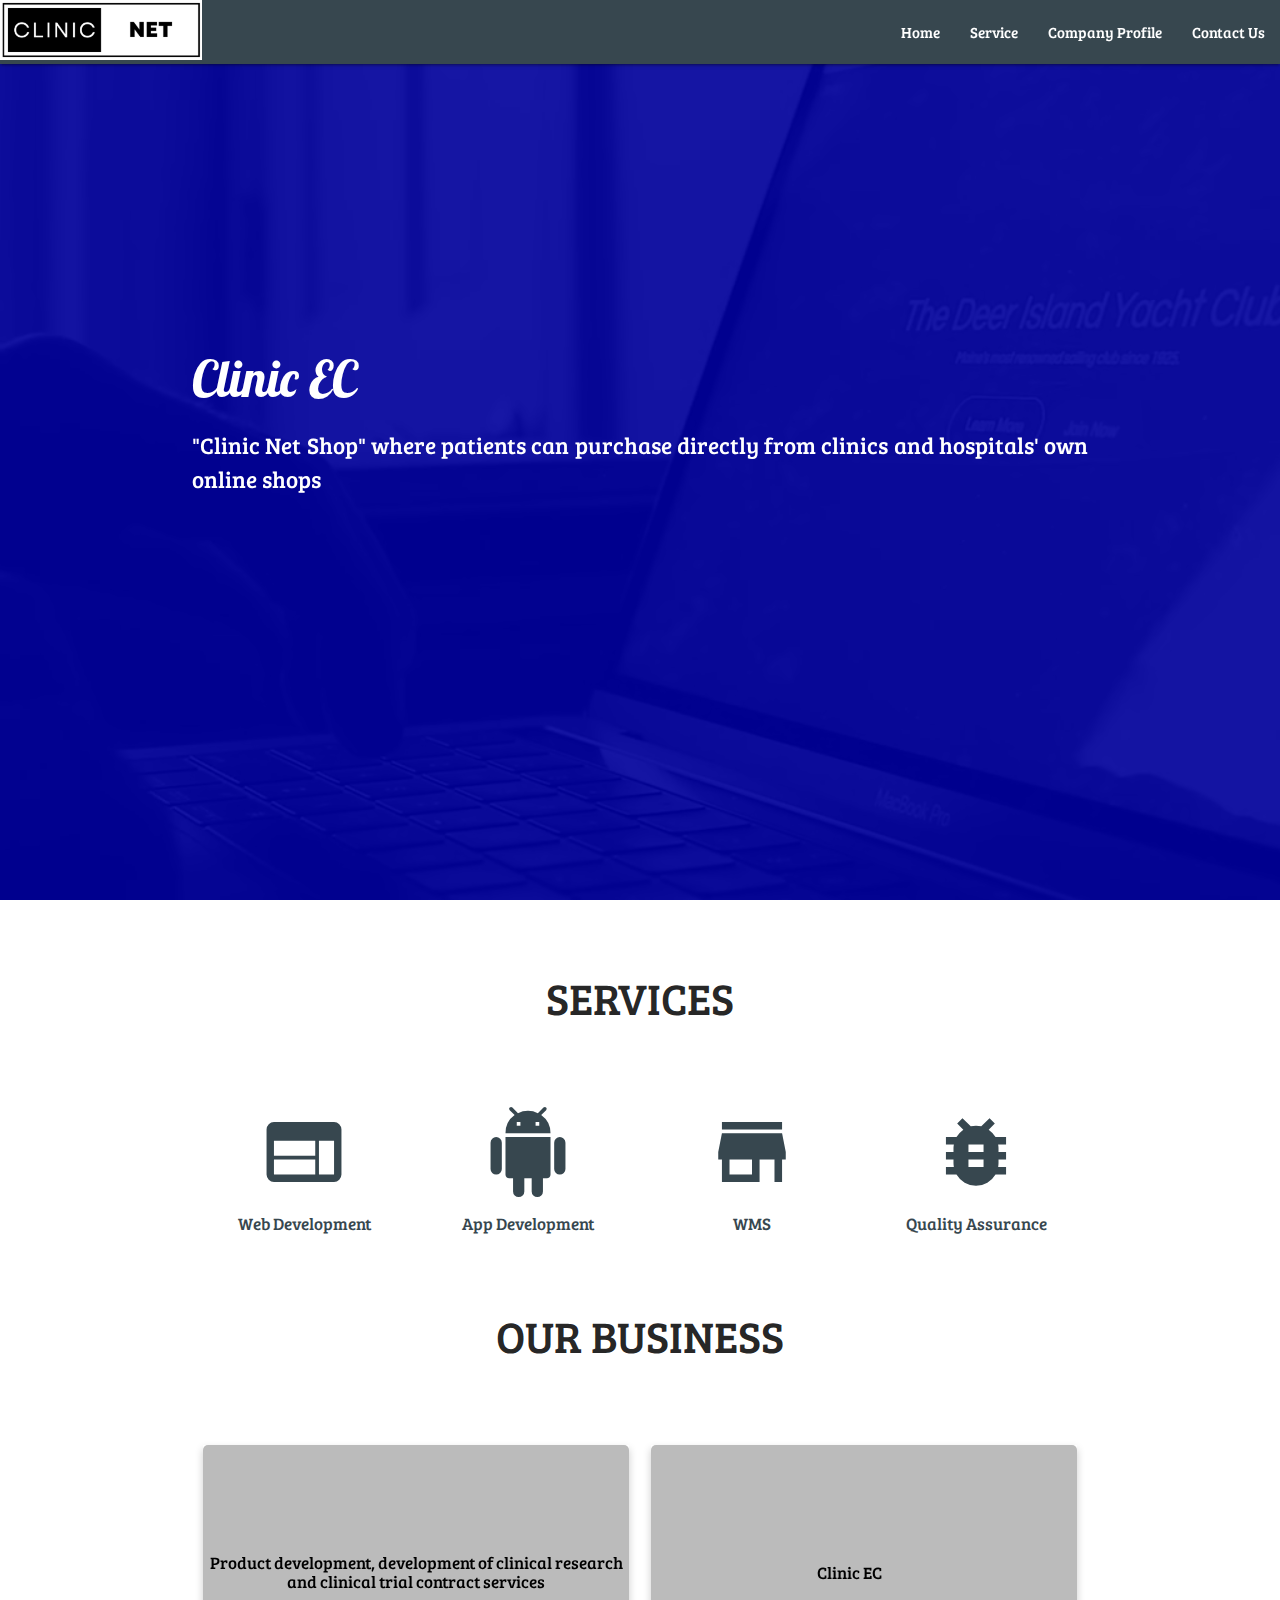
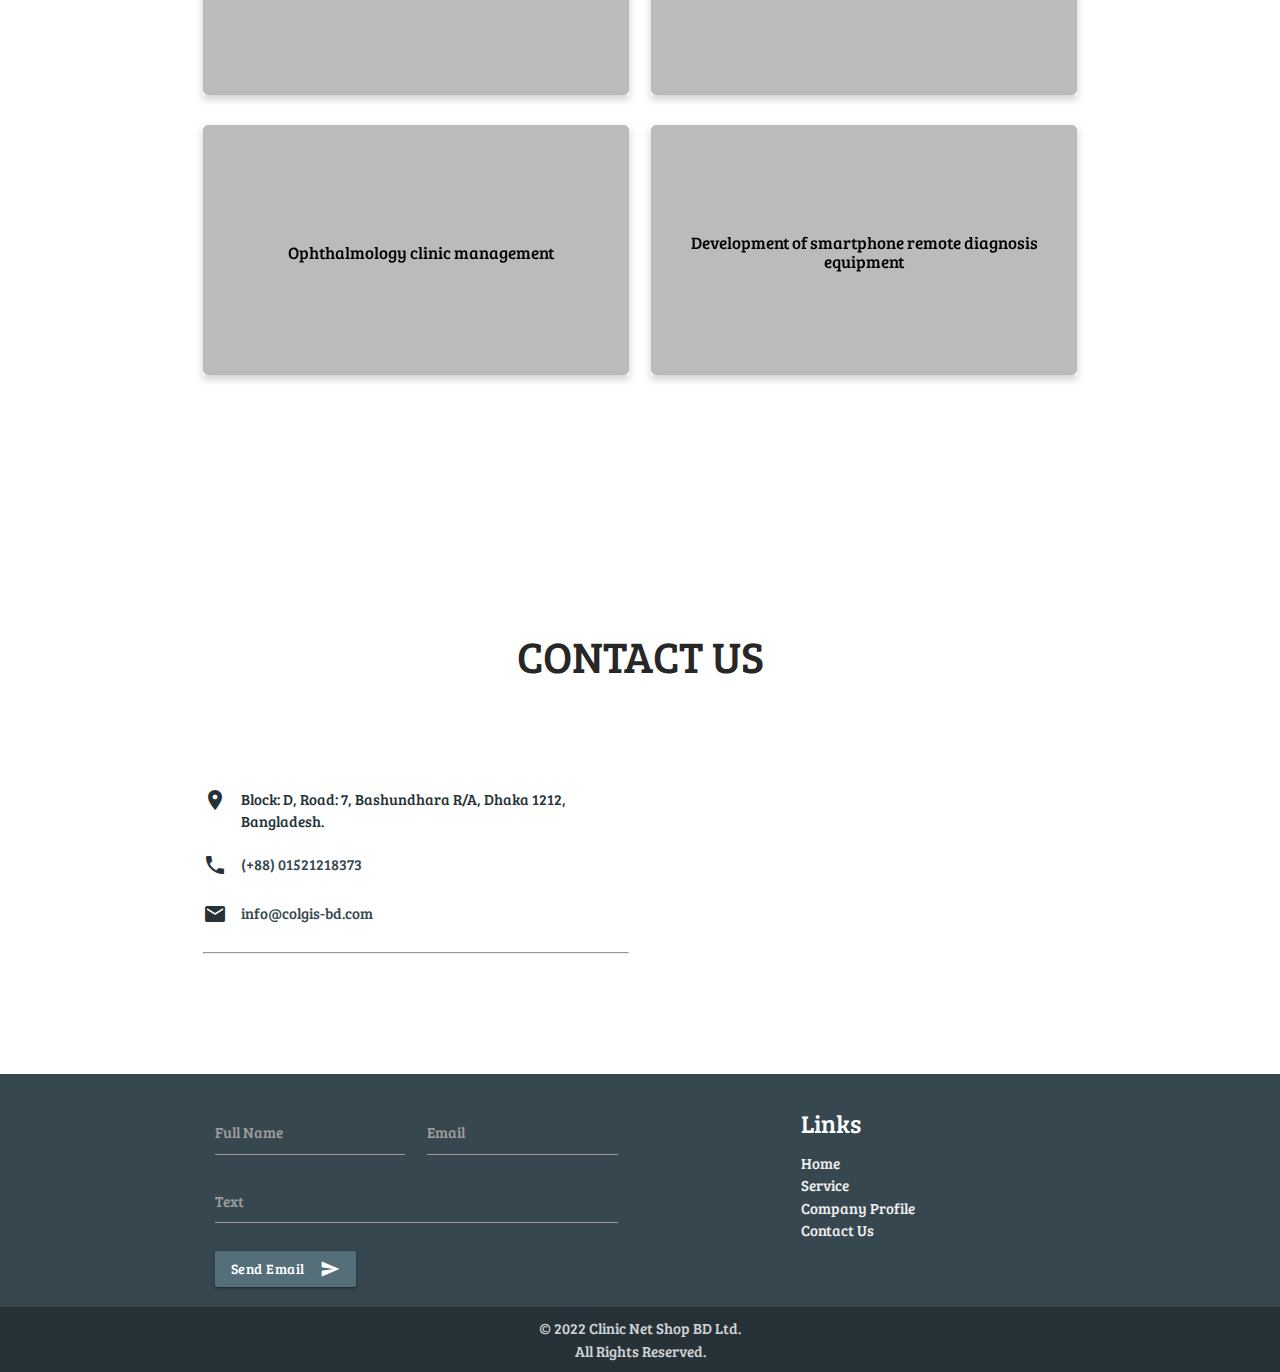
<file: index.html>
﻿<!DOCTYPE html>
<html>

<!-- Mirrored from colgis-bd.com/index.html by HTTrack Website Copier/3.x [XR&CO'2014], Wed, 12 Oct 2022 16:42:57 GMT -->
<head>
	<title>Home page | Clinic Net Shop BD Ltd. </title>
	<meta charset="utf-8">
	<meta name="viewport" content="width=device-width, initial-scale=1.0">
	<!-- Compiled and minified CSS -->
	<link rel="stylesheet" href="css/materialize.css">
	<link rel="stylesheet" href="css/homepage.css">
	<link href="https://fonts.googleapis.com/css?family=Noto+Serif|Bree+Serif|Lobster" rel="stylesheet">
	<link href="https://fonts.googleapis.com/icon?family=Material+Icons" rel="stylesheet">
	<link rel="icon" href="image/clinicNetLogo.png" type="image/png">
	<link rel="stylesheet" href="use.fontawesome.com/releases/v5.6.3/css/all.css" integrity="sha384-UHRtZLI+pbxtHCWp1t77Bi1L4ZtiqrqD80Kn4Z8NTSRyMA2Fd33n5dQ8lWUE00s/" crossorigin="anonymous">


</head>
<body>
	
	<style type="text/css">
	#overlay{
		position:fixed;
		z-index:99999;
		top:0;
		left:0;
		bottom:0;
		right:0;
		background:rgba(0,0,0,0.9);
		transition: 1s 0.4s;
	}
	#progress{
		height:1px;
		background:#fff;
		position:absolute;
		width:0;                /* will be increased by JS */
		top:50%;
	}
	#progstat{
		font-size:0.7em;
		letter-spacing: 3px;
		position:absolute;
		top:50%;
		margin-top:-40px;
		width:100%;
		text-align:center;
		color:#fff;
	}

	.flip-card-back ul{
		list-style: disc;
    	margin: 0px 10px 5px 30px;
	}

	.flip-card-back ul li{
		list-style-type: disc !important;
		text-align: justify;
	}
	.serve a{
		color: #37474f;
		transition: 0.3s;
	}
	.serve:hover a{
		color: #039be5;
	}

	.cont a{
		color: #37474f;
		transition: 0.3s;
	}
	.cont:hover a{
		color: #039be5;
	}
	.social-f i:hover{
		color: #3b5998;
		transition: 0.3s;
	}
	.social-t i:hover{
		color: #38A1F3;
		transition: 0.3s;
	}
	.social-l i:hover{
		color: #0077B5;
		transition: 0.3s;
	}
</style>
<div id="overlay">
	<div id="progstat"></div>
	<div id="progress"></div>
</div>
<div class="navbar-fixed scrollspy" id="home">
	<!--<div class="news-marquee">
		<marquee direction="scroll" scrollamount="5">Currently, all staffs of Colgis BD Ltd. are working from home due to global corona crisis. When this pandemic is under control, we are planning to rent another office for employees.</marquee>
	</div>-->
	<nav class="blue-grey darken-3">
		<div class="nav-wrapper">
			<a href="index.html" class="brand-logo" style="width: 220px;">
				<img src="image/clinicNetLogo.png" style="height: 60px"> <span class="logotext" style=""></span>
			</a>
			<a href="#" data-target="slide-out" class="sidenav-trigger"><i class="material-icons">menu</i></a>
			<ul id="nav-mobile" class="right hide-on-med-and-down">
				<li><a href="index.html">Home</a></li>
				<li><a href="#service">Service</a></li>
				<li><a href="company.html">Company Profile</a></li>
				<!--<li><a href="aboutBangladesh.html">About Bangladesh</a></li>
				<li><a target="_blank" href="https://recruit-bd.colgis.jp/jobs">Career</a></li>-->
				<li><a href="#contact">Contact Us</a></li>
				<!--<li><a class="dropdown-trigger" href="#!" data-target="dropdown1"><img src="image/en.png" style="width: 30px;margin: 0 -15px -10px 0;"><i class="material-icons right">arrow_drop_down</i></a></li>-->
			</ul>
		</div>
	</nav>
</div>
<ul id="slide-out" class="sidenav">
	<li><a href="index.html">Home</a></li>
	<li><a href="#service">Service</a></li>
	<li><a href="company.html">Company Profile</a></li>
	<!--<li><a href="aboutBangladesh.html">About Bangladesh</a></li>
	<li><a target="_blank" href="https://recruit-bd.colgis.jp/jobs">Career</a></li>-->
	<li><a href="#contact">Contact Us</a></li>
</ul>
<!-- <a href="#" data-target="slide-out" class="sidenav-trigger"><i class="material-icons">menu</i></a> -->

<!-- Dropdown Structure -->
<!--<ul id="dropdown1" class="dropdown-content" >
	<li><a href="#!"><img src="image/jp.png" style="width: 30px;margin: 0 -15px -10px 0;"></a></li>
	<li class="divider"></li>
	<li><a href="#!"><img src="image/bn.png" style="width: 30px;margin: 0 -15px -10px 0;"></a></li>
	<li class="divider"></li>
</ul>-->


<header class="v-header container">
	<div class="fullscreen-video-wrap">
		<!--  https://www.videvo.net/video/typing-on-computer-white-bg/4475/ -->
		<!-- DO NOT USE THIS VIDEO, I JUST NEEDED A HOSTED VIDEO FOR THIS CODEPEN> USE THE ONE ABOVE -->
		<video  autoplay muted loop>
			<source src="video/background.mp4" type="video/mp4">
			</video>
		</div>
		<div class="header-overlay"></div>
		<div class="header-content text-md-center">
			<h1 style="font-family: 'Lobster', cursive;">Clinic EC</h1>
			<p style="text-align:justify;font-family: 'Bree Serif', cursive;">"Clinic Net Shop" where patients can purchase directly from clinics and hospitals' own online shops</p>
			<!-- <a class="btn">Find Out More</a> -->
		</div>
	</header><br><br>
	<h3 class="scrollspy center" id="service">SERVICES</h3><br><br><br>
	<div class="container" >
		<div class="row" style="color: #37474f;">
			<div class="col l3 m3 s12 center serve" >
				<a>
					<i class="material-icons large">web</i><br><h6>Web Development</h6>
				</a>
			</div>
			<div class="col l3 m3 s12 center serve">
				<a>
					<i class="material-icons large">android</i><br><h6>App Development</h6>
				</a>
			</div>
			<div class="col l3 m3 s12 center serve">
				<a>
					<i class="material-icons large">store</i><br><h6>WMS</h6>
				</a>
			</div>
			<div class="col l3 m3 s12 center serve">
				<a>
					<i class="material-icons large">bug_report</i><br><h6>Quality Assurance</h6>
				</a>
			</div>
		</div>
			<br>
			<h3 class="scrollspy center" >OUR BUSINESS</h3><br><br><br>
		<div class="row">

			<div class="col l12 m12 s12">
				<div class="row">
					<div class="col l6 m6 s12">
						<div class="flip-card">
							<div class="flip-card-inner">
								<div class="flip-card-front valign-wrapper">
									<h6 class="hide-on-med-only center">
										Product development, development of clinical research and clinical trial contract services
									</h6>
									<h6 class="flow-text hide-on-small-only hide-on-large-only center">Product development, development of clinical research and clinical trial contract services</h6>

								</div>
								<div class="flip-card-back ">
									<h6 style="margin-right: 20px;">As the need for diagnosis and treatment of diseases in the sensory organ region increases with the aging of society, the development of new diagnostic and therapeutic techniques will continue to be important.
										While regulations related to clinical research have been developed under the Clinical Research Act, etc., a platform to promote research and development by researchers has not been sufficiently developed...
									</h6>
								</div>
							</div>
						</div>
					</div>
					<div class="col l6 m6 s12">
						<div class="flip-card">
							<div class="flip-card-inner">
								<div class="flip-card-front valign-wrapper">
									<h6 class="hide-on-med-only center" style="padding-left: 39%;">
										Clinic EC
									</h6>
									<h6 class="flow-text hide-on-small-only hide-on-large-only center" style="text-align: center !important;">Clinic EC</h6>

								</div>
								<div class="flip-card-back ">
									<h6 style="margin-right: 20px;">
										The domestic contact lens market is expected to grow steadily, and although it declined by 7% in 2020 due to the impact of the COVID-19 pandemic, it is expected that demand will return as opportunities to go out are restored as vaccinations progress. will be Since 2019, EC sites, competing manufacturers, major ...
									</h6>
								</div>
							</div>
						</div>
					</div>
					<div class="col l6 m6 s12">
						<div class="flip-card">
							<div class="flip-card-inner">
								<div class="flip-card-front valign-wrapper">
									<h6 class="hide-on-med-only center" style="padding-left: 20%;">
										Ophthalmology clinic management
									</h6>
									<h6 class="flow-text hide-on-small-only hide-on-large-only center">Ophthalmology clinic management</h6>

								</div>
								<div class="flip-card-back ">
									<h6 style="margin-right: 20px;">
										Currently in preparation..
									</h6>
								</div>
							</div>
						</div>
					</div>
					<div class="col l6 m6 s12">
						<div class="flip-card">
							<div class="flip-card-inner">
								<div class="flip-card-front valign-wrapper">
									<h6 class="hide-on-med-only center">
										Development of smartphone remote diagnosis equipment
									</h6>
									<h6 class="flow-text hide-on-small-only hide-on-large-only center">Development of smartphone remote diagnosis equipment</h6>

								</div>
								<div class="flip-card-back ">
									<h6 style="margin-right: 20px;">
										We will systemize face-to-face remote diagnosis with live video using smartphones. Appointments are also provided along with delivery of diagnostic and prescription information.
										When using a smartphone camera, we provide patients with a dedicated adapter to provide eyeball images, and provide patient identification cards and insurance...
									</h6>
								</div>
							</div>
						</div>
					</div>
				</div>
			</div>
		</div>



	</div>



	<br>
	<br>
	<br>
	<br>





	<!--<div class="  memberDiv " >
		<div class="white-text memberText" >
			<h3 class="scrollspy"   id="company">Tatsuya <br class='hide-on-med-and-up'>Mizoguchi</h3>	
			<h5 id="deg">CEO, Colgis BD</h5>	
			<p class="hide-on-small-only"  id="commets">We are a software development company that can communicate in Japanese and English in Dhaka,<br> Bangladesh. By developing systems with the Japan - Bangladesh cooperative team,<br> we can develop high quality systems with low development cost.</p>
		</div>

		<img  src="image/mizo.png" id="companyProfileImage" alt="" style="margin-left: 50px">
	</div>-->
	<br>
	<br>
	<br >
	<h3 class="scrollspy center " id="contact">CONTACT US</h3><br><br><br>
	<div class="container">
		<div class="row">
			<div class="col l6 m6 s12" style="color: #263238; font-family: 'Bree Serif', cursive;		">
				<div class="row " ><br>
					<div class="col s1"><i class="material-icons">location_on</i></div>
					<div class="col s11">Block: D, Road: 7, Bashundhara R/A, Dhaka 1212, Bangladesh.</div>
				</div>
				<div class="row">
					<div class="col s1"><i class="material-icons">phone</i></div>
					<div class="col s11 cont"><a href="tel:+8801521218373" class="">(+88) 01521218373</a></div>
				</div>
				<div class="row">
					<div class="col s1"><i class="material-icons">mail</i></div>
					<div class="col s11 cont"><a href="mailto:info@colgis-bd.com" class="">info@colgis-bd.com</a></div>
				</div>
				<!--<div class="row">
					<div class="col s1"><i class="material-icons fab fa-facebook-square" style="margin-left: 0.15rem;"></i></div>
					<div class="col s11 cont"><a href="https://www.facebook.com/colgisBD" class="">www.facebook.com/colgisBD</a></div>
				</div>-->
				<hr>
				<!-- <div class="col s12 center">
					<a href="#" class="social-f" style="color: #263238;font-size:35px;margin-right: 40px"><i class="fab fa-facebook-f"></i></a>
					<a href="#" class="social-t" style="color: #263238;font-size:35px;margin-right: 40px"><i class="fab fa-twitter"></i></a>
					<a href="#" class="social-l" style="color: #263238;font-size:35px;"><i class="fab fa-linkedin-in"></i></a>
				</div> -->
			</div>
			<div class="col l6 m6 s12">
				<div class="mapouter">
					<div class="gmap_canvas">
					<!--<iframe width="100%"  height="221px" id="gmap_canvas" src="https://www.google.com/maps/embed?pb=!1m18!1m12!1m3!1d3650.5221653186245!2d90.36155861429792!3d23.80002419279721!2m3!1f0!2f0!3f0!3m2!1i1024!2i768!4f13.1!3m3!1m2!1s0x3755c0dac2c0f72f%3A0xbdbac0c2a0702c8a!2sSahara%20Plaza%2C%20750%2Fa%20Kamal%20Soroni%20Rd%2C%20Dhaka%201216!5e0!3m2!1sen!2sbd!4v1636095475463!5m2!1sen!2sbd" frameborder="0" scrolling="no" marginheight="0" marginwidth="0"></iframe>-->
					<iframe src="https://www.google.com/maps/embed?pb=!1m18!1m12!1m3!1d29199.778750295067!2d90.43680292086144!3d23.81958246690546!2m3!1f0!2f0!3f0!3m2!1i1024!2i768!4f13.1!3m3!1m2!1s0x3755c62fce7d991f%3A0xacfaf1ac8e944c05!2sBasundhara%20Residential%20Area%2C%20Dhaka%2C%20Bangladesh!5e0!3m2!1sen!2sus!4v1665595131833!5m2!1sen!2sus" width="600" height="200" style="border:0;" allowfullscreen="" loading="lazy" referrerpolicy="no-referrer-when-downgrade"></iframe>
					<a href="https://www.embedgooglemap.net/"></a>
				</div>
				<style>.mapouter{text-align:right;height:221px;width:100%;}.gmap_canvas {overflow:hidden;background:none!important;height:221px;width:100%;}</style>
			</div>
			</div>
		</div>
	</div>
	<br>
	<br>
	<br>

	<footer class="page-footer blue-grey darken-3">
		<div class="container">
			<div class="row">
				<div class="col l6 s12">
					<!--<form action="https://formspree.io/f/mqkjbnnj" method="post" role="form">
					&lt;!&ndash;<form action="https://api.web3forms.com/submit" method="post" role="form">
						<input type="hidden" name="access_key" value="3d699b78-3f51-4d03-9e8c-9e437aec32bb">&ndash;&gt;
						<div class="input-field col s6">
							<input id="name" name="name" type="text"  class="validate" style="color: #fff" required>
							<label for="name">Full Name</label>
						</div>
						<div class="input-field col s6">
							<input id="email" name="email" type="email" class="validate" style="color: #fff" required>
							<label for="email">Email</label>
						</div>
						<div class="input-field col s12">
							<textarea id="textarea1" name="textarea1"  class="materialize-textarea" minlength="10" style="color: #fff" required></textarea>
							<label for="textarea1">Text</label>
						</div>
						&lt;!&ndash;<input type="hidden" name="redirect" value="http://clinicnetshop.ml/">&ndash;&gt;
						<div class="input-field col s12">
							<button class="btn waves-effect waves-light blue-grey darken-1" type="submit" style="text-transform: none;font-family: 'Bree Serif', cursive;">Send Email
								<i class="material-icons right">send</i>
							</button>
						</div>
					</form>-->
					<div id="success-message" class="alert alert-success" style="display: none; background-color: #546e7a !important; padding: 10px;" >
						<strong>Thanks for the email. We'll be in touch promptly.</strong>
						<button type="button" class="dismissMe" style="float: right">
							&times;
						</button>
					</div>
					<div id="error-message" class="alert alert-error" style="display: none; background-color: #546e7a !important; padding: 10px;" >
						<strong style="color: red">Please fill up all three fields</strong>
						<button type="button" class="dismissMe" style="float: right">
							&times;
						</button>
					</div>

					<form method="POST" role="form">
						<div class="input-field col s6">
							<input id="name" name="name" type="text"  class="validate" style="color: #fff" required>
							<label for="name">Full Name</label>
						</div>
						<div class="input-field col s6">
							<input id="email" name="email" type="email" class="validate" style="color: #fff" required>
							<label for="email">Email</label>
						</div>
						<div class="input-field col s12">
							<textarea id="textarea1" name="textarea1"  class="materialize-textarea" minlength="10" style="color: #fff" required></textarea>
							<label for="textarea1">Text</label>
						</div>
						<div class="input-field col s12">
							<button class="btn waves-effect waves-light blue-grey darken-1" type="submit" id="sendEmail" style="text-transform: none;font-family: 'Bree Serif', cursive;">Send Email
								<i class="material-icons right">send</i>
							</button>
						</div>
					</form>

				</div>
				<div class="col l4 offset-l2 s12">
					<h5 class="white-text">Links</h5>
					<ul>
						<li><a class="grey-text text-lighten-3" href="index.html">Home</a></li>
						<li><a class="grey-text text-lighten-3" href="#service">Service</a></li>
						<li><a class="grey-text text-lighten-3" href="company.html">Company Profile</a></li>
						<!--<li><a class="grey-text text-lighten-3" href="aboutBangladesh.html">About Bangladesh</a></li>
						<li><a class="grey-text text-lighten-3" target="_blank" href="https://recruit-bd.colgis.jp/jobs">Career</a></li>-->
						<li><a class="grey-text text-lighten-3" href="#contact">Contact Us</a></li>
					</ul>
				</div>
			</div>
		</div>
		<div class="footer-copyright blue-grey darken-4">
			<div class="container center">
				© 2022 Clinic Net Shop BD Ltd. <br>All Rights Reserved.
			</div>
		</div>
	</footer>






</body>

</html>
<script src="code.jquery.com/jquery-3.1.1.min.js"></script>
<!-- Compiled and minified JavaScript -->
<script src="cdnjs.cloudflare.com/ajax/libs/materialize/1.0.0/js/materialize.min.js"></script>

<script type="text/javascript">
	;(function(){
		function id(v){ return document.getElementById(v); }
		function loadbar() {
			var ovrl = id("overlay"),
			prog = id("progress"),
			stat = id("progstat"),
			img = document.images,
			c = 0,
			tot = img.length;
			if(tot == 0) return doneLoading();

			function imgLoaded(){
				c += 1;
				var perc = ((100/tot*c) << 0) +"%";
				prog.style.width = perc;
				stat.innerHTML = "Loading "+ perc;
				if(c===tot) return doneLoading();
			}
			function doneLoading(){
				ovrl.style.opacity = 0;
				setTimeout(function(){ 
					ovrl.style.display = "none";
				}, 1500);
			}
			for(var i=0; i<tot; i++) {
				var tImg     = new Image();
				tImg.onload  = imgLoaded;
				tImg.onerror = imgLoaded;
				tImg.src     = img[i].src;
			}    
		}
		document.addEventListener('DOMContentLoaded', loadbar, false);
	}());
	$(document).ready(function(){
		$('.sidenav').sidenav();
		$('.dropdown-trigger').dropdown();
		$('.scrollspy').scrollSpy();
		$('.carousel').carousel();
	});


	$(document).ready(function() {

		var favImage = ["image/azomi.png", "image/mizo.png"];
		var nameImage = ["Yasuhiro <br class='hide-on-med-and-up'>Azumi", "Tatsuya <br class='hide-on-med-and-up'>Mizoguchi"];
		var deg = ["Managing <br class='hide-on-med-and-up'>Director", "CEO & President"];
		var commets = [
		"We are a software development company that can communicate in Japanese and English in Dhaka,<br> Bangladesh. By developing systems with the Japan - Bangladesh cooperative team,<br> we can develop high quality systems with low development cost.",
		"We are a software development company that can communicate in Japanese and English in Dhaka,<br> Bangladesh. By developing systems with the Japan - Bangladesh cooperative team,<br> we can develop high quality systems with low development cost."
		];
		var i=0;
		setInterval(function() {
			$('#companyProfileImage').css('margin-left','50px');
			$('#company').css('margin-left','-50px');
			$('#deg').css('margin-left','-50px');
			$('#commets').css('margin-left','-50px');




			$('#companyProfileImage').attr('src',favImage[i]);
			$('#company').html(nameImage[i]);
			$('#deg').html(deg[i]);
			$('#commets').html(commets[i]);
			i = i+1;
			if(i == favImage.length){
				i = 0;
			}
			$("#companyProfileImage").animate({'margin-left':'0px'},1000)
			$("#company").animate({'margin-left':'6%'},1000)
			$("#deg").animate({'margin-left':'6%'},1000)
			$("#commets").animate({'margin-left':'6%'},1000)
		},5000);
	});

</script>

<!--for form redirect off-->
<script>
	$('#sendEmail').on("click", function() {
		name = $("#name").val();
		email = $("#email").val();
		text = $("#textarea1").val();


		if (name && email && text){
			$.ajax({
				url: "https://formspree.io/f/mqkjbnnj",
				method: "POST",
				data: {name: name, email: email, text: text},
				dataType: "json"
			});

			$("#name").val('');
			$("#email").val('');
			$("#textarea1").val('');
			$("#success-message").css('display','block');
			return false;
		}
		else {
			$("#error-message").css('display','block');
		}
	});

	$('.dismissMe').on("click", function() {
		//location.reload();
		$("#success-message").css('display','none');
		$("#error-message").css('display','none');
	});
</script>
</file>
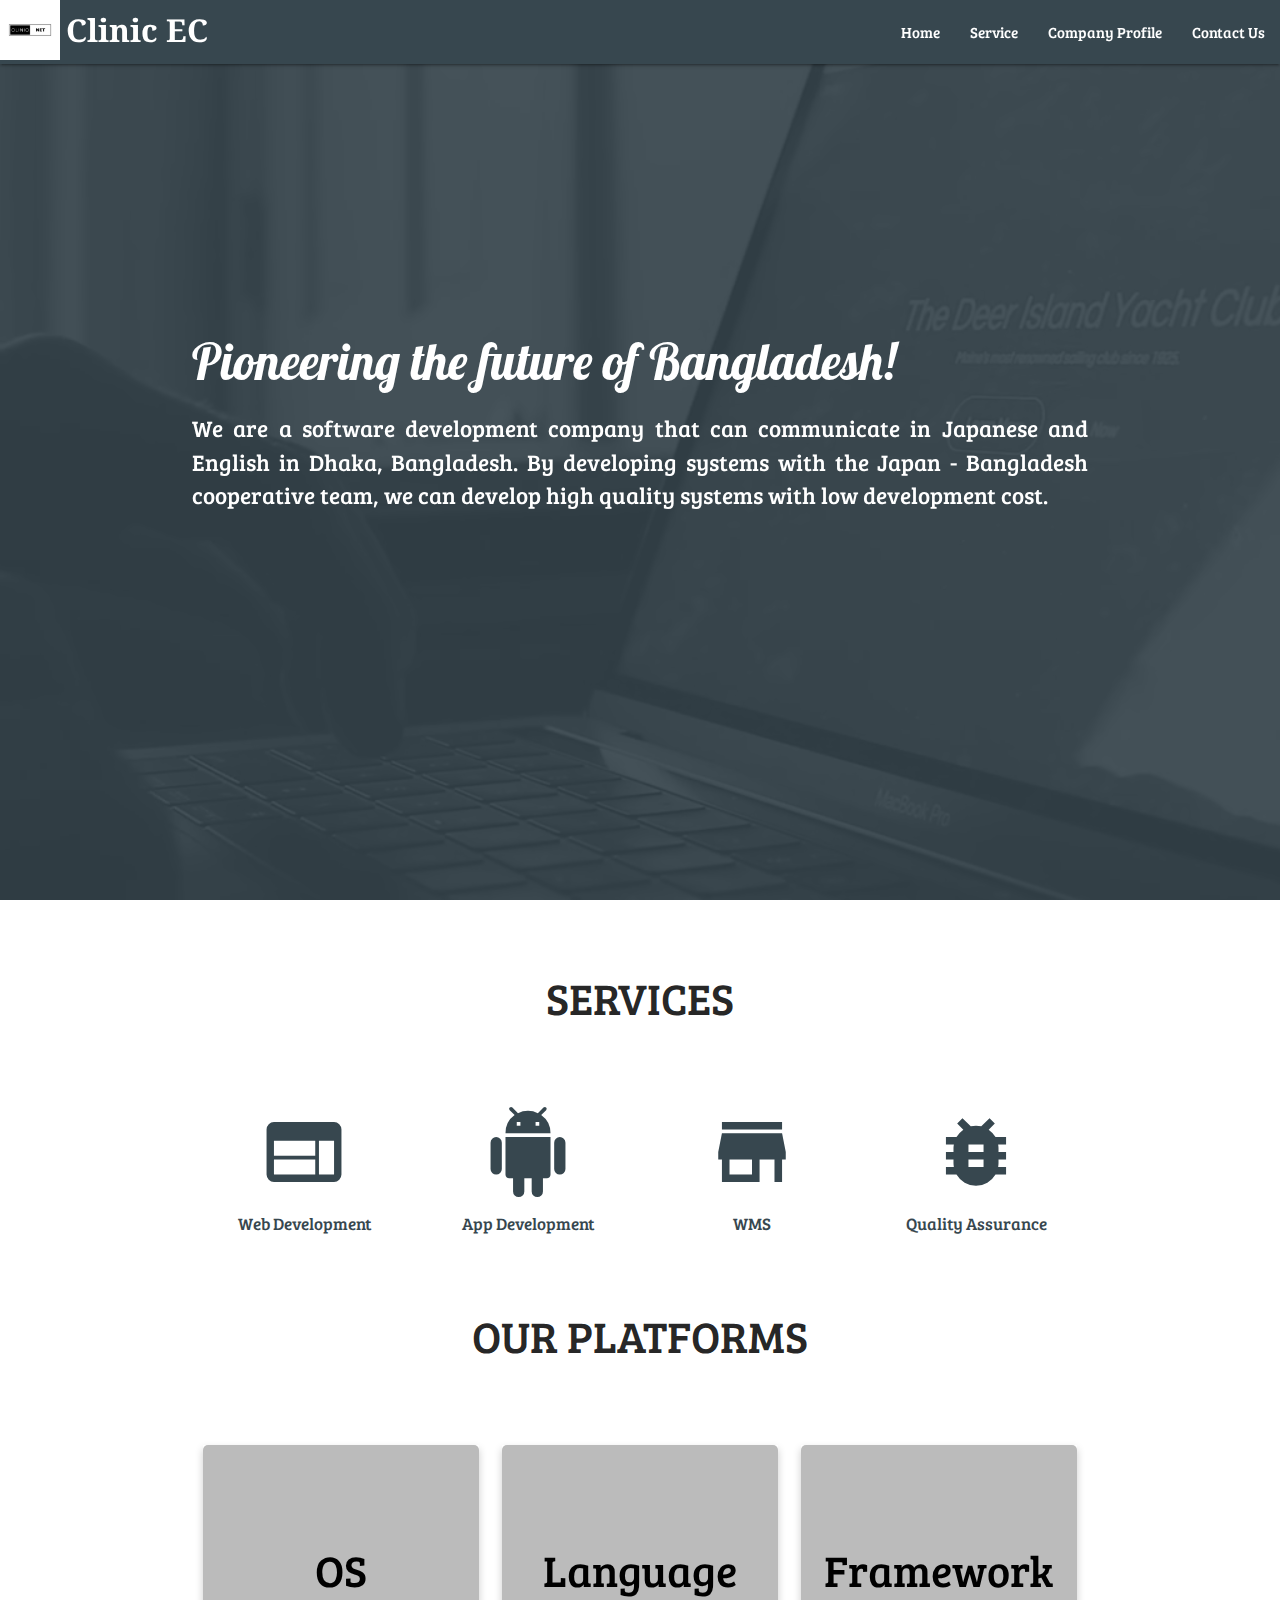
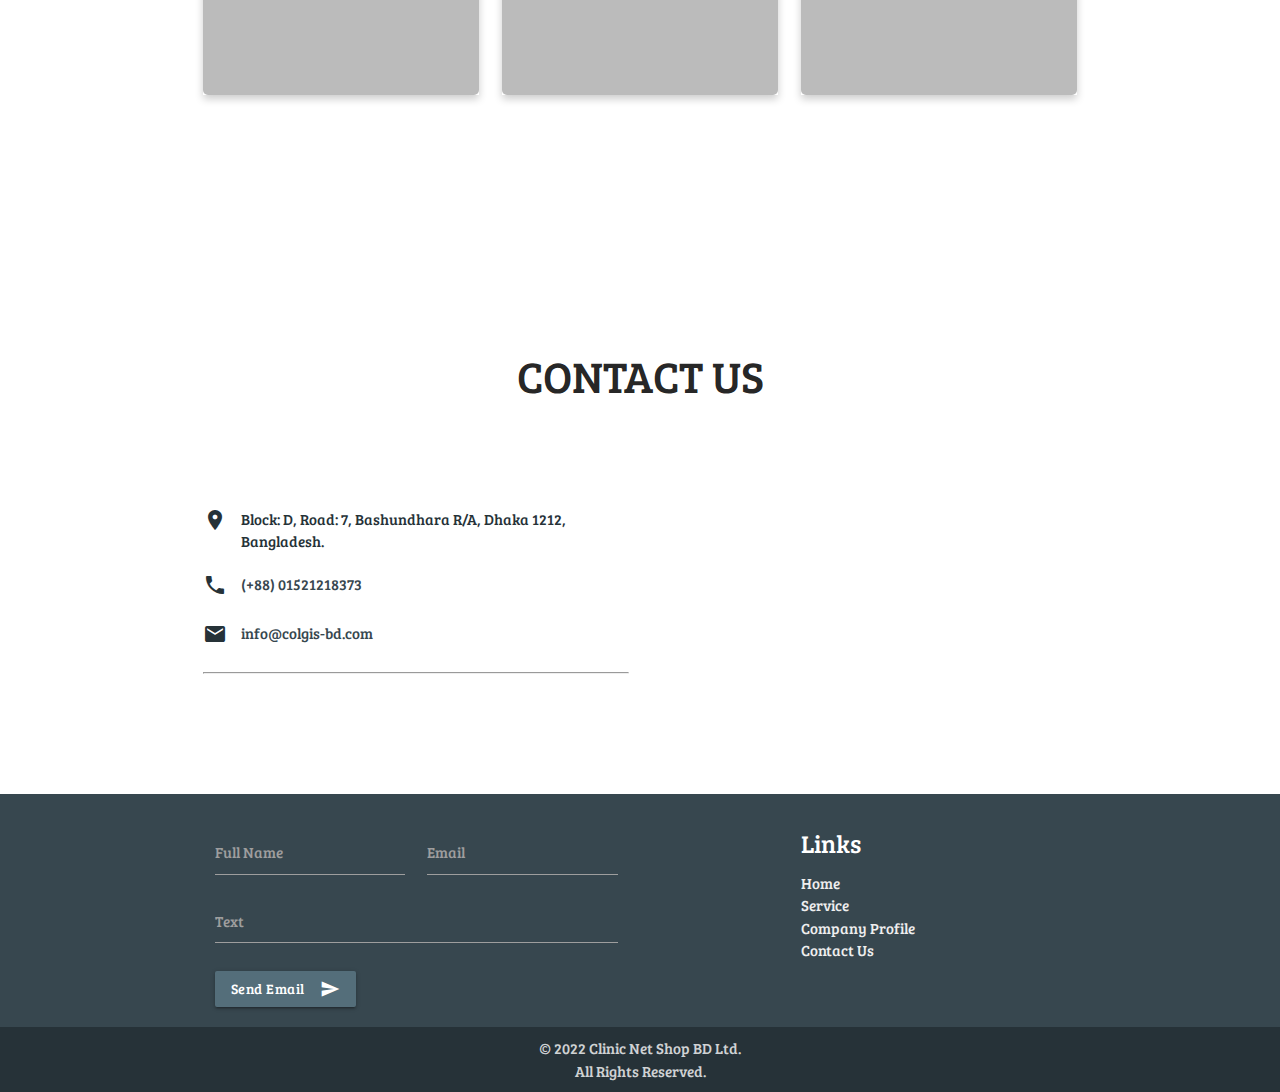
<file: colgis-bd.com/index.html>
﻿<!DOCTYPE html>
<html>

<!-- Mirrored from colgis-bd.com/index.html by HTTrack Website Copier/3.x [XR&CO'2014], Wed, 12 Oct 2022 16:42:57 GMT -->
<head>
	<title>Home page | Clinic Net Shop BD Ltd. </title>
	<meta charset="utf-8">
	<meta name="viewport" content="width=device-width, initial-scale=1.0">
	<!-- Compiled and minified CSS -->
	<link rel="stylesheet" href="css/materialize.css">
	<link rel="stylesheet" href="css/homepage.css">
	<link href="https://fonts.googleapis.com/css?family=Noto+Serif|Bree+Serif|Lobster" rel="stylesheet">
	<link href="https://fonts.googleapis.com/icon?family=Material+Icons" rel="stylesheet">
	<link rel="icon" href="image/clinicNetLogo.png" type="image/png">
	<link rel="stylesheet" href="../use.fontawesome.com/releases/v5.6.3/css/all.css" integrity="sha384-UHRtZLI+pbxtHCWp1t77Bi1L4ZtiqrqD80Kn4Z8NTSRyMA2Fd33n5dQ8lWUE00s/" crossorigin="anonymous">


</head>
<body>
	
	<style type="text/css">
	#overlay{
		position:fixed;
		z-index:99999;
		top:0;
		left:0;
		bottom:0;
		right:0;
		background:rgba(0,0,0,0.9);
		transition: 1s 0.4s;
	}
	#progress{
		height:1px;
		background:#fff;
		position:absolute;
		width:0;                /* will be increased by JS */
		top:50%;
	}
	#progstat{
		font-size:0.7em;
		letter-spacing: 3px;
		position:absolute;
		top:50%;
		margin-top:-40px;
		width:100%;
		text-align:center;
		color:#fff;
	}

	.flip-card-back ul{
		list-style: disc;
    	margin: 0px 10px 5px 30px;
	}

	.flip-card-back ul li{
		list-style-type: disc !important;
		text-align: justify;
	}
	.serve a{
		color: #37474f;
		transition: 0.3s;
	}
	.serve:hover a{
		color: #039be5;
	}

	.cont a{
		color: #37474f;
		transition: 0.3s;
	}
	.cont:hover a{
		color: #039be5;
	}
	.social-f i:hover{
		color: #3b5998;
		transition: 0.3s;
	}
	.social-t i:hover{
		color: #38A1F3;
		transition: 0.3s;
	}
	.social-l i:hover{
		color: #0077B5;
		transition: 0.3s;
	}
</style>
<div id="overlay">
	<div id="progstat"></div>
	<div id="progress"></div>
</div>
<div class="navbar-fixed scrollspy" id="home">
	<!--<div class="news-marquee">
		<marquee direction="scroll" scrollamount="5">Currently, all staffs of Colgis BD Ltd. are working from home due to global corona crisis. When this pandemic is under control, we are planning to rent another office for employees.</marquee>
	</div>-->
	<nav class="blue-grey darken-3">
		<div class="nav-wrapper">
			<a href="index.html" class="brand-logo" style="width: 220px;">
				<img src="image/clinicNetLogo.png" style="height: 60px"> <span class="logotext" style=""> Clinic EC</span>
			</a>
			<a href="#" data-target="slide-out" class="sidenav-trigger"><i class="material-icons">menu</i></a>
			<ul id="nav-mobile" class="right hide-on-med-and-down">
				<li><a href="index.html">Home</a></li>
				<li><a href="#service">Service</a></li>
				<li><a href="company.html">Company Profile</a></li>
				<!--<li><a href="aboutBangladesh.html">About Bangladesh</a></li>
				<li><a target="_blank" href="https://recruit-bd.colgis.jp/jobs">Career</a></li>-->
				<li><a href="#contact">Contact Us</a></li>
				<!--<li><a class="dropdown-trigger" href="#!" data-target="dropdown1"><img src="image/en.png" style="width: 30px;margin: 0 -15px -10px 0;"><i class="material-icons right">arrow_drop_down</i></a></li>-->
			</ul>
		</div>
	</nav>
</div>
<ul id="slide-out" class="sidenav">
	<li><a href="index.html">Home</a></li>
	<li><a href="#service">Service</a></li>
	<li><a href="company.html">Company Profile</a></li>
	<!--<li><a href="aboutBangladesh.html">About Bangladesh</a></li>
	<li><a target="_blank" href="https://recruit-bd.colgis.jp/jobs">Career</a></li>-->
	<li><a href="#contact">Contact Us</a></li>
</ul>
<!-- <a href="#" data-target="slide-out" class="sidenav-trigger"><i class="material-icons">menu</i></a> -->

<!-- Dropdown Structure -->
<!--<ul id="dropdown1" class="dropdown-content" >
	<li><a href="#!"><img src="image/jp.png" style="width: 30px;margin: 0 -15px -10px 0;"></a></li>
	<li class="divider"></li>
	<li><a href="#!"><img src="image/bn.png" style="width: 30px;margin: 0 -15px -10px 0;"></a></li>
	<li class="divider"></li>
</ul>-->


<header class="v-header container">
	<div class="fullscreen-video-wrap">
		<!--  https://www.videvo.net/video/typing-on-computer-white-bg/4475/ -->
		<!-- DO NOT USE THIS VIDEO, I JUST NEEDED A HOSTED VIDEO FOR THIS CODEPEN> USE THE ONE ABOVE -->
		<video  autoplay muted loop>
			<source src="video/background.mp4" type="video/mp4">
			</video>
		</div>
		<div class="header-overlay"></div>
		<div class="header-content text-md-center">
			<h1 style="font-family: 'Lobster', cursive;">Pioneering the future of Bangladesh!</h1>
			<p style="text-align:justify;font-family: 'Bree Serif', cursive;">We are a software development company that can communicate in Japanese and English in Dhaka, Bangladesh. By developing systems with the Japan - Bangladesh cooperative team, we can develop high quality systems with low development cost.</p>
			<!-- <a class="btn">Find Out More</a> -->
		</div>
	</header><br><br>
	<h3 class="scrollspy center" id="service">SERVICES</h3><br><br><br>
	<div class="container" >
		<div class="row" style="color: #37474f;">
			<div class="col l3 m3 s12 center serve" >
				<a href="webshowcase.html">
					<i class="material-icons large">web</i><br><h6>Web Development</h6>
				</a>
			</div>
			<div class="col l3 m3 s12 center serve">
				<a href="webshowcase.html">
					<i class="material-icons large">android</i><br><h6>App Development</h6>
				</a>
			</div>
			<div class="col l3 m3 s12 center serve">
				<a href="webshowcase.html">
					<i class="material-icons large">store</i><br><h6>WMS</h6>
				</a>
			</div>
			<div class="col l3 m3 s12 center serve">
				<a href="webshowcase.html">
					<i class="material-icons large">bug_report</i><br><h6>Quality Assurance</h6>
				</a>
			</div>
		</div>
			<br>
			<h3 class="scrollspy center" >OUR PLATFORMS</h3><br><br><br>
		<div class="row">

			<div class="col l12 m12 s12">
				<div class="row">
					<div class="col l4 m4 s12">
						<div class="flip-card">
							<div class="flip-card-inner">
								<div class="flip-card-front valign-wrapper">
									<h3 class="hide-on-med-only center">OS</h3> 
									<h3 class="flow-text hide-on-small-only hide-on-large-only center">OS</h3> 

								</div>
								<div class="flip-card-back ">
									<h6>PC:</h6>
									<ul>
										<li>Windows</li> 
										<li>Linux</li> 
										<li>MacOS</li> 
									</ul>
									<h6>Mobile:</h6>
									<ul>
										<li>Android</li>
										<li>iOS</li> 
									</ul>
								</div>
							</div>
						</div>
					</div>
					<div class="col l4 m4 s12">
						<div class="flip-card">
							<div class="flip-card-inner">
								<div class="flip-card-front valign-wrapper">
									<h3 class="hide-on-med-only center">Language</h3> 
									<h3 class="flow-text hide-on-small-only hide-on-large-only center">Language</h3> 
								</div>
								<div class="flip-card-back " style="padding-top: 0px !important; ">
									<!-- <h6>Markup Language:</h6>
									<ul>
										<li>HTML5 CSS3</li>
									</ul> -->
									<h6>Programing Language:</h6>
									<ul>
										<li>PHP</li> 
										<li>JavaScript</li> 
										<li>C++</li> 
										<li>Java</li> 
										<li>Python</li>
									</ul>
									<h6>Database:</h6>
									<ul>
										<li>PostgreSQL</li> 
										<li>MySQL</li>
										<li>NoSQL</li>
									</ul>
								</div>
							</div>
						</div>
					</div>
					<div class="col l4 m4 s12 ">
						<div class="flip-card">
							<div class="flip-card-inner">
								<div class="flip-card-front valign-wrapper ">
									<h3 class="hide-on-med-only center">Framework</h3> 
									<h3 class="flow-text hide-on-small-only hide-on-large-only center">Framework</h3> 
								</div>
								<div class="flip-card-back ">
									<!--<h6>CSS Frameworks:</h6>
									<ul>
										<li>Bootstrap</li>
										<li>Materialize</li>
									</ul> -->
									<h6>PHP Frameworks:</h6>
									<ul>
										<li>Laravel</li>
									</ul> 
									<h6>JS Frameworks:</h6>
									<ul>
										<li>Vue</li>
										<li>React</li>
										<li>Node</li>
									</ul>
									<h6>PYTHON Frameworks:</h6>
									<ul>
										<li>Django</li>
									</ul>
								</div>
							</div>
						</div>
					</div>
				</div>
			</div>
		</div>



	</div>



	<br>
	<br>
	<br>
	<br>





	<!--<div class="  memberDiv " >
		<div class="white-text memberText" >
			<h3 class="scrollspy"   id="company">Tatsuya <br class='hide-on-med-and-up'>Mizoguchi</h3>	
			<h5 id="deg">CEO, Colgis BD</h5>	
			<p class="hide-on-small-only"  id="commets">We are a software development company that can communicate in Japanese and English in Dhaka,<br> Bangladesh. By developing systems with the Japan - Bangladesh cooperative team,<br> we can develop high quality systems with low development cost.</p>
		</div>

		<img  src="image/mizo.png" id="companyProfileImage" alt="" style="margin-left: 50px">
	</div>-->
	<br>
	<br>
	<br >
	<h3 class="scrollspy center " id="contact">CONTACT US</h3><br><br><br>
	<div class="container">
		<div class="row">
			<div class="col l6 m6 s12" style="color: #263238; font-family: 'Bree Serif', cursive;		">
				<div class="row " ><br>
					<div class="col s1"><i class="material-icons">location_on</i></div>
					<div class="col s11">Block: D, Road: 7, Bashundhara R/A, Dhaka 1212, Bangladesh.</div>
				</div>
				<div class="row">
					<div class="col s1"><i class="material-icons">phone</i></div>
					<div class="col s11 cont"><a href="tel:+8801521218373" class="">(+88) 01521218373</a></div>
				</div>
				<div class="row">
					<div class="col s1"><i class="material-icons">mail</i></div>
					<div class="col s11 cont"><a href="mailto:info@colgis-bd.com" class="">info@colgis-bd.com</a></div>
				</div>
				<!--<div class="row">
					<div class="col s1"><i class="material-icons fab fa-facebook-square" style="margin-left: 0.15rem;"></i></div>
					<div class="col s11 cont"><a href="https://www.facebook.com/colgisBD" class="">www.facebook.com/colgisBD</a></div>
				</div>-->
				<hr>
				<!-- <div class="col s12 center">
					<a href="#" class="social-f" style="color: #263238;font-size:35px;margin-right: 40px"><i class="fab fa-facebook-f"></i></a>
					<a href="#" class="social-t" style="color: #263238;font-size:35px;margin-right: 40px"><i class="fab fa-twitter"></i></a>
					<a href="#" class="social-l" style="color: #263238;font-size:35px;"><i class="fab fa-linkedin-in"></i></a>
				</div> -->
			</div>
			<div class="col l6 m6 s12">
				<div class="mapouter">
					<div class="gmap_canvas">
					<!--<iframe width="100%"  height="221px" id="gmap_canvas" src="https://www.google.com/maps/embed?pb=!1m18!1m12!1m3!1d3650.5221653186245!2d90.36155861429792!3d23.80002419279721!2m3!1f0!2f0!3f0!3m2!1i1024!2i768!4f13.1!3m3!1m2!1s0x3755c0dac2c0f72f%3A0xbdbac0c2a0702c8a!2sSahara%20Plaza%2C%20750%2Fa%20Kamal%20Soroni%20Rd%2C%20Dhaka%201216!5e0!3m2!1sen!2sbd!4v1636095475463!5m2!1sen!2sbd" frameborder="0" scrolling="no" marginheight="0" marginwidth="0"></iframe>-->
					<iframe src="https://www.google.com/maps/embed?pb=!1m18!1m12!1m3!1d29199.778750295067!2d90.43680292086144!3d23.81958246690546!2m3!1f0!2f0!3f0!3m2!1i1024!2i768!4f13.1!3m3!1m2!1s0x3755c62fce7d991f%3A0xacfaf1ac8e944c05!2sBasundhara%20Residential%20Area%2C%20Dhaka%2C%20Bangladesh!5e0!3m2!1sen!2sus!4v1665595131833!5m2!1sen!2sus" width="600" height="200" style="border:0;" allowfullscreen="" loading="lazy" referrerpolicy="no-referrer-when-downgrade"></iframe>
					<a href="https://www.embedgooglemap.net/"></a>
				</div>
				<style>.mapouter{text-align:right;height:221px;width:100%;}.gmap_canvas {overflow:hidden;background:none!important;height:221px;width:100%;}</style>
			</div>
			</div>
		</div>
	</div>
	<br>
	<br>
	<br>

	<footer class="page-footer blue-grey darken-3">
		<div class="container">
			<div class="row">
				<div class="col l6 s12">
					<!--<form action="https://formspree.io/f/mqkjbnnj" method="post" role="form">-->
					<form action="https://api.web3forms.com/submit" method="post" role="form">
						<input type="hidden" name="access_key" value="3d699b78-3f51-4d03-9e8c-9e437aec32bb">
						<div class="input-field col s6">
							<input id="name" name="name" type="text" class="validate" style="color: #fff" required>
							<label for="name">Full Name</label>
						</div>
						<div class="input-field col s6">
							<input id="email" name="email" type="email" class="validate" style="color: #fff" required>
							<label for="email">Email</label>
						</div>
						<div class="input-field col s12">
							<textarea id="textarea1" name="textarea1" class="materialize-textarea" style="color: #fff" required></textarea>
							<label for="textarea1">Text</label>
						</div>
						<input type="hidden" name="redirect" value="https://recruit-bd.colgis.jp/jobs">
						<div class="input-field col s12">
							<button class="btn waves-effect waves-light blue-grey darken-1" type="submit" style="text-transform: none;font-family: 'Bree Serif', cursive;">Send Email
								<i class="material-icons right">send</i>
							</button>
						</div>
					</form>
				</div>
				<div class="col l4 offset-l2 s12">
					<h5 class="white-text">Links</h5>
					<ul>
						<li><a class="grey-text text-lighten-3" href="index.html">Home</a></li>
						<li><a class="grey-text text-lighten-3" href="#service">Service</a></li>
						<li><a class="grey-text text-lighten-3" href="company.html">Company Profile</a></li>
						<!--<li><a class="grey-text text-lighten-3" href="aboutBangladesh.html">About Bangladesh</a></li>
						<li><a class="grey-text text-lighten-3" target="_blank" href="https://recruit-bd.colgis.jp/jobs">Career</a></li>-->
						<li><a class="grey-text text-lighten-3" href="#contact">Contact Us</a></li>
					</ul>
				</div>
			</div>
		</div>
		<div class="footer-copyright blue-grey darken-4">
			<div class="container center">
				© 2022 Clinic Net Shop BD Ltd. <br>All Rights Reserved.
			</div>
		</div>
	</footer>






</body>

</html>
<script src="../code.jquery.com/jquery-3.1.1.min.js"></script>
<!-- Compiled and minified JavaScript -->
<script src="../cdnjs.cloudflare.com/ajax/libs/materialize/1.0.0/js/materialize.min.js"></script>

<script type="text/javascript">
	;(function(){
		function id(v){ return document.getElementById(v); }
		function loadbar() {
			var ovrl = id("overlay"),
			prog = id("progress"),
			stat = id("progstat"),
			img = document.images,
			c = 0,
			tot = img.length;
			if(tot == 0) return doneLoading();

			function imgLoaded(){
				c += 1;
				var perc = ((100/tot*c) << 0) +"%";
				prog.style.width = perc;
				stat.innerHTML = "Loading "+ perc;
				if(c===tot) return doneLoading();
			}
			function doneLoading(){
				ovrl.style.opacity = 0;
				setTimeout(function(){ 
					ovrl.style.display = "none";
				}, 1500);
			}
			for(var i=0; i<tot; i++) {
				var tImg     = new Image();
				tImg.onload  = imgLoaded;
				tImg.onerror = imgLoaded;
				tImg.src     = img[i].src;
			}    
		}
		document.addEventListener('DOMContentLoaded', loadbar, false);
	}());
	$(document).ready(function(){
		$('.sidenav').sidenav();
		$('.dropdown-trigger').dropdown();
		$('.scrollspy').scrollSpy();
		$('.carousel').carousel();
	});


	$(document).ready(function() {

		var favImage = ["image/azomi.png", "image/mizo.png"];
		var nameImage = ["Yasuhiro <br class='hide-on-med-and-up'>Azumi", "Tatsuya <br class='hide-on-med-and-up'>Mizoguchi"];
		var deg = ["Managing <br class='hide-on-med-and-up'>Director", "CEO & President"];
		var commets = [
		"We are a software development company that can communicate in Japanese and English in Dhaka,<br> Bangladesh. By developing systems with the Japan - Bangladesh cooperative team,<br> we can develop high quality systems with low development cost.",
		"We are a software development company that can communicate in Japanese and English in Dhaka,<br> Bangladesh. By developing systems with the Japan - Bangladesh cooperative team,<br> we can develop high quality systems with low development cost."
		];
		var i=0;
		setInterval(function() {
			$('#companyProfileImage').css('margin-left','50px');
			$('#company').css('margin-left','-50px');
			$('#deg').css('margin-left','-50px');
			$('#commets').css('margin-left','-50px');




			$('#companyProfileImage').attr('src',favImage[i]);
			$('#company').html(nameImage[i]);
			$('#deg').html(deg[i]);
			$('#commets').html(commets[i]);
			i = i+1;
			if(i == favImage.length){
				i = 0;
			}
			$("#companyProfileImage").animate({'margin-left':'0px'},1000)
			$("#company").animate({'margin-left':'6%'},1000)
			$("#deg").animate({'margin-left':'6%'},1000)
			$("#commets").animate({'margin-left':'6%'},1000)
		},5000);
	});

</script>
</file>
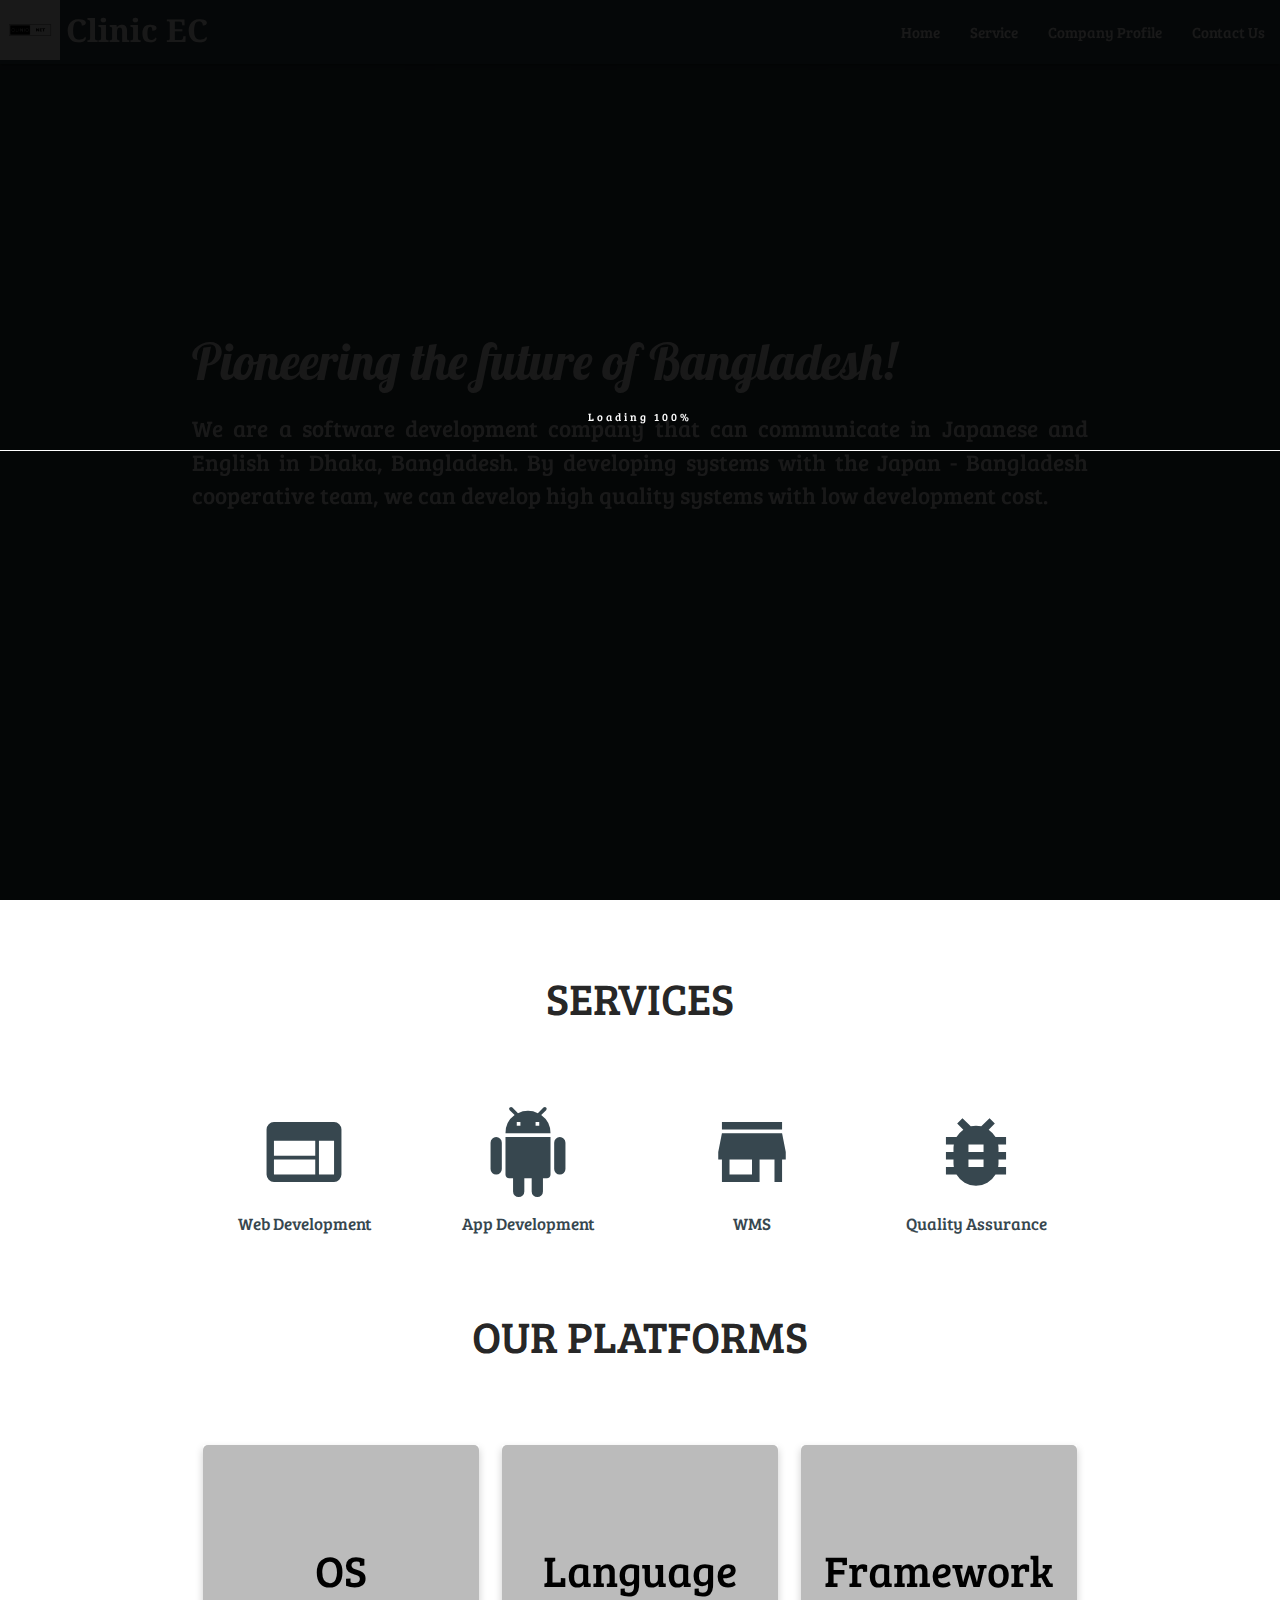
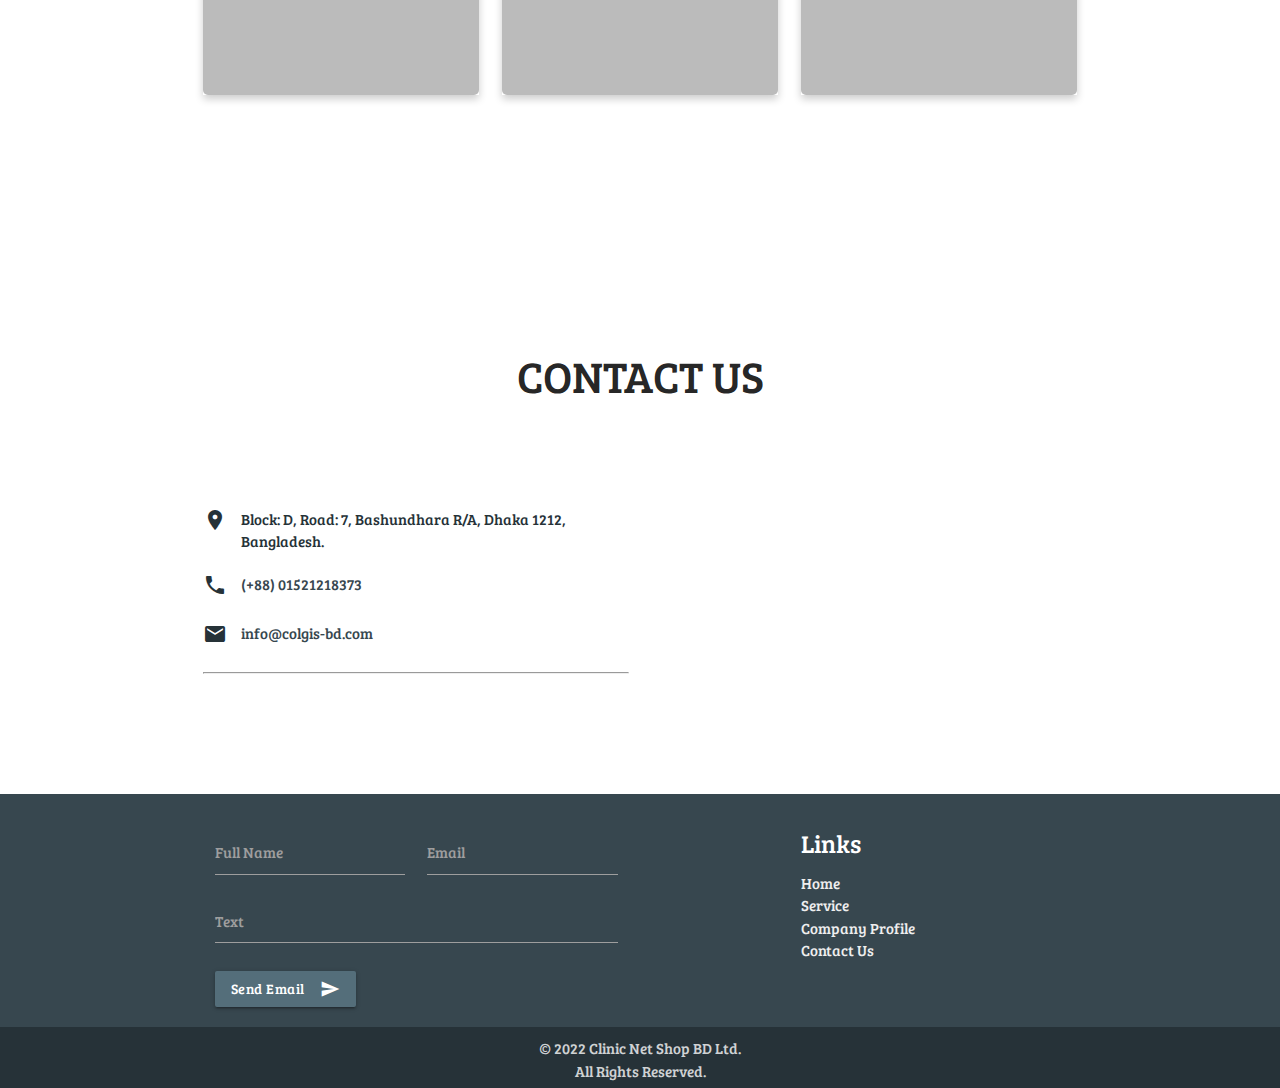
<file: companyTemplate/index.html>
<html xmlns="http://www.w3.org/1999/xhtml" lang="en">

<head>
	<meta http-equiv="Content-Type" content="text/html; charset=utf-8" />
	<meta name="description" content="HTTrack is an easy-to-use website mirror utility. It allows you to download a World Wide website from the Internet to a local directory,building recursively all structures, getting html, images, and other files from the server to your computer. Links are rebuiltrelatively so that you can freely browse to the local site (works with any browser). You can mirror several sites together so that you can jump from one toanother. You can, also, update an existing mirror site, or resume an interrupted download. The robot is fully configurable, with an integrated help" />
	<meta name="keywords" content="httrack, HTTRACK, HTTrack, winhttrack, WINHTTRACK, WinHTTrack, offline browser, web mirror utility, aspirateur web, surf offline, web capture, www mirror utility, browse offline, local  site builder, website mirroring, aspirateur www, internet grabber, capture de site web, internet tool, hors connexion, unix, dos, windows 95, windows 98, solaris, ibm580, AIX 4.0, HTS, HTGet, web aspirator, web aspirateur, libre, GPL, GNU, free software" />
	<title>Local index - HTTrack Website Copier</title>
  <!-- Mirror and index made by HTTrack Website Copier/3.49-2 [XR&CO'2014] -->
	<style type="text/css">
	<!--

body {
	margin: 0;  padding: 0;  margin-bottom: 15px;  margin-top: 8px;
	background: #77b;
}
body, td {
	font: 14px "Trebuchet MS", Verdana, Arial, Helvetica, sans-serif;
	}

#subTitle {
	background: #000;  color: #fff;  padding: 4px;  font-weight: bold; 
	}

#siteNavigation a, #siteNavigation .current {
	font-weight: bold;  color: #448;
	}
#siteNavigation a:link    { text-decoration: none; }
#siteNavigation a:visited { text-decoration: none; }

#siteNavigation .current { background-color: #ccd; }

#siteNavigation a:hover   { text-decoration: none;  background-color: #fff;  color: #000; }
#siteNavigation a:active  { text-decoration: none;  background-color: #ccc; }


a:link    { text-decoration: underline;  color: #00f; }
a:visited { text-decoration: underline;  color: #000; }
a:hover   { text-decoration: underline;  color: #c00; }
a:active  { text-decoration: underline; }

#pageContent {
	clear: both;
	border-bottom: 6px solid #000;
	padding: 10px;  padding-top: 20px;
	line-height: 1.65em;
	background-image: url(backblue.gif);
	background-repeat: no-repeat;
	background-position: top right;
	}

#pageContent, #siteNavigation {
	background-color: #ccd;
	}


.imgLeft  { float: left;   margin-right: 10px;  margin-bottom: 10px; }
.imgRight { float: right;  margin-left: 10px;   margin-bottom: 10px; }

hr { height: 1px;  color: #000;  background-color: #000;  margin-bottom: 15px; }

h1 { margin: 0;  font-weight: bold;  font-size: 2em; }
h2 { margin: 0;  font-weight: bold;  font-size: 1.6em; }
h3 { margin: 0;  font-weight: bold;  font-size: 1.3em; }
h4 { margin: 0;  font-weight: bold;  font-size: 1.18em; }

.blak { background-color: #000; }
.hide { display: none; }
.tableWidth { min-width: 400px; }

.tblRegular       { border-collapse: collapse; }
.tblRegular td    { padding: 6px;  background-image: url(fade.gif);  border: 2px solid #99c; }
.tblHeaderColor, .tblHeaderColor td { background: #99c; }
.tblNoBorder td   { border: 0; }


// -->
</style>

</head>

<table width="76%" border="0" align="center" cellspacing="0" cellpadding="3" class="tableWidth">
	<tr>
	<td id="subTitle">HTTrack Website Copier - Open Source offline browser</td>
	</tr>
</table>
<table width="76%" border="0" align="center" cellspacing="0" cellpadding="0" class="tableWidth">
<tr class="blak">
<td>
	<table width="100%" border="0" align="center" cellspacing="1" cellpadding="0">
	<tr>
	<td colspan="6"> 
		<table width="100%" border="0" align="center" cellspacing="0" cellpadding="10">
		<tr> 
		<td id="pageContent"> 
<!-- ==================== End prologue ==================== -->

	<meta name="generator" content="HTTrack Website Copier/3.x">
	<TITLE>Local index - HTTrack</TITLE>
</HEAD>
<BODY>
<H1 ALIGN=Center>Index of locally available sites:</H1>
	<TABLE BORDER="0" WIDTH="100%" CELLSPACING="1" CELLPADDING="0">
		<TR>
			<TD BACKGROUND="fade.gif">
				&middot;
					<A HREF="colgis-bd.com/index.html">
						Home page | Colgis BD Ltd.
					</A>		
			</TD>
		</TR>
	</TABLE>
	<BR>
	<BR>
	<BR>
  	<H6 ALIGN="RIGHT">
	<I>Mirror and index made by HTTrack Website Copier [XR&amp;CO'2008]</I>
	</H6>
	<!-- Mirror and index made by HTTrack Website Copier/3.49-2 [XR&CO'2014] -->
	<!-- Thanks for using HTTrack Website Copier! -->
	<meta HTTP-EQUIV="Refresh" CONTENT="0; URL=colgis-bd.com/index.html">


<!-- ==================== Start epilogue ==================== -->
		</td>
		</tr>
		</table>
	</td>
	</tr>
	</table>
</td>
</tr>
</table>

<table width="76%" border="0" align="center" valign="bottom" cellspacing="0" cellpadding="0">
	<tr>
	<td id="footer"><small>&copy; 2008 Xavier Roche & other contributors - Web Design: Leto Kauler.</small></td>
	</tr>
</table>

</body>

</html>
</file>
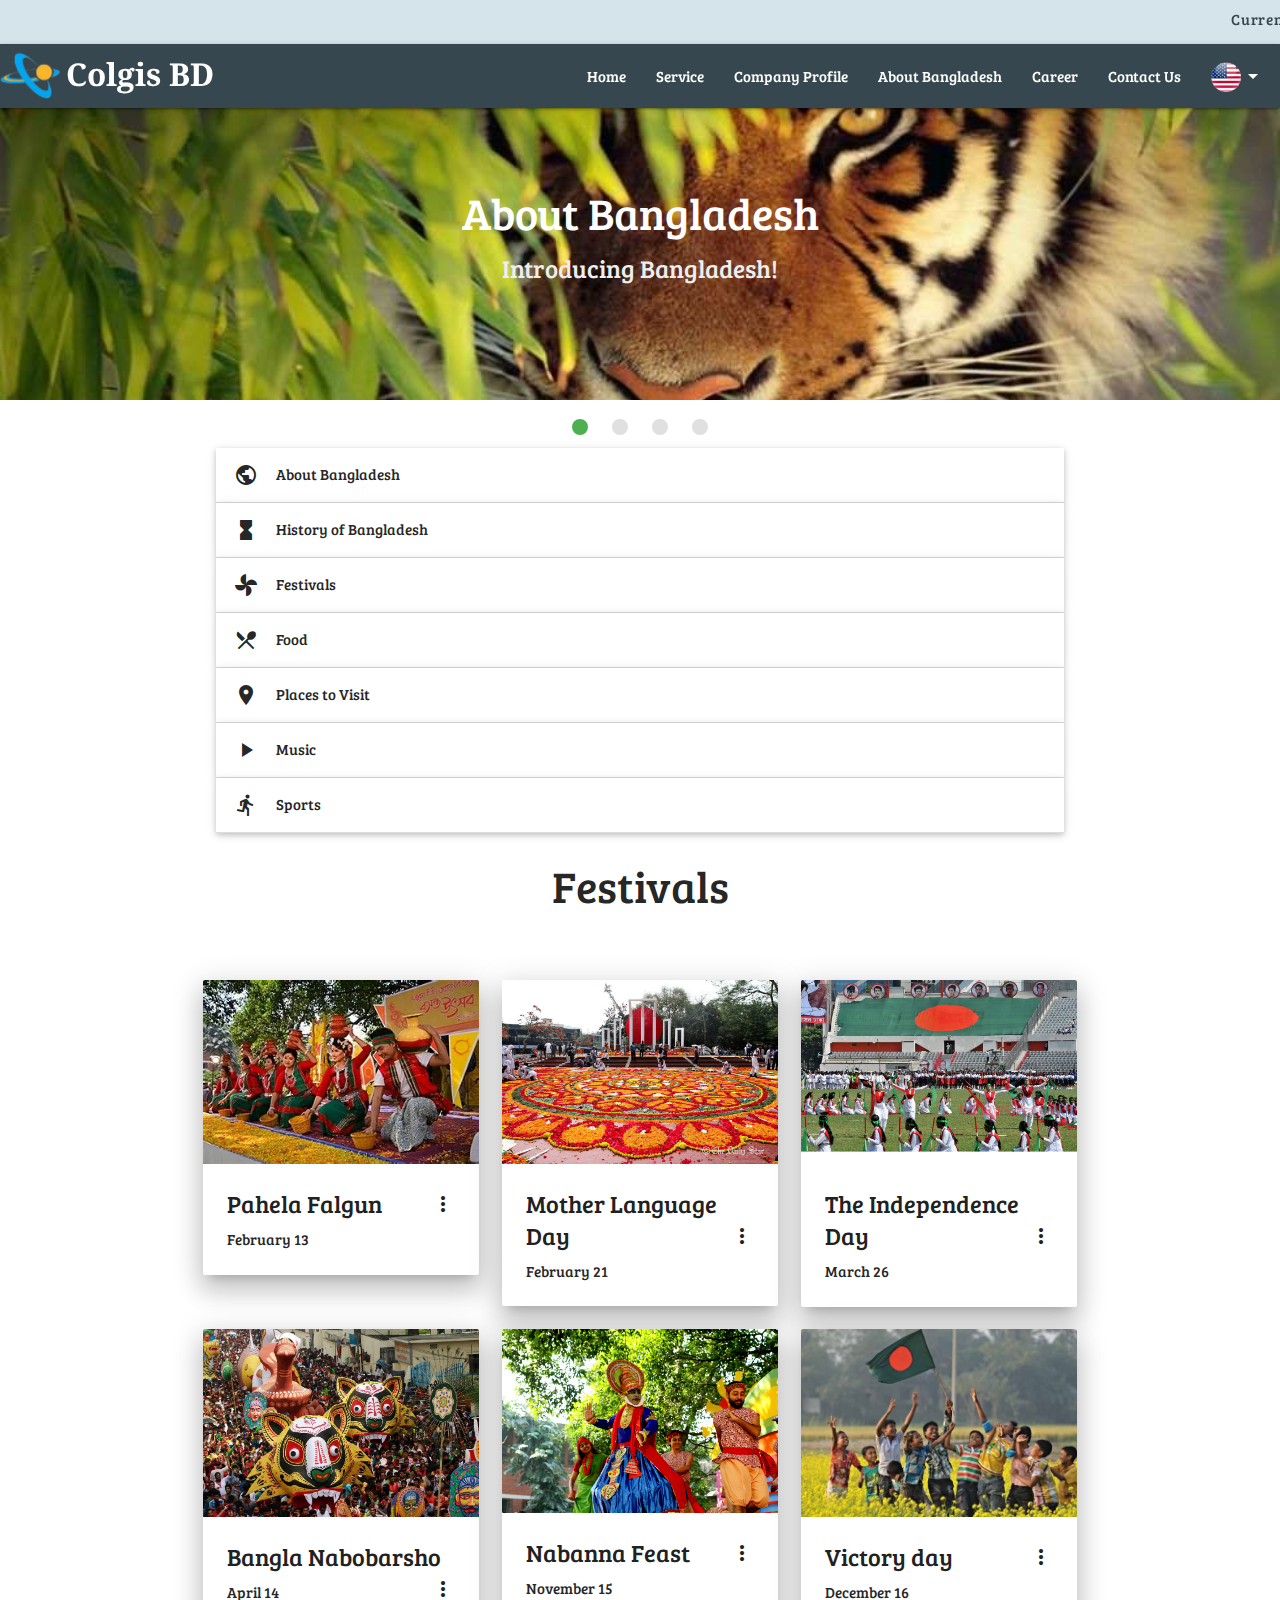
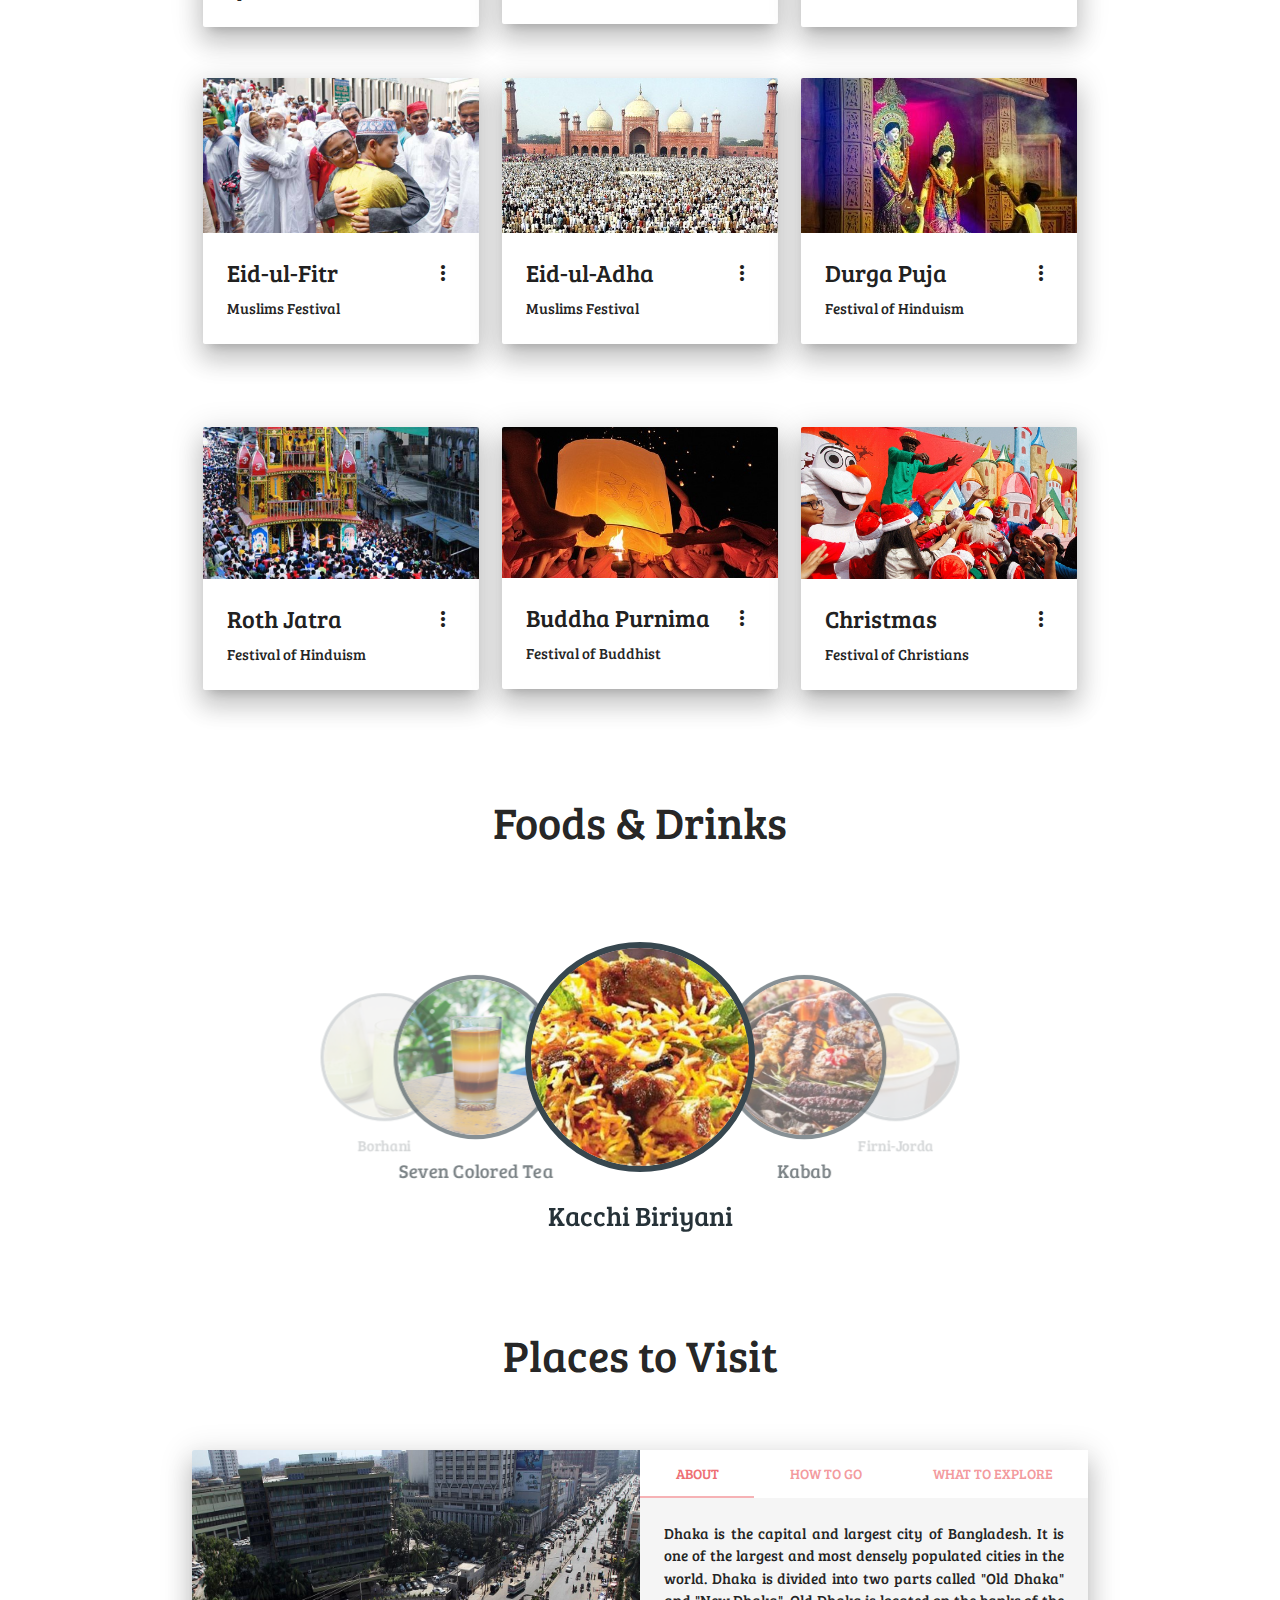
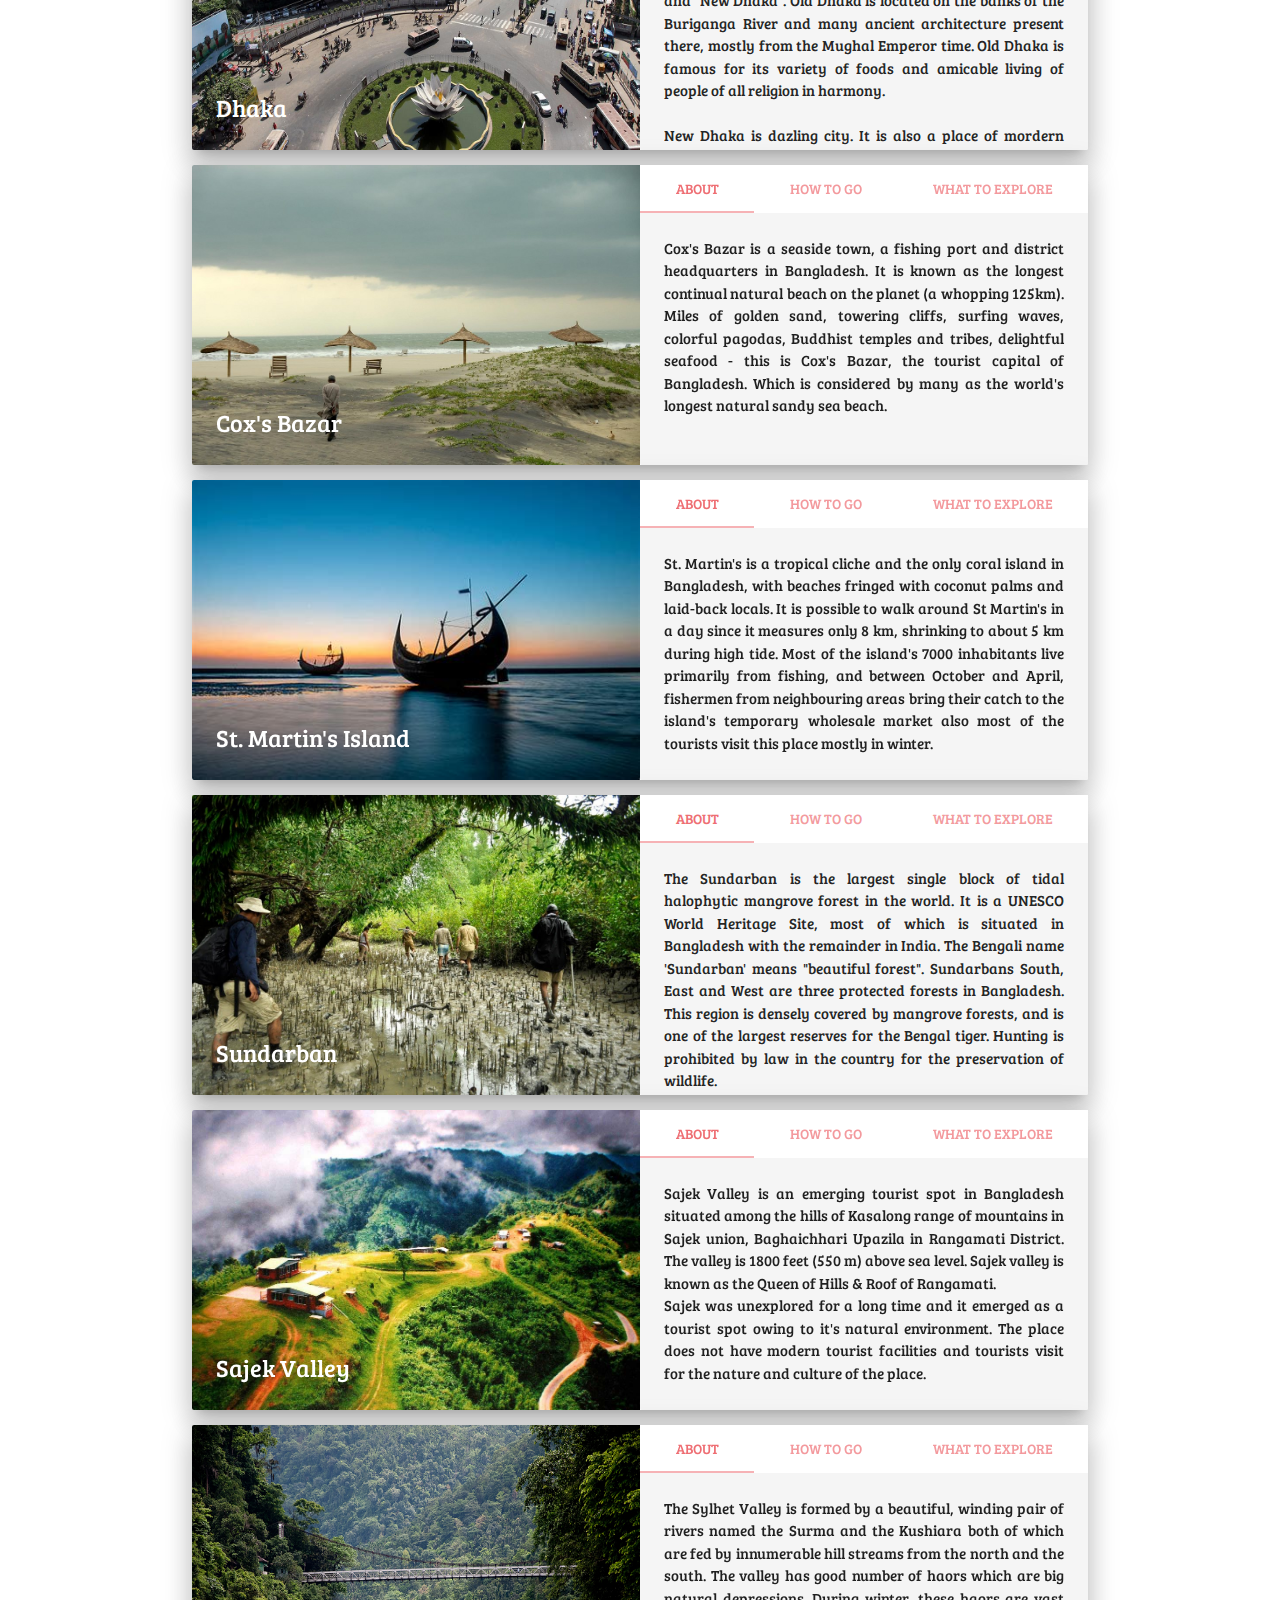
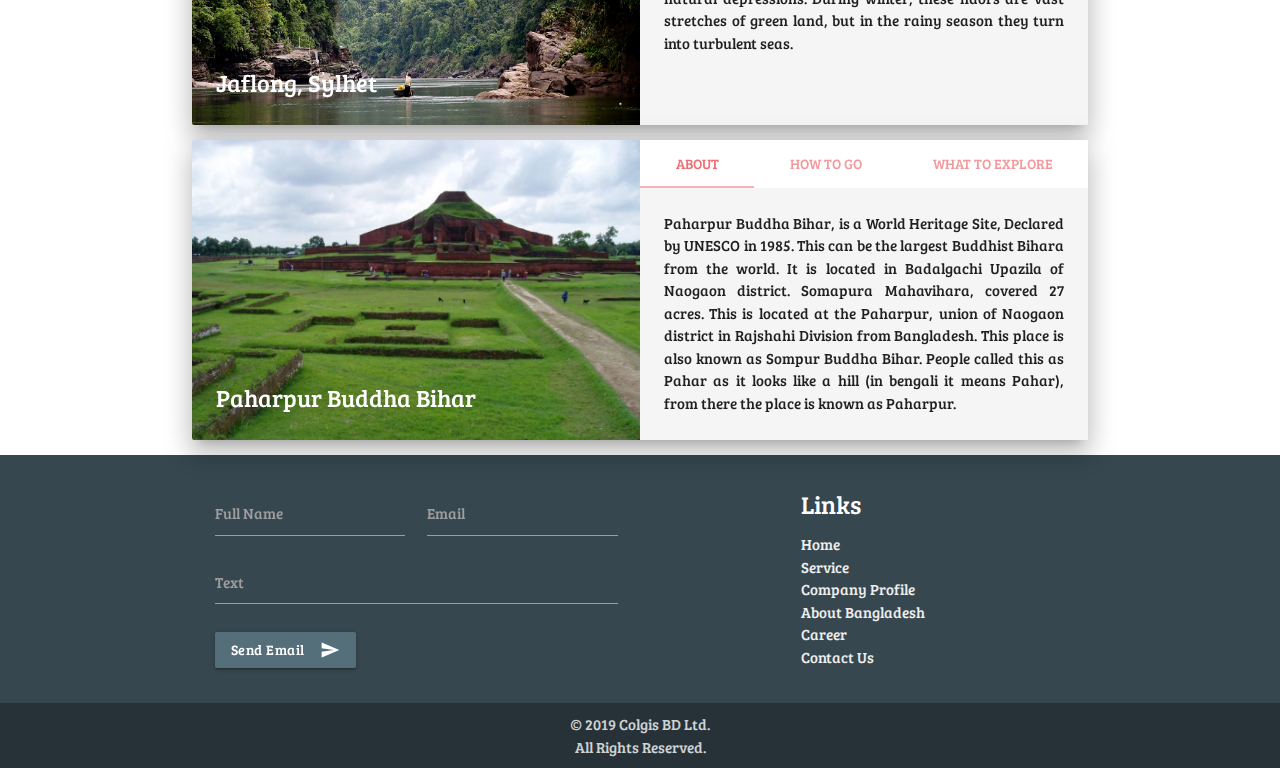
<file: aboutBangladesh.html>
<!DOCTYPE html>
<html>

<!-- Mirrored from colgis-bd.com/aboutBangladesh.html by HTTrack Website Copier/3.x [XR&CO'2014], Wed, 12 Oct 2022 16:43:44 GMT -->
<head>
	<title>About Bangladesh</title>
	<meta charset="utf-8">
	<meta name="viewport" content="width=device-width, initial-scale=1.0">
	<!-- Compiled and minified CSS -->
	<link rel="stylesheet" href="css/materialize.css">
	<link rel="stylesheet" href="css/homepage.css">
	<link href="https://fonts.googleapis.com/css?family=Noto+Serif|Bree+Serif|Lobster" rel="stylesheet">
	<link href="https://fonts.googleapis.com/icon?family=Material+Icons" rel="stylesheet">
	<link rel="icon" href="image/colgis_logo_transparent.png" type="image/png">
	<link rel="stylesheet" href="../use.fontawesome.com/releases/v5.6.3/css/all.css" integrity="sha384-UHRtZLI+pbxtHCWp1t77Bi1L4ZtiqrqD80Kn4Z8NTSRyMA2Fd33n5dQ8lWUE00s/" crossorigin="anonymous">


</head>
<body>
	
	<style type="text/css">
	#overlay{
		position:fixed;
		z-index:99999;
		top:0;
		left:0;
		bottom:0;
		right:0;
		background:rgba(0,0,0,0.9);
		transition: 1s 0.4s;
	}
	#progress{
		height:1px;
		background:#fff;
		position:absolute;
		width:0;                /* will be increased by JS */
		top:50%;
	}
	#progstat{
		font-size:0.7em;
		letter-spacing: 3px;
		position:absolute;
		top:50%;
		margin-top:-40px;
		width:100%;
		text-align:center;
		color:#fff;
	}
	/*.collapsible-header{

		background:#455a64;
		color: white;
	}*/
	h4{
		color: #263238;
		text-align: center;
		/*font-family: 'Noto Serif SC', serif;*/
	}
	p{
		text-align: justify;
	}
	.carousel-item img{
		border-radius: 50%;
	}

	.carousel .carousel-item {
		width: 230px !important;
		height: 230px !important;
	}

	 .carousel-item h4{
    font-size: 27px !important;
  }
 .carousel-item img{
    border: 6px solid #37474f !important;
  }
</style>
<div id="overlay">
	<div id="progstat"></div>
	<div id="progress"></div>
</div>
<div class="navbar-fixed scrollspy" id="home">
	<div class="news-marquee">
		<marquee direction="scroll" scrollamount="5">Currently, all staffs of Colgis BD Ltd. are working from home due to global corona crisis. When this pandemic is under control, we are planning to rent another office for employees.</marquee>
	</div>
	<nav class="blue-grey darken-3">
		<div class="nav-wrapper">
			<a href="index.html" class="brand-logo" style="width: 220px;">
				<img src="image/colgis_logo_transparent.png" style="height: 60px"> <span class="logotext" style=""> Colgis BD</span>
			</a>
			<a href="#" data-target="slide-out" class="sidenav-trigger"><i class="material-icons">menu</i></a>
			<ul id="nav-mobile" class="right hide-on-med-and-down">
				<li><a href="index.html">Home</a></li>
				<li><a href="index.html#service">Service</a></li>
				<li><a href="company.html">Company Profile</a></li>
				<li><a href="aboutBangladesh.html">About Bangladesh</a></li>
				<li><a target="_blank" href="https://recruit-bd.colgis.jp/jobs">Career</a></li>
				<li><a href="index.html#contact">Contact Us</a></li>
				<li><a class="dropdown-trigger" href="#!" data-target="dropdown1"><img src="image/en.png" style="width: 30px;margin: 0 -15px -10px 0;"><i class="material-icons right">arrow_drop_down</i></a></li>
			</ul>
		</div>
	</nav>
</div>
<ul id="slide-out" class="sidenav">
	<li><a href="index.html#home">Home</a></li>
	<li><a href="index.html#service">Service</a></li>
	<li><a href="company.html">Company Profile</a></li>
	<li><a href="aboutBangladesh.html">About Bangladesh</a></li>
	<li><a target="_blank" href="https://recruit-bd.colgis.jp/jobs">Career</a></li>
	<li><a href="index.html#contact">Contact Us</a></li>
</ul>
<!-- <a href="#" data-target="slide-out" class="sidenav-trigger"><i class="material-icons">menu</i></a> -->

<!-- Dropdown Structure -->
<ul id="dropdown1" class="dropdown-content" >
	<li><a href="#!"><img src="image/jp.png" style="width: 30px;margin: 0 -15px -10px 0;"></a></li>
	<li><a href="#!"><img src="image/en.png" style="width: 30px;margin: 0 -15px -10px 0;"></a></li>
	<li class="divider"></li>
	<li><a href="#!"><img src="image/bn.png" style="width: 30px;margin: 0 -15px -10px 0;"></a></li>
	<li class="divider"></li>
</ul>

<div class="slider">
    <ul class="slides">
      <li>
        <img src="image/tiger.jpg"> <!-- random image -->
        <div class="caption center-align page-title-slider">
          <h3>About Bangladesh</h3>
          <h5 class="light grey-text text-lighten-3">Introducing Bangladesh!</h5>
        </div>
      </li>
      <li>
        <img src="image/ratargul.jpg"> <!-- random image -->
        <div class="caption left-align page-title-slider">
          <h3>The Land of Rivers</h3>
          <h5 class="light grey-text text-lighten-3">Explore the natural beauty of the river-land!</h5>
        </div>
      </li>
      <li>
        <img src="image/teaGarden.jpg"> <!-- random image -->
        <div class="caption right-align page-title-slider">
          <h3>The Land of Natural Beauty</h3>
          <h5 class="light grey-text text-lighten-3">Explore ever green land and it's beauty!</h5>
        </div>
      </li>
      <li>
        <img src="image/bd11.jpg"> <!-- random image -->
        <div class="caption center-align page-title-slider">
          <h3>Welcome to The Land of Joy and Happiness!</h3>
          <h5 class="light grey-text text-lighten-3">Explore the joy of happiness and join our celebartion of joy!</h5>
        </div>
      </li>
    </ul>
  </div>
  <div class="container">
<!-- collapsible -->
  <ul class="collapsible popout">
    <li>
      <div class="collapsible-header"><i class="material-icons">public</i>About Bangladesh</div>
      <div class="collapsible-body text-align">
      	<span><p>Bangladesh, officially the People's Republic of Bangladesh is a country in South Asia(converging with Southeast Asia), bordering the Bay of Bengal to the South, almost entirely encircled by the Republic of India to the West, North and East and Myanmar to the Southeast.<br><br>The riverine country of Bangladesh (b Land of the Bengalsb ي is one of the most densely populated countries in the world, and is a Muslim Majority nation with Islam as its offical relegion of the country professed by the majority and freedom of religion is guaranteed by its constitution in which it gives equal rights to all citizens irrespective of religion.<br><br>Bangladesh has a sub tropical monsoon climate. There are six seasons in a year: Winter (Dec-Jan), Spring (Feb-Mar), Summer (Apr-May), Monsoon (June-July), Autumn (Aug-Sep), and Late Autumn (Oct-Nov). The average temperature across the country usually ranges between 9C - 29C in winter months and between 21C - 34C during summer months.</p></span>
      </div>
    </li>
    <li>
      <div class="collapsible-header"><i class="material-icons" >hourglass_full</i>History of Bangladesh</div>
      <div class="collapsible-body">
      	<span><p><h5>Ancient and classical Bengal</h5>Buddha and Bodhisattvas, 11th century, Pala Empire.Stone Age tools dating back to over 20,000 years ago have been found in the Greater Bengal region thus indicating human settlement in the region.Ancient Bengal was initially occupied by the Austroasiatics, Tibeto-Burmans, Dravidians, and Indo-Aryans in successive waves of migration and main urban settlements were established during the Iron Age towards the middle of the first BCE millennium when the Northern Black Polished Ware culture was established in the Indian sub-continent.</p><p>Bengal was governed by the Mauryan Empire in the 3rd and 2nd centuries BCE. With their citadels in the Bihar and Bengal territories, the Mauryans established the first geographically widespread Iron Age empire in ancient India. The empire promoted Buddhism and Jainism and it was able to reach its apex under emperor Ashoka. The Gupta Empire finally succeeded the Mauryan Empire in the 3rd century. This empire was believed to have originated from the Varendra area in Bangladesh, and it corresponds to present-day Rangpur and Rajshahi divisions. This era brought about the theory of the Earth orbiting the Sun, invention of chess, the study of the lunar and solar eclipses, the concept of zero, and the thriving of drama and Sanskrit literature.In classical antiquity, Bengal was partitioned between different kingdoms.</p><p>The Pala Empire was seen as the biggest Bengali nation developed in ancient history. The empire covered the majority of the north Indian sub-continent during its peak in the 9th century. The Palas were Mahayana Buddhists, and they h2ly supported education, architecture, and art, thus leading to the establishment of the Pala School of Painting and Sculptural Art, the universities of Vikramshila and Nalanda, and the Somapura Mahavihara. The proto-Bengali dialect materialized under Pala rule. The Hindu Sena dynasty, however, took power in the 11th century and it h2ly promoted Brahmanical Hinduism and laid the basis of Bengali Hinduism. The Senas also supported their school of Hindu Art after being inspired by their predecessors. They also merged the caste system in Bengal.Bengal was also an intersection of the Southwestern Silk Road.</p></span>
		<span><p><h5>Islamic Bengal</h5>In 1905 Lord Curzon created the Partition of Bengal.Merchants from the Middle East, Sufis, and missionaries brought with them Islam on the shores of Bengal towards the end of the first millennium. It has been suggested by some experts that early Muslims, including Sa`d ibn Abi Waqqas, uncle to Prophet Muhammad, used Bengal as a passage point to travel to China on the Southern Silk Road. The excavation of the Abbasid Caliphate coins in the country portrayed a sturdy trade system during the era of the House of Wisdom in Baghdad, when Arab scientists assimilated pre-Islamic Greek and Indian discoveries. This eventually led to the Indo-Arabic numerals system.</p><p>successive Muslim occupation assimilated the achievements and culture of pre-Islamic civilization in Bengal in the new Islamic polity. The Muslims were able to adopt traditions and customs including food, dress, and way of life, such as wearing bangles, bindu and saris by the Muslim women; and art forms in theater, dance, and music. Conversion to Islam was reinforced in the country via the construction of madrasas, mosques, and Sufi Khanqahs.</p><p>By the 14th century, a sovereign Bengal Sultanate was formed and it was known for its cultural pluralism. The Sultanate, however, started to fall apart by the 16th century and by 1532, Bengal was overran by the Sur Empire who constructed the Grand Trunk Road. Baro-Bhuyan zamindars and Hindu rajas acquired control on huge sections of the territory, particularly in the fertile Bhati area.</p>Towards the end of the 16th century, the Mughal Empire conquered the Bengal delta after the Battle of Tukaroi and Dhaka was formed as Mughal's provincial capital in 1608. Mughal rule brought about agrarian reforms, economic prosperity, and thriving external trade especially in silk textiles and muslin. The agrarian reforms transformed Bengal into the rice basket of the Indian sub-continent.</p><p>In 1717, the Nawabs of Bengal created a sovereign principality and their headquarters were in Murshidabad. The last sovereign Nawab was, however, defeated on 23 June 1757 at the Battle of Plassey by the British.</p><p><h5>British Bengal</h5>The rule of the British East India Company began in 1757 and the Bengal Presidency was formed in 1765 with its capital in Calcutta. During British tenure, East Bengal established a plantation economy that was centered on tea production and jute trade and its share in the supply of jute rose in the early 20th century. In 1905, British divided Bengal and established the administrative division of Eastern Bengal and Assam. This partitioning led to the Swadeshi movement led by the Indian National Congress and in 1911 the division was annulled.</p><p>By the 1930s, the Krishak Praja Party and the Swaraj Party came to represent Bengali's new middle class. The Krishak Praja Party became allies with the Muslim League in 1940 to present the Lahore Resolution which visualized sovereign nations in the northwestern and eastern sub-continent.</p><p>In 1943, the Muslim League established a parliamentary government in the country and in 1946, the victory of the Bengal Muslim League at the Indian provincial elections set the course for the division of British India and the formation of the Dominion of Pakistan on 14 August 1947.</p><p>The period between 1947 and 1970 was characterized by a lot of friction between East Bengal and the Dominion of Pakistan.</p><p><h5>Bangladesh War of independence</h5>On 23 March 1971, the Bangladeshi flag was raised for the first time. Operation Searchlight was, however, launched on 26 March 1971 by the Pakistani military junta who massacred Bengali politicians, students, intellectuals, military defectors, and civil servants during the 1971 Bangladesh genocide.</p><p>During the liberation war, Bengali locals proclaimed a declaration of independence and created the Mukti Bahini, the Bangladeshi National Liberation Army. During the war, the army held Bengali's countryside and waged guerilla operations against the Pakistani forces. India offered support to the army during the war. The United States and the Soviet Union also sent naval forces to the Bengal Bay to offer support. The war lasted for nine months and it came to an end when the Pakistani military surrendered to the Bangladesh-India Allied Forces on 16th December 1971.</p><p>After gaining its independence, Bangladesh became a republic within the Commonwealth and a secular democracy. in 1973, Bangladesh joined the OIC and the Non-Aligned Movement, and later joined the United Nations in 1974.</p>
		</span>
      </div>
    </li>
    <li>
      <div class="collapsible-header"><i class="material-icons">toys</i>Festivals</div>
      <div class="collapsible-body"><span><p>Bangladesh is a country of festivals and celebrations. People of Bangladesh are by nature very festive and also these fairs and festivals play an important role in the social life of ordinary Bangladeshis. <a href="#Festivals">See more</a></p></span></div>
    </li>
    <li>
      <div class="collapsible-header"><i class="material-icons" >restaurant_menu</i>Food</div>
      <div class="collapsible-body"><span><p>Bangladeshi cuisine is the national cuisine of Bangladesh. Bangladeshi cuisine has been shaped by the diverse history and river-line geography of Bangladesh. Rice and fish are the main staple food of Bangladeshi people. The famous proverb "mache bhate bangali" translates as "Bangali by fish and rice". Also vegetable curry, meat curry and daal are mandatory in everyday meal in Bangladesh. People of Bangladesh like spices and sweet dishes most. Spices are present almost every cooked dishes. Almost everywhere in Bangladesh you will going to find sweet snacks (called pitha) and lots of other sweet dishes specially in winter season. <a href="#Food">See more</a></p></span></div>
    </li>
    <li>
      <div class="collapsible-header"><i class="material-icons">place</i>Places to Visit</div>
      <div class="collapsible-body"><span><p>Bangladesh is a small and beautiful asian country bordered by India and Burma and by the Bay of Bengal to the south. The capital is Dhaka, located in central Bangladesh. Other major cities include Chittagong, Khulna, Rajshahi, Sylhet, Barisal, Bogra, Comilla, Mymensingh and Rangpur. Bangladesh is small in area but quite rich in heritage with numerous historical and archeological sites. It has the longest natural unbroken sea beach,largest single block of tidal halophytic mangrove forest, tropical cliche and coral island, bigest five World Heritage Sites. For travel lovers Bangladesh will be the best place to vist. Travelers can explore Bangladesh in very cheap cost and receive warm hospitality from the people of Bangladesh. Foreign travelers are always welcoming here in Bangladesh to explore it's natural beauty and many more. <a href="#place">see more</a></p></span></div>
    </li>
  
    <li>
      <div class="collapsible-header"> <i class="material-icons">play_arrow</i>Music</div>
      <div class="collapsible-body"><span><p>Bangladesh claims some of the most renowned singers, composers and producers in South Asia. Bangladeshi music spans a wide variety of styles. Music has served the purpose of documenting the lives of the people and was widely patronized by the rulers. It comprises a long tradition of religious and regular song writing over a period of almost a millennium.</p><p><h5>Classical music</h5><b>Rabindra Sangeet(Music of Robindra)</b><br><br>Rabindra Sangeet, also known as Tagore Songs, are songs written and composed by Rabindranath Tagore. They have distinctive characteristics in the music of Bengal, popular in India and Bangladesh.<br>To know more about Rabindra Sangeet, <a href="https://en.wikipedia.org/wiki/Rabindra_Sangeet">visit.</a></p><p><b>Nazrul Sangeet(Music of Nazrul)</b><br><br>Nazrul Geeti or Nazrul Sangeet, literally "music of Nazrul," are songs written and composed by Kazi Nazrul Islam, a Bengali poet and national poet of Bangladesh and active revolutionary during the Indian Independence Movement. Nazrul Sangeet incorporate revolutionary notions as well as more spiritual, philosophical and romantic themes.<br>To know more about Nazrul Sangeet, <a href="https://en.wikipedia.org/wiki/Nazrul_Geeti">visit.</a></p><p><h5>Folk Music</h5>Folk has come to occupy the lives of Bangladeshis almost more than any other genre of Bengali music. Among the luminaries of the different folk traditions are Lalon Fokir, Radharaman Dutta, Hason Raja, Khursheed Nurali (Sheerazi), Ramesh Shil, Kari Amir Uddin Ahmed and Abbas Uddin. Folk songs are characterised by simple musical structure and words. Before the advent of radio, entertainment in the rural areas relied on a large extent on stage performances by folk singers. With the arrival of new communication technologies and digital media, many folk songs were modernised and incorporated into modern songs. We have Baul, Bhandari, Bhatiali, Bhawaiya, Dhamail, Gazir Gaan, Gombhira, Hason Raja, Jari, Jatra Pala, Jhumur, Kavigan, Lalon, Pala Gaan, Sari Gaan, Shyama Sangeet and many more flok songs.</p><p>Among all Lalon song is most populer not only in Bangladesh also in many part of world. Infact many foreign people come to Bangladesh just for the purpose of research on lalon music. To know more about Lalon, <a href="https://en.wikipedia.org/wiki/Lalon">visit</a></p><p><h5>Modern bangla music</h5>Adhunik sangeet literally means "modern songs". Although, to outsiders, this may seems like an ambiguous nomenclature, it has particular motivations. Bengali music traditionally has been classified mainly by the region of origin and the creators of the musical genre, such as Nazrul geeti (written and composed by Kazi Nazrul Islam), ghombhira (unique to a specific area in Bangladesh), etc. However, this prevented the ability to classify any music that failed to fit into any of the classes. In the period just before Indian independence, several new minor musical genres emerged, mainly in the form of playback songs for movies. A miscellaneous category, Adhunik sangeet, was created, since, at that time, this music was "modern".<br>For the list of Bangladeshi modern music collection, <a href="http://webmusic.live/music/mobile/bengali/adhunik.php">visit</a></p><p><h5>Bangladeshi Rock Music</h5>Bangladeshi rock was introduced in 1972 by singer, songwriter, music composer Nasir Ahmed Apu of Spondan band, pioneer of Bengali pop or rock and re-invented Bengali folk music in Bangladesh. Present time most populer bands are Souls, Miles, Nagar Baul, Warfaze, RockStrata, LRB, Ark, Blue Birds etc. To Know more about Bangladeshi pop or rock music, <a href="https://en.wikipedia.org/wiki/Bangladeshi_rock">visit</a></p></div>
    </li>
    <li>
      <div class="collapsible-header"><i class="material-icons">directions_run</i>Sports</div>
      <div class="collapsible-body"><span><p>Bangladeshi Sports is the largest domestic multi-sport tournament in Bangladesh where athletes and sports teams from all the districts of Bangladesh participate. Although Kabadi is the national sports of Bangladesh but cricket is mostly played sports over nation. Now a days Bangladesh National Wemon Crickt team also doing very well alone with national cricket team Bangladesh.<br>For more information about Bangladesh cricket activities, <a href="https://en.wikipedia.org/wiki/Category:2018_in_Bangladeshi_cricket">visit</a><br><br>Football is second most played sports in Bangladesh. Bangladesh Football Federation trying hard for Bangladesh Football Premier League. For more information about Bangladesh Football activities, <a href="https://en.wikipedia.org/wiki/Category:2018_in_Bangladeshi_football">visit</a><br><br>Every year Bangladesh compete at the Asian Games. In 2018 Asian Games a total of 117 athletes from Bangladesh participated in 14 sports. For details, <a href="https://en.wikipedia.org/wiki/Bangladesh_at_the_2018_Asian_Games">visit</a><br><br>Bangladesh competed at the 2018 Commonwealth Games in the Gold Coast, Australia from April 4 to April 15, 2018. It was Bangladesh's 9th appearance at the Commonwealth Games. For details, <a href="https://en.wikipedia.org/wiki/Bangladesh_at_the_2018_Commonwealth_Games">visit</a></p></span></div>
    </li>
  </ul>
<!-- end collapsible -->
<h3 class="scrollspy center" id="Festivals">Festivals</h3><br><br>
	 <div class="row">
	    <div class="col s12 m6 l4 festivalCard">
	    	 <div class="card z-depth-4">
	    	   <div class="card-image waves-effect waves-block waves-light">
	    	     <img class="activator" src="image/falgun.jpg">
	    	   </div>
	    	   <div class="card-content">
	    	     <span class="card-title activator grey-text text-darken-4">Pahela Falgun<i class="material-icons right">more_vert</i></span>
	    	     <p>February 13</p>
	    	   </div>
	    	   <div class="card-reveal">
	    	     <span class="card-title grey-text text-darken-4">Pahela Falgun<i class="material-icons right">close</i></span>
	    	     <p>Falgun is the eleventh month in the Bengali calendar and the first month of the season, Spring, the king of all the six seasons that brings back warm sunshine, budding flowers and dancing of birds.Pohela Falgun means music, colour and happiness to Bangladeshi people. Weomen celebrate falgun wearing treaditional basonti colored shari and flower ornaments adding flowers on hair and men wear basonti colored panjabi (treaditional dress). Cultural festival speically flok song and dance and treditional fair organize all over Bangladesh to celebrate pohela falgun.</p>
	    	   </div>
	    	 </div>
	    </div>
	    <div class="col s12 m6 l4 festivalCard">
	    	<div class="card z-depth-4">
	    	   <div class="card-image waves-effect waves-block waves-light">
	    	     <img class="activator" src="image/21Feb.jpg">
	    	   </div>
	    	   <div class="card-content">
	    	     <span class="card-title activator grey-text text-darken-4">Mother Language Day<i class="material-icons right">more_vert</i></span>
	    	     <p>February 21</p>
	    	   </div>
	    	   <div class="card-reveal">
	    	     <span class="card-title grey-text text-darken-4">Mother Language Day<i class="material-icons right">close</i></span>
	    	     <p>In Bangladesh, 21 February (Ekushey February) is observed as Language Movement Day. It is also known as Shohid Dibosh (Martyr Day). On 17 November 1999, the UNESCO General Conference recognized 21 February as International Mother Language Day. Bangladeshis celebrate International Mother Language Day by placing flowers at the Martyrs Monument and its replicas. On this day from morning 6:00 am Bangladeshi pepole go to Shaheed Minar (Martyr Monument), at the University of Dhaka on bearfoot for placing flowers at the Martyrs Monument and its replicas to show respect to the commemorates those who were killed in the 21 February 1952 Bengali Language Movement demonstration. The day  is a public holiday in the country since 1953. Bangladeshis organize social gatherings honoring their language and culture, hold literary competitions, draw alpana on the roads, eat festive meals and listen to songs.The song "Amar vayer rokte rangano 21 february" means 21 February is colored by my brothers blood played on the premises of Shahid Minar.<br><br>The Ekushey Book Fair or Amar Ekushe Grantha Mela, the national book fair of Bangladesh arranged each year by Bangla Academy and takes place for the whole month of February in Dhaka. This event is dedicated to the martyrs who died on 21 February 1952 in a demonstration calling for the establishment of Bengali as one of the state languages of former East Pakistan.</p>
	    	   </div>
	    	 </div>
	    </div>

	    <div class="col s12 m6 l4 festivalCard">
	    	<div class="card z-depth-4">
	    	   <div class="card-image waves-effect waves-block waves-light">
	    	     <img class="activator" src="image/IndependenceDay.jpg">
	    	   </div>
	    	   <div class="card-content">
	    	     <span class="card-title activator grey-text text-darken-4">The Independence Day<i class="material-icons right">more_vert</i></span>
	    	     <p>March 26</p>
	    	   </div>
	    	   <div class="card-reveal">
	    	     <span class="card-title grey-text text-darken-4">The Independence Day<i class="material-icons right">close</i></span>
	    	     <p>The Independence Day of Bangladesh, taking place on 26 March. The day is a national holiday. It commemorates the country's declaration of independence from Pakistan in the late hours of 25 March 1971.<br><br>Independence Day is commonly associated with parades, political speeches, fairs, concerts, ceremonies and various other public and private events celebrating the history and traditions of Bangladesh. TV and radio stations broadcast special programs and patriotic songs in honor of the Independence Day. Generally, a thirty-one gun salute is conducted in the morning. The main streets are decorated with national flags. Different political parties and socioeconomic organizations undertake programs to mark the day in a befitting manner, including paying respects at Jatiyo Smriti Soudho (the national memorial) at Savar near Dhaka.</p>
	    	   </div>
	    	 </div>
	    </div>
	    <div class="col s12 m6 l4 festivalCard">
	    	 <div class="card z-depth-4">
	    	   <div class="card-image waves-effect waves-block waves-light">
	    	     <img class="activator" src="image/pahelaBoishakh.jpg">
	    	   </div>
	    	   <div class="card-content">
	    	     <span class="card-title activator grey-text text-darken-4">Bangla Nabobarsho<i class="material-icons right">more_vert</i></span>
	    	     <p>April 14</p>
	    	   </div>
	    	   <div class="card-reveal">
	    	     <span class="card-title grey-text text-darken-4">Bangla Nabobarsho<i class="material-icons right">close</i></span>
	    	     <p>Pahela Baishakh or Bangla Nabobarsho is the first day of Bengali Calendar. It is celebrated on 14 April as a national holiday in Bangladesh.<br><br>The celebrations start in Dhaka at dawn with a rendition of Rabindranath Tagore's song "Esho he Baishakh" by Chhayanaut under the banyan tree at Ramna (the Ramna Batamul). An integral part of the festivities is the Mangal Shobhajatra, a traditional colourful procession organised by the students of the Faculty of Fine Arts, University of Dhaka (Charukala). The Mangal Shobhajatra is celebrated by different organization in all over the country. Every year Dhaka University students organized the The Mangal Shobhajatra. They create masks and floats with at least three theme, one highlighting evil, another courage, and a third about peace. It also highlighted the pride of Bangladeshi people for their folk heritage irrespective of religion, creed, caste, gender or age.<br><br>The day is marked with singing, processions, and fairs. Traditionally, businesses start this day with a new ledger, clearing out the old. Traders close old ledgers and open a new ledger for the new year. Customers invited to settle old debts.The event is called Halkhata. This is to improve the relationship between traders and customers, traders give sweets, snacks, or gifts to their customers.The festival is celebrated in Bangladesh as believed to bring good luck to business.<br><br>Singers perform traditional songs welcoming the new year. People enjoy classical jatra plays (Treditional Drama). People wear festive dress with women desking their hair with flowers. White-red color combinations are particularly popular. People of Bangladesh prepare and enjoy varieties of traditional festive foods on Pahela Boishakh. These include panta bhat (watered rice), ilish bhaji (fried hilsa fish) and lots of special bhartas (pastes).</p>
	    	   </div>
	    	 </div>
	    </div>
	    

	    <div class="col s12 m6 l4 festivalCard">
	    	<div class="card z-depth-4">
	    	   <div class="card-image waves-effect waves-block waves-light">
	    	     <img class="activator" src="image/NobannoUtshob.jpg">
	    	   </div>
	    	   <div class="card-content">
	    	     <span class="card-title activator grey-text text-darken-4">Nabanna Feast<i class="material-icons right">more_vert</i></span>
	    	     <p>November 15</p>
	    	   </div>
	    	   <div class="card-reveal">
	    	     <span class="card-title grey-text text-darken-4">Nabanna Feast<i class="material-icons right">close</i></span>
	    	     <p>Nabanna Feast is a Bengali harvest celebration, usually celebrated with food and dance and music in Bangladesh. It is a festival of food, many local preparations of Bengali cuisine like pitha (traditional snack) are cooked and offered.The festival is celebrated with mela (fair) which are called nabanna mela.It is one of the numerous festivals that gave the name "baro mase tero parban" (thirteen festivals in twelve months ) to the land of Bengal.<br><br>People not only come to visit the Mela. In addition, they participate in many cultural programmes and competitions like 'Pitha Making' (Preparation of different sorts of Bengali cakes or snacks), Seat-and Draw, Senior Citizens' Walking Competition etc. An "Art-Camp" may attract creative minded people where artists from different states will participate. Some rare items of rural Bengal as "Dhenki" (Old-style Domestic Rice Mill), paddy of different varieties directly from the farmers' house are to be exhibited in the Exhibition ground. You can taste some delicious Bengali dishes like Pati-sapta, Payesh (the latest addition is 'Vegetable Payesh'), Jilipipi etc. during the festival. Bengal's time-honoured culture and heritage will be presented to you in forms of Baul song, Chhou-dance, Jatra, Tarja, Kobi-gaan, etc.</p>
	    	   </div>
	    	 </div>
	    </div>

	    <div class="col s12 m6 l4 festivalCard">
	    	<div class="card z-depth-4">
	    	   <div class="card-image waves-effect waves-block waves-light">
	    	     <img class="activator" src="image/victoryDay.jpg">
	    	   </div>
	    	   <div class="card-content">
	    	     <span class="card-title activator grey-text text-darken-4">Victory day<i class="material-icons right">more_vert</i></span>
	    	     <p>December 16</p>
	    	   </div>
	    	   <div class="card-reveal">
	    	     <span class="card-title grey-text text-darken-4">Victory day<i class="material-icons right">close</i></span>
	    	     <p>Victory day or Bijoy Dibos is a national holiday in Bangladesh celebrated on December 16 to commemorate the victory of the allied forces over the Pakistani forces in the Bangladesh Liberation War in 1971.<br><br>The Bangladesh Liberation War became a topic of great importance in cinema, literature, history lessons at school, the mass media, and the arts in Bangladesh. The ritual of the celebration gradually obtained a distinctive character with a number of similar elements: Military Parade by Bangladesh Armed Forces at the National Parade Ground, ceremonial meetings, speeches, lectures, receptions and fireworks. Victory Day in Bangladesh is a joyous celebration in which popular culture plays a great role. TV and radio stations broadcast special programs and patriotic songs. The main streets are decorated with national flags. Different political parties and socioeconomic organizations undertake programs to mark the day in a befitting manner, including the paying of respects at Jatiyo Smriti Soudho, the national memorial at Savar in Dhaka District.</p>
	    	   </div>
	    	 </div>
	    </div>
	    <div class="col s12 m6 l4 festivalCard">
	    	 <div class="card z-depth-4">
	    	   <div class="card-image waves-effect waves-block waves-light">
	    	     <img class="activator" src="image/EidUlFitr.jpg">
	    	   </div>
	    	   <div class="card-content">
	    	     <span class="card-title activator grey-text text-darken-4">Eid-ul-Fitr<i class="material-icons right">more_vert</i></span>
	    	     <p>Muslims Festival</p>
	    	   </div>
	    	   <div class="card-reveal">
	    	     <span class="card-title grey-text text-darken-4">Eid-ul-Fitr<i class="material-icons right">close</i></span>
	    	     <p>Eid-ul-Fitr is one of the two major festivals of Muslim world. Bangladesh being a Muslim majority country, the joy and happiness of Eid is spread to all the citizens of the country, regardless of their religion. After one month of fasting durring Ramadan, Eid-ul-Fitr brings happiness to all the Muslim people in Bangladesh.<br><br>The Joy of Eid starts long before with shopping. People buy new dresses for themselves, their families, friends and fore families. Punjabi is the most favorite dress during Eid for men. For women, its shari and salwar kamiz. Eid gift is very traditional in the country as well. Girls and kids color their hands with b mehendib щhena leaves) before the Eid day.<br><br>In the Eid Day many people goes to graves of their relatives, specially parents to pray for them. Some people go to graves after the Eid prayer. Before the prayer people give a charity known as fitra. Many people distribute Zakat (donations) before the Eid prayer.People hug each other and exchange greetings after the prayer. This trend continues during the whole period of Eid, when they meet friends and relatives first time. The juniors do salam (greetings) to their elders and elders bless them with "Eidi" (new notes of money). Collecting Eidi is a very interesting part of the Eid celebration for kids.</p>
	    	   </div>
	    	 </div>
	    </div>
	    <div class="col s12 m6 l4 festivalCard">
	    	<div class="card z-depth-4">
	    	   <div class="card-image waves-effect waves-block waves-light">
	    	     <img class="activator" src="image/EidUlAdha.jpg">
	    	   </div>
	    	   <div class="card-content">
	    	     <span class="card-title activator grey-text text-darken-4">Eid-ul-Adha<i class="material-icons right">more_vert</i></span>
	    	     <p>Muslims Festival</p>
	    	   </div>
	    	   <div class="card-reveal">
	    	     <span class="card-title grey-text text-darken-4">Eid-ul-Adha<i class="material-icons right">close</i></span>
	    	     <p>Eid-ul-Adha, also called the "Festival of Sacrifice", is the second most important religious festival of Muslims in Bangladesh. People also call it b Qurbani Eidb فin Bangladesh. This is the 10th day of jill-hajj, the 12th month of Islamic calendar. This festival is to commemorate the willingness of Prophet Ibrahim (a) to sacrifice his son as an act of submission to Allahb s command. Bangladeshi Muslims sacrifice their domestic animals like cows and goats during the Eid-ul-adha.<br><br>During the Eid-ul-Adha, Just after the prayer, wealthy people sacrifices domestic animals. This is called Qurbani (sacrifice). They distribute the meat among the poor , their relatives and neighbors. The half of the day, people remains very busy processing and distributing meats. The less wealthy people also take part in the festivity by visiting wealthy peopleb s house and help them in Qurbani.<br><br>This is Sunnah of taking sweet food before the Eid prayer. b Semaib сis a common food of Eid. Women prepare delicious noodles, pasta, chotpoti, Halim, biriyani, kebab, polao rice, roasts, and curry on the Eid day. Meat curry and khichuri is very famous during Eid-ul-Adha. Many people eat special parata with meat curry of the sacrificed animals. They also prepare many other sweets or special foods along with those common ones as per their ability</p>
	    	   </div>
	    	 </div>
	    </div>

	    <div class="col s12 m6 l4 festivalCard">
	    	<div class="card z-depth-4">
	    	   <div class="card-image waves-effect waves-block waves-light">
	    	     <img class="activator" src="image/DurgaPuja.jpg">
	    	   </div>
	    	   <div class="card-content">
	    	     <span class="card-title activator grey-text text-darken-4">Durga Puja<i class="material-icons right">more_vert</i></span>
	    	     <p>Festival of Hinduism</p>
	    	   </div>
	    	   <div class="card-reveal">
	    	     <span class="card-title grey-text text-darken-4">Durga Puja<i class="material-icons right">close</i></span>
	    	     <p>Durga Puja, major festival of Hinduism, traditionally held for 10 days in the month of Ashvina (Septemberb October), the seventh month of the Hindu calendar. Durga Puja celebrates the victory of the goddess Durga over the demon king Mahishasura. It begins on the same day as Navratri, a nine-night festival celebrating the divine feminine.<br><br>Durga Pujab s first day is Mahalaya, which heralds the advent of the goddess. Celebrations and worship begin on Sasthi, the sixth day. During the following three days, the goddess is worshipped in her various forms as Durga, Lakshmi, and Sarasvati. The celebrations end with Vijaya Dashami (b Tenth Day of Victoryb ي when, amid loud chants and drumbeats, idols are carried in huge processions to local rivers, where they are immersed. That custom is symbolic of the departure of the deity to her home and to her husband, Shiva, in the Himalayas. Images of the goddess astride a lion, attacking the demon king Mahishasurab are placed at various pandals (elaborately decorated bamboo structures and galleries) and temples. Vijaya Dashami day is the national holyday in Bangladesh.</p>
	    	   </div>
	    	 </div>
	    </div>
	    <div class="col s12 m6 l4 festivalCard">
	    	 <div class="card z-depth-4">
	    	   <div class="card-image waves-effect waves-block waves-light">
	    	     <img class="activator" src="image/roth.jpg">
	    	   </div>
	    	   <div class="card-content">
	    	     <span class="card-title activator grey-text text-darken-4">Roth Jatra<i class="material-icons right">more_vert</i></span>
	    	     <p>Festival of Hinduism</p>
	    	   </div>
	    	   <div class="card-reveal">
	    	     <span class="card-title grey-text text-darken-4">Roth Jatra<i class="material-icons right">close</i></span>
	    	     <p>Jagannath Roth is a chariot temple, a Roth, dedicated to the Hindu God Jagannath located in Dhamrai, Bangladesh. The annual Jagannath Roth Jatra is a famous Hindu festival attracting thousands of people. The Roth Jatra in Dhamrai is one of the most important events for the Hindu community of Bangladesh. Sri Jagannath (Lord of the World) is believed by the Hindus to be an incarnation of Lord Vishnu, one among the Holy Hindu Trinity of Gods (Brahma the creator, Vishnu the preserver, and Shiva the destroyer). Lord Jagannath is also believed to be a deity form of Lord Krishna.<br><br>The Roth festival, Roth Mela, is a month long, and connected with the Bengali calendar. It takes place during the Bengali month of Ashar. The date is fixed on the second quarter of the moon. Usually the time is during June, but sometimes it also takes place in July. The celebrations are held along the main road of Dhamrai. In addition to various stalls set up for sale of varieties of products, circus and puppet shows also come to provide entertainment to people from all walks of life and across religious faiths.</p>
	    	   </div>
	    	 </div>
	    </div>
	    <div class="col s12 m6 l4 festivalCard">
	    	<div class="card z-depth-4">
	    	   <div class="card-image waves-effect waves-block waves-light">
	    	     <img class="activator" src="image/BuddhaPurnima.jpg">
	    	   </div>
	    	   <div class="card-content">
	    	     <span class="card-title activator grey-text text-darken-4">Buddha Purnima<i class="material-icons right">more_vert</i></span>
	    	     <p>Festival of Buddhist</p>
	    	   </div>
	    	   <div class="card-reveal">
	    	     <span class="card-title grey-text text-darken-4">Buddha Purnima<i class="material-icons right">close</i></span>
	    	     <p>Buddha Purnima, the biggest religious festival of the Buddhist community, is being celebrated today amid festivity and different programs in Dhaka and elsewhere in the country. The day is a national holyday in Bangladesh.<br><br>Like elsewhere in the world, the Buddhist community in Bangladesh, has chalked out different programs including colorful processions, puja, sanghadan, discussions and cultural functions to mark the day in a befitting manner. Lord Buddha was born on this day of full moon in 563 BC, attained enlightenment and passed away on the same day.<br><br>The celebrations will start with lighting of lamps and hoisting of the national and religious flags atop the Mohabihar and chanting of sacred verses from Tripitaka. Bangladesh Buddhist Federation (BBF) will organize day-long programs, including a discussion meeting, at the Merul Badda International Budda Bihar in Dhaka. The programs include puja and discussion.</p>
	    	   </div>
	    	 </div>
	    </div>

	    <div class="col s12 m6 l4 festivalCard">
	    	<div class="card z-depth-4">
	    	   <div class="card-image waves-effect waves-block waves-light">
	    	     <img class="activator" src="image/Christmas3.jpg">
	    	   </div>
	    	   <div class="card-content">
	    	     <span class="card-title activator grey-text text-darken-4">Christmas<i class="material-icons right">more_vert</i></span>
	    	     <p>Festival of Christians</p>
	    	   </div>
	    	   <div class="card-reveal">
	    	     <span class="card-title grey-text text-darken-4">Christmas<i class="material-icons right">close</i></span>
	    	     <p>Christmas is known as 'Borodin' which means 'the big day' in Bengali. December 25th is a public holiday for Christmas in Bangladesh even though only about 0.3% of the population, of about 170 million people, are Christians. Happy or Merry Christmas in lots more languages.In big towns and cities, shops and hotels will have 'western' style Christmas decorations like fake snow and artificial Christmas Trees with lots of lights. Having a Christmas tree in your home is also becoming more popular, especially among Christians. More people are also exchanging Christmas cards.<br><br>Christians who live in big towns and cities often try and go home to their villages to spend Christmas with their families.<br><br>Catholic Christians will go to a Midnight Mass service. Christm"s morning church services are also popular with Christians. A way of decorating buildings for different festive occasions in Bangladesh are 'Nishan' (which means small flag). These are strings made of hundreds of small pink paper triangles.<br><br>Traditionally in Bengali churches, the men it on one side of the church and women sit on the other. Popular Christmas songs include "Aaj Shuvo Borodin bhai, aaj Shuvo Borodin" which means "Today is Happy Borodin, friend/brother, today is Happy Borodin".</p>
	    	   </div>
	    	 </div>
	    </div>
	 </div>
		<h3 class="scrollspy center" id="Food">Foods & Drinks</h3><br><br>
	 <div class="carousel" style="    margin-top: -51px;">
	    <a class="carousel-item" href="#one!"><img src="image/kacchi.png">
	    	<h4>Kacchi Biriyani</h4>
	    </a>
	    <a class="carousel-item" href="#two!"><img src="image/kabab.jpg">
	    	<h4>Kabab</h4>
	    </a>
	    <a class="carousel-item" href="#one!"><img src="image/firni.jpg">
	    	<h4>Firni-Jorda</h4>
	    </a>
	    <a class="carousel-item" href="#two!"><img src="image/fuchka.jpg">
	    	<h4>Fuchka</h4>
	    </a>
	    <a class="carousel-item" href="#one!"><img src="image/pitha.jpg">
	    	<h4>Pitha</h4>
	    </a>
	    <a class="carousel-item" href="#two!"><img src="image/bakorkhani.jpg">
	    	<h4>Bakorkhani</h4>
	    </a>
	    <a class="carousel-item" href="#two!"><img src="image/doi.jpg">
	    	<h4>Doi</h4>
	    </a>
	    <a class="carousel-item" href="#one!"><img src="image/balushai.jpg">
	    	<h4>Balushai</h4>
	    </a>
	    <a class="carousel-item" href="#one!"><img src="image/roshmalai.jpg">
	    	<h4>Roshmalai</h4>
	    </a>
	    <a class="carousel-item" href="#two!"><img src="image/chomchom.jpg">
	    	<h4>Chomchom</h4>
	    </a>
	    <a class="carousel-item" href="#two!"><img src="image/Borhani.jpg">
	    	<h4>Borhani</h4>
	    </a>
	    <a class="carousel-item" href="#two!"><img src="image/sevenColorTea.jpg">
	    	<h4>Seven Colored Tea</h4>
	    </a>
	     </div><br><br>
		<h3 class="scrollspy center" id="place">Places to Visit</h3><br><br>
	 	<div class="card horizontal z-depth-4">
	      <div class="card-image">
	        <img src="image/dhaka.jpg">
	        <span class="card-title">Dhaka</span>
	      </div>
	   <div class="card-stacked">
	    <div class="card-tabs">
	      <ul class="tabs tabs-fixed-width">
	        <li class="tab"><a href="#test40">About</a></li>
	        <li class="tab"><a href="#test50">How to go</a></li>
	        <li class="tab"><a href="#test60">What to explore</a></li>
	      </ul>
	    </div>
	    <div class="card-content grey lighten-4">
	      <div id="test40"><p>Dhaka is the capital and largest city of Bangladesh. It is one of the largest and most densely populated cities in the world. Dhaka is divided into two parts called "Old Dhaka" and "New Dhaka". Old Dhaka is located on the banks of the Buriganga River and many ancient architecture present there, mostly from the Mughal Emperor time. Old Dhaka is famous for its variety of foods and amicable living of people of all religion in harmony.<br><br>New Dhaka is dazling city. It is also a place of mordern business as large number of corporate office and embassies are located in New Dhaka. Many mordern architecture and ultramordern city and shopping centers build in new Dhaka to make foreign people life more comfortable here. Metros are also underconstruction to remove current transportaniton and traffic problem.</p></div>
	      <div id="test50"><p>Hazrat Shahjalal International Airport (formerly known as Zia International Airport) (IATA: DAC) is the primary airport serving both the city and the country. There are international flights available from most continents. Biman Bangladesh Airlines is the flag carrier of Bangladesh and is connected to approximately 18 international destinations, including London. Although, these services change frequently due to financial issues. Most flights to Dhaka depart from Istanbul, Dubai, Hong Kong, Singapore, Kuala Lumpur, Bangkok and Kolkata. There is also significant traffic from Middle Eastern cities including Muscat, Jeddah, Bahrain, Doha and Kuwait. Additionally, there are two more international airports in the Sylhet, a north-east divisional city, and Chittagong, the south-east and second largest city of Bangladesh, respectively. The Sylhet International Airport is called Osmani International Airport [code: ZYL] and Chittagong International Aiprot is called Shah Amanat International Airport [code: CGP]. These two international airports are also well connected with many parts of the world with direct flight from and to many Asian and Middle Eastern countries including China, Malaysia, UAE etc when Sylhet airport has direct flight from London.</p></div>
	      <div id="test60"><p>Dhaka is a city of contrasts between old and new, rich and poor, industry and folk. From the concrete National Parliament House and ultramodern Bashundhara City, the largest shopping mall in South Asia, to the 17th Century Lalbagh Fort and the open markets along the city's side streets, many ancient architecture such as Ahsan Manjil, Dhakeshari temple, Panam City these contrasts vividly shape the city. Visit the many mosques, temples and museums for a taste of Bengali culture and history.<br><br>Whatch videos to know more about Dhaka City:<br><br><a href="https://youtu.be/WsFgfqF4uZQ">Travel Best Places of "Dhaka"</a><br><a href="https://youtu.be/WsFgfqF4uZQ">Explore "Dhaka", A city of Magic.</a><br><a href="https://youtu.be/dVaqYg90PIk">Bangladesh's city "Dhaka" comes to life.</a></p></div>
	    </div>
	  </div>
	  </div>
	 	<div class="card horizontal z-depth-4">
	      <div class="card-image">
	        <img src="image/coxsBazar.jpg">
	        <span class="card-title">Cox's Bazar</span>
	      </div>
	   <div class="card-stacked">
	    <div class="card-tabs">
	      <ul class="tabs tabs-fixed-width">
	        <li class="tab"><a href="#test4">About</a></li>
	        <li class="tab"><a href="#test5">How to go</a></li>
	        <li class="tab"><a href="#test6">What to explore</a></li>
	      </ul>
	    </div>
	    <div class="card-content grey lighten-4">
	      <div id="test4"><p>Cox's Bazar is a seaside town, a fishing port and district headquarters in Bangladesh. It is known as the longest continual natural beach on the planet (a whopping 125km). Miles of golden sand, towering cliffs, surfing waves, colorful pagodas, Buddhist temples and tribes, delightful seafood - this is Cox's Bazar, the tourist capital of Bangladesh. Which is considered by many as the world's longest natural sandy sea beach.</p></div>
	      <div id="test5"><p>By air is the fastest way to travel Coxb s Bazar. Local lights to Coxb s Bazar are offered by Regent Airways, Novo Air and United Airways.<br><br>There is no direct train service from Dhaka to Coxb s Bazar. But if you crave for a train journey to Cox's Bazar, hop on one of the 5 express trains that leave from Dhaka towards Chittagong. From Chittagong you will have to get on a bus to reach your final destination though.<br><br>The intercity bus services connecting Cox's Bazar with Dhaka is one of the best that Bangldesh has to offer. More than 60 coaches of around 20 renowned companies leave Dhaka each day towards Cox's Bazar. Generally the first coach is at around 9am and the last is around 11:30pm.</p></div>
	      <div id="test6"><p>What you can do when you are in beach?<br><br>Swim in the sea surf sandy beach. The hotels usually don't mind if you walk completely soaked through the lobby but it's courteous to have shower at the designated place, outside the lobby. Be careful about the waves and the receding stream, even if you are a good swimmer. Check for the "Green Flag" hoisted insted of "Red Flag" at the life saving watch tower.<br><br>Drink green coconut, Cox's Bazar is famous for green coconut and the mountain's Banana at cheap. But be mindful not to liter the beach by throwing garbage on the beach and please do Keep beach clean when leaving.<br><br>Staying at the beach after dark,not being risky due to constant presence of Tourist Police in the beach up to late night.<br><br>Other attractions for visitors are conch shell market, tribal handicraft, salt and prawn cultivation.</p></div>
	    </div>
	  </div>
	  </div>
	   <!--  </div>

	    <div class="col s12 m6 l6"> -->
	    <div class="card horizontal z-depth-4">
	      <div class="card-image">
	        <img src="image/stMartin.jpg">
	        <span class="card-title">St. Martin's Island</span>
	      </div>
	   <div class="card-stacked">
	    <div class="card-tabs">
	      <ul class="tabs tabs-fixed-width">
	        <li class="tab"><a href="#test14">About</a></li>
	        <li class="tab"><a href="#test15">How to go</a></li>
	        <li class="tab"><a href="#test16">What to explore</a></li>
	      </ul>
	    </div>
	    <div class="card-content grey lighten-4">
	      <div id="test14"><p>St. Martin's is a tropical cliche and the only coral island in Bangladesh, with beaches fringed with coconut palms and laid-back locals. It is possible to walk around St Martin's in a day since it measures only 8 km, shrinking to about 5 km during high tide. Most of the island's 7000 inhabitants live primarily from fishing, and between October and April, fishermen from neighbouring areas bring their catch to the island's temporary wholesale market also most of the tourists visit this place mostly in winter.</p></div>
	      <div id="test15"><p>Getting to Saint Martins Island by bus is a two-step process. First you'll need to travel to Teknaf which is the Southern most district of Bangladesh on the very southern tip, sandwiched up against Myanmar.<br><br>By plane you have to reach firstly in Cox's Bazar from Dhaka/Chittagong (Inter-country) by Biman Bangladesh Airlines or with Private Airlines such as Regent Airlines, United Airways, Best Air etc.<br><br>Getting to Saint Martins Island by bus is a two-step process. First you'll need to travel to Teknaf which is the Southern most district of Bangladesh on the very southern tip, sandwiched up against Myanmar. One can come to Teknaf by bus from Dhaka, Chittagong and Cox's Bazar.</p></div>
	      <div id="test16"><p>You can do Oceanic Scuba Diving in St. Matin's Qcean Scuba Driving Center. This is the only dive operation in the country, and is run by a friendly group of ex-navy divers.<br><br>In the southeast of the island (off Chera Dwip) you can enjoy nice boat ride and the most activity you could hope for during your stay on the island. Walkthrough the beach to the southern island of Chera Dwip, accessible on foot along a narrow strip of land at low tide, or via a boat shuttle at high tide.</p></div>
	    </div>
	  </div>
	  </div>

	  <div class="card horizontal z-depth-4">
	      <div class="card-image">
	        <img src="image/sundarban.jpg">
	        <span class="card-title">Sundarban</span>
	      </div>
	   <div class="card-stacked">
	    <div class="card-tabs">
	      <ul class="tabs tabs-fixed-width">
	        <li class="tab"><a href="#test24">About</a></li>
	        <li class="tab"><a href="#test25">How to go</a></li>
	        <li class="tab"><a href="#test26">What to explore</a></li>
	      </ul>
	    </div>
	    <div class="card-content grey lighten-4">
	      <div id="test24"><p>The Sundarban is the largest single block of tidal halophytic mangrove forest in the world. It is a UNESCO World Heritage Site, most of which is situated in Bangladesh with the remainder in India. The Bengali name 'Sundarban' means "beautiful forest". Sundarbans South, East and West are three protected forests in Bangladesh. This region is densely covered by mangrove forests, and is one of the largest reserves for the Bengal tiger. Hunting is prohibited by law in the country for the preservation of wildlife.</p></div>
	      <div id="test25"><p>Safaris are available from Dhaka, Khulna. Ranging from an overnight trip to a week, and are probably the best way to experience the Sundarbans.<br><br>Organizing your own trip from Munsiganj-Satkhira, Mongla or Khulna is possible (and cheaper, if you're a shrewd negotiator), but questionably worth the hassle. You need a permit from the Divisional Forest Office in Khulna. With permit in hand, it's possible to hire a boat from Mongla or Dhangmari to get you to Hiron Point. From Hiron Point you will have to hire a guide to take you into the park.<br><br>You have to rely on boats for visiting the various tourist spots of the Sunderbans. You can also hire your own boat but the charges are pretty steep. However, in case you wish to move around on your own, make sure to hire a guide or else the boatsmen may take you for a ride.</p></div>
	      <div id="test26"><p>Apart from visiting the tourist destinations, you may also take some time-out to go to a nearby village to see the life-style of the local people and talk to them to have an insight into their lives. In Bangladesh, to visit Sundarban or Sundarbans, tourists need inquiry to tour operator for arranging tours. Tourists can not travel by themselves.<br><br>Some handcrafted articles made by the local people and collecting honey from forest could be good mementos to bring back home.<br><br>It is wise to carry own drinking water or carry water purifier tablet/liquid drop and stay safe as with the rest of tropical Asia, mosquito-borne diseases including (but not limited to) Malaria and Dengue Fever are present within the Sundarbans at varying levels dependent on the season (rainy season representing the greatest risk.). It is importent to follow all travel rules provide by Divisional Forest Office while travel arround the Sundarban.<br><br>Best time to visit the Sundarbans is from November to March. Exciting honey collection season is during April-May.</p></div>
	    </div>
	  </div>
	  </div>
	   <!--  </div>

	    <div class="col s12 m6 l6"> -->
		<div class="card horizontal z-depth-4">
	      <div class="card-image">
	        <img src="image/sajekVally.jpg">
	        <span class="card-title">Sajek Valley</span>
	      </div>	  
	   <div class="card-stacked">
	    <div class="card-tabs">
	      <ul class="tabs tabs-fixed-width">
	        <li class="tab"><a href="#test214">About</a></li>
	        <li class="tab"><a href="#test215">How to go</a></li>
	        <li class="tab"><a href="#test216">What to explore</a></li>
	      </ul>
	    </div>
	    <div class="card-content grey lighten-4">
	      <div id="test214"><p>Sajek Valley is an emerging tourist spot in Bangladesh situated among the hills of Kasalong range of mountains in Sajek union, Baghaichhari Upazila in Rangamati District. The valley is 1800 feet (550 m) above sea level. Sajek valley is known as the Queen of Hills & Roof of Rangamati.<br>Sajek was unexplored for a long time and it emerged as a tourist spot owing to it's natural environment. The place does not have modern tourist facilities and tourists visit for the nature and culture of the place.</p></div>
	      <div id="test215"><p>The valley is mainly in Rangamati District, but it would be easy for the tourists to reach there from Khagrachhari. The route is Khagrachhari - Dighinala Bazaar - Bagaihat Bazaar - Machalong Haat and then Sajek. It is around 75 km from Khagrachhari. The distance between Dighinala and Sajek is 52 km. Bus is the only transport to reach Rangamati District from Dhaka, after that several local transport will be found. Main transportation of that area is "Chander Gari" which is like a four wheel jeep. Tourists can also go to Sajek from Rangamati by engine vessel. It takes 5-6 hours in that route.</p></div>
	      <div id="test216"><p>There is no word which describes the beauty of Sajek Valley. The Dense forest, mountains, grasslands, hilly areas have created an undefined beauty. When you are in the top picks Sajek Valley, you will see the clouds are flying near you and feel like you can touch it!<br>This awesome moment will make you feel the view of heaven on the earth. The excitement of this can't be written.<br><br>While traveling the Sajek, you will see the thrilling beauty of nature. The roads you are going to pass through, seems like a snake. There are many small rivers on the way of the journey. The weather of Sajek changed frequently from Sunny moment to dense rain.<br><br>There are several resorts available in Sajek Valley. These resorts are governed by Bangladesh Army and Bangladesh Border Guard.The food and accommodation are also very cheap there.</p></div>
	    </div>
	  </div>
	  </div>
	    <div class="card horizontal z-depth-4">
	      <div class="card-image">
	        <img src="image/Sylhet.jpg">
	        <span class="card-title">Jaflong, Sylhet</span>
	      </div>
	   <div class="card-stacked">
	    <div class="card-tabs">
	      <ul class="tabs tabs-fixed-width">
	        <li class="tab"><a href="#test34">About</a></li>
	        <li class="tab"><a href="#test35">How to go</a></li>
	        <li class="tab"><a href="#test36">What to explore</a></li>
	      </ul>
	    </div>
	    <div class="card-content grey lighten-4">
	      <div id="test34"><p>The Sylhet Valley is formed by a beautiful, winding pair of rivers named the Surma and the Kushiara both of which are fed by innumerable hill streams from the north and the south. The valley has good number of haors which are big natural depressions. During winter, these haors are vast stretches of green land, but in the rainy season they turn into turbulent seas.</p></div>
	      <div id="test35"><p>By plane, all major domestic carriers, Biman Air, United Airlines and Regent Airways. Most of the flights in Sylhet are destined to the capital and largest city of Bangladesh, Dhaka.<br><br>By bus, there are many luxury coach and bus services from Dhaka to Sylhet. These services are available from 7:30 am to 10:30 pm.<br><br>By train, there are train services from Dhaka, Chittagong and Comilla to Sylhet everyday. From Dhaka, there are three trains named Joyontika, Parabat and Upoban depart at morning, noon and evening.There is a new train named Kalni depart at afternoon from Dhaka. From Dhaka, it takes 8-9 hours.<br><br>Local Transport, rickshaws are a common mode of transportation throughout the small town, along with the CNG's (auto-rickshaws). Don't take buses as they are usually unreliable for foreign tourists.</p></div>
	      <div id="test36"><p>Whole Sylhet is cover by natural beauty. It is difficult just to recommend one or two place. However these are some list of populer places to vist.<br><br><b>Tamabil-Jaflong: </b>Situated amidst splendid panorama, Tamabil is a border outpost on Sylhet-Shilong Road about 55 km. away from Sylhet town. Besides enchanting views of the area one can also have a glimpse of the waterfalls across the border from Tamabil. Jaflong is also a scenic spot nearby amidst tea gardens and rate beauty of rolling stones from hills.The natural view has gotten effected due to rock quarring. It's located in the Bangladesh-India border.<br><br><b>Sree Mangal: </b> Sree Mangal is famous for the largest tea gardens of the world covered by lush green carpet. One can have a look into the spectacular tea processing at Tea Research Institute. Bangladesh produces and exports a large quantity of high quality tea every year. Most of the tea estates are in SreeMangal. It is called "The land of two leaves and a bud". It is also called camellia, green carpet or Tea Mountain. There are a lot of tea estates including the largest one in the world. The terraced tea garden, pineapple, rubber and lemon plantations from a beautiful landscape. It is known as the tea capital in Bangladesh. Just offer entering into the tea estates the nice smells and green beauty will lead you many kilometres away.<br><br><b>Lawacherra Rain Forest: </b>Lawacherra Rain Forest is one of the important & well-reserved forests in Bangladesh. Here visitor may see gibbons swimming through the trees and birds like bee-eater owls parrot. It is a good habitant of Deer, leopard, wild chicken, squirrel, and python. Don't miss it especially if you are bird watcher. The terrain is hilly and vegetation is fairly thick. Only one rare Chloroform tree of Asia is here and a prime attraction of travel. One needs to take permission from the forest office to visit the forest.<br><br><b>Ratargul Swamp Forest: </b> Ratargul Swamp Forest is a freshwater swamp forest located in Gowain River, Fatehpur Union, Gowainghat, Sylhet, Bangladesh. It is the only swamp forest located in Bangladesh and one of the few freshwater swamp forest in the world.Tourists mostly go to see the forest in monsoon. One needs to take permission from the forest office to visit the forest. A local boat needs to be hired to travel through the swamp forest.There is a building tower inside the forest.If you go up there,you can see the whole view of the forest. <br><br><b>Madhabkunda: </b> Madhabkunda surrounded by lush tea estates and full of waters lilies is a unique one. Magurchara ruined gas & Oil reserved field, which was inadvertently blown up while digging 3 years ago and was burning a 500 feet height for more than 3 months. A lot of burnt trees now carrying the symbols of disaster. Ever where a lot of rubber & lemon plantation form a beautiful landscape. And you can have a visit to Madhobkundo waterfall.</p>
		</div>
	    </div>
	  </div>
	  </div>
	   <!--  </div>

	    <div class="col s12 m6 l6"> -->
	    <div class="card horizontal z-depth-4 ">
	      <div class="card-image">
	        <img src="image/paharpur.jpg">
	        <span class="card-title">Paharpur Buddha Bihar</span>
	      </div>
	   <div class="card-stacked">
	    <div class="card-tabs">
	      <ul class="tabs tabs-fixed-width">
	        <li class="tab"><a href="#test314">About</a></li>
	        <li class="tab"><a href="#test315">How to go</a></li>
	        <li class="tab"><a href="#test316">What to explore</a></li>
	      </ul>
	    </div>
	    <div class="card-content grey lighten-4">
	      <div id="test314"><p>Paharpur Buddha Bihar, is a World Heritage Site, Declared by UNESCO in 1985. This can be the largest Buddhist Bihara from the world. It is located in Badalgachi Upazila of Naogaon district. Somapura Mahavihara, covered 27 acres. This is located at the Paharpur, union of Naogaon district in Rajshahi Division from Bangladesh. This place is also known as Sompur Buddha Bihar. People called this as Pahar as it looks like a hill (in bengali it means Pahar), from there the place is known as Paharpur.</p></div>
	      <div id="test315"><p>Sompur Bihar at Paharpur is about 282 km by road from Dhaka. It will take about 6.5 hours to reach Paharpur by bus or taxi or private car if no major stops are made along the way. If one starts from Dhaka, the route shall be Dhaka - Savar - Chandra - Tangail - Jamuna Bridge - Bogura - Naogaon - Badalgashi - Paharpur. The best way to tour the site is to first reach Naogaon and stay there or reach Badalgacchi and stay there in Dakbanglo.<br>To reach Naogaon most convenient options is the "Bangladesh Railway", from "Santahar" Railway Station. You can find numerous trains from "Santahar" to various district in Northern & Southern Bangladesh. Using First class ticket is a very convenient way for foreign tourists.</p></div>
	      <div id="test316"><p>You can visit Varendra Research Museum. This was the first museum of Bangladesh.This museum has a rich and ancient collection,almost three thousands of objects of Paharpur, Mohasthangar and Mohenjodaro and also of 16th to 19th century A.D. Next you can start your journey for Puthia Temple Complex. Here you can visit The Shiva Temple, Jagannath Temple, Dol Mandir, The Puthia Rajbari or Palace of the Raja of Puthia, Pancharatna Gobinda Temple and Bara Ahnik Mandir. You also can visit Bagha Mosque. Bagha Mosque, is the Shahi (grand) mosque of Bagha,the most beautifully decorated mosque built in the independent sultanate period of Bengal by Nasrat Shah,the Sultan of independent Bengal, in 1523-24, the mosque is well known for its depiction on the banknote of fifty taka.</p></div>
	    </div>
	  </div>
	  </div>
	  <!--</div> -->  

</div>
<!-- Footer -->
	<footer class="page-footer blue-grey darken-3">
		<div class="container">
			<div class="row">
				<div class="col l6 m6 s12">
					<div class="input-field col s6">
		          		<input id="name" type="text" class="validate" style="color: #fff">
		          		<label for="name">Full Name</label>
					</div>
					<div class="input-field col s6">
		          		<input id="email" type="email" class="validate" style="color: #fff">
		          		<label for="email">Email</label>
					</div>
					<div class="input-field col s12">
			          	<textarea id="textarea1" class="materialize-textarea" style="color: #fff"></textarea>
			      		<label for="textarea1">Text</label>
        			</div>
        			<div class="input-field col s12">
	        			<button class="btn waves-effect waves-light blue-grey darken-1" type="submit" name="action" style="text-transform: none;font-family: 'Bree Serif', cursive;">Send Email
	    					<i class="material-icons right">send</i>
	  					</button>
	  				</div>
				</div>
				<div class="col l4 m4 offset-l2 offset-m2 s12">
					<h5 class="white-text">Links</h5>
					<ul>
						<li><a class="grey-text text-lighten-3" href="index.html">Home</a></li>
						<li><a class="grey-text text-lighten-3" href="index.html#service">Service</a></li>
						<li><a class="grey-text text-lighten-3" href="company.html">Company Profile</a></li>
						<li><a class="grey-text text-lighten-3" href="aboutBangladesh.html">About Bangladesh</a></li>
						<li><a class="grey-text text-lighten-3" target="_blank" href="https://recruit-bd.colgis.jp/jobs">Career</a></li>
						<li><a class="grey-text text-lighten-3" href="index.html#contact">Contact Us</a></li>
					</ul>
				</div>
			</div>
		</div>
		<div class="footer-copyright blue-grey darken-4">
			<div class="container center">
				© 2019 Colgis BD Ltd. <br>All Rights Reserved.
		</div>
	</footer>






</body>

<!-- Mirrored from colgis-bd.com/aboutBangladesh.html by HTTrack Website Copier/3.x [XR&CO'2014], Wed, 12 Oct 2022 16:49:50 GMT -->
</html>
<script src="../code.jquery.com/jquery-3.1.1.min.js"></script>
<!-- Compiled and minified JavaScript -->
<script src="../cdnjs.cloudflare.com/ajax/libs/materialize/1.0.0/js/materialize.min.js"></script>

<script type="text/javascript">
	$(window).on("load",function() {

		dofirst()
	});


	;(function(){
		function id(v){ return document.getElementById(v); }
		function loadbar() {
			var ovrl = id("overlay"),
			prog = id("progress"),
			stat = id("progstat"),
			img = document.images,
			c = 0,
			tot = img.length;
			if(tot == 0) return doneLoading();

			function imgLoaded(){
				c += 1;
				var perc = ((100/tot*c) << 0) +"%";
				prog.style.width = perc;
				stat.innerHTML = "Loading "+ perc;
				if(c===tot) return doneLoading();
			}
			function doneLoading(){
				ovrl.style.opacity = 0;
				setTimeout(function(){ 
					ovrl.style.display = "none";
				}, 1500);
			}
			for(var i=0; i<tot; i++) {
				var tImg     = new Image();
				tImg.onload  = imgLoaded;
				tImg.onerror = imgLoaded;
				tImg.src     = img[i].src;
			}    
		}
		document.addEventListener('DOMContentLoaded', loadbar, false);
	}());
	$(document).ready(function(){
		$('.sidenav').sidenav();
		$('.dropdown-trigger').dropdown();
		$('.scrollspy').scrollSpy();
    	$('.slider').slider();
    	$('.collapsible').collapsible();
    	$('.carousel').carousel();
    	$('.tabs').tabs();
	});

	/*$(document).ready(function() {

		var favImage = ["image/azomi.png", "image/mizo.png"];
		var nameImage = ["Yasutaka Azumi", "Tatsuya Mizoguchi"];
		var deg = ["Director", "CEO & President"];
		var commets = [
		"We are a software development company that can communicate in Japanese and English in Dhaka,<br> Bangladesh. By developing systems with the Japan - Bangladesh cooperative team,<br> we can develop high quality systems with low development cost.",
		"We are a software development company that can communicate in Japanese and English in Dhaka,<br> Bangladesh. By developing systems with the Japan - Bangladesh cooperative team,<br> we can develop high quality systems with low development cost."
		];
		var i=0;
		setInterval(function() {
			$('#companyProfileImage').css('margin-left','50px');
			$('#company').css('margin-left','-50px');
			$('#deg').css('margin-left','-50px');
			$('#commets').css('margin-left','-50px');




			$('#companyProfileImage').attr('src',favImage[i]);
			$('#company').html(nameImage[i]);
			$('#deg').html(deg[i]);
			$('#commets').html(commets[i]);
			i = i+1;
			if(i == favImage.length){
				i = 0;
			}
			$("#companyProfileImage").animate({'margin-left':'0px'},1000)
			$("#company").animate({'margin-left':'6%'},1000)
			$("#deg").animate({'margin-left':'6%'},1000)
			$("#commets").animate({'margin-left':'6%'},1000)
		},5000);
	});*/


	function dofirst(){
		if ($(window).width() > 767) {
			var maxHeightRecruit = Math.max.apply(null, $(".festivalCard").map(function ()
			{
			    return $(this).height();
			}).get());
			$(".festivalCard").css('height',Math.round(maxHeightRecruit) )
		}	

		if ($(window).width() > 760) {
			var maxHeightRecruit = Math.max.apply(null, $(".horizontal>div>img").map(function ()
			{
			    return $(this).height();
			}).get());
			$(".horizontal>div>img").css('height',Math.round(maxHeightRecruit) );
			$(".card-stacked").css('max-height',Math.round(maxHeightRecruit) );
			$(".card-stacked>.card-content").css('overflow-y', 'scroll');
		}	

		

		if ($(window).width() < 420) {
			$(".horizontal").removeClass("horizontal");
			console.log("im in");
		}	
	}

</script>
</file>
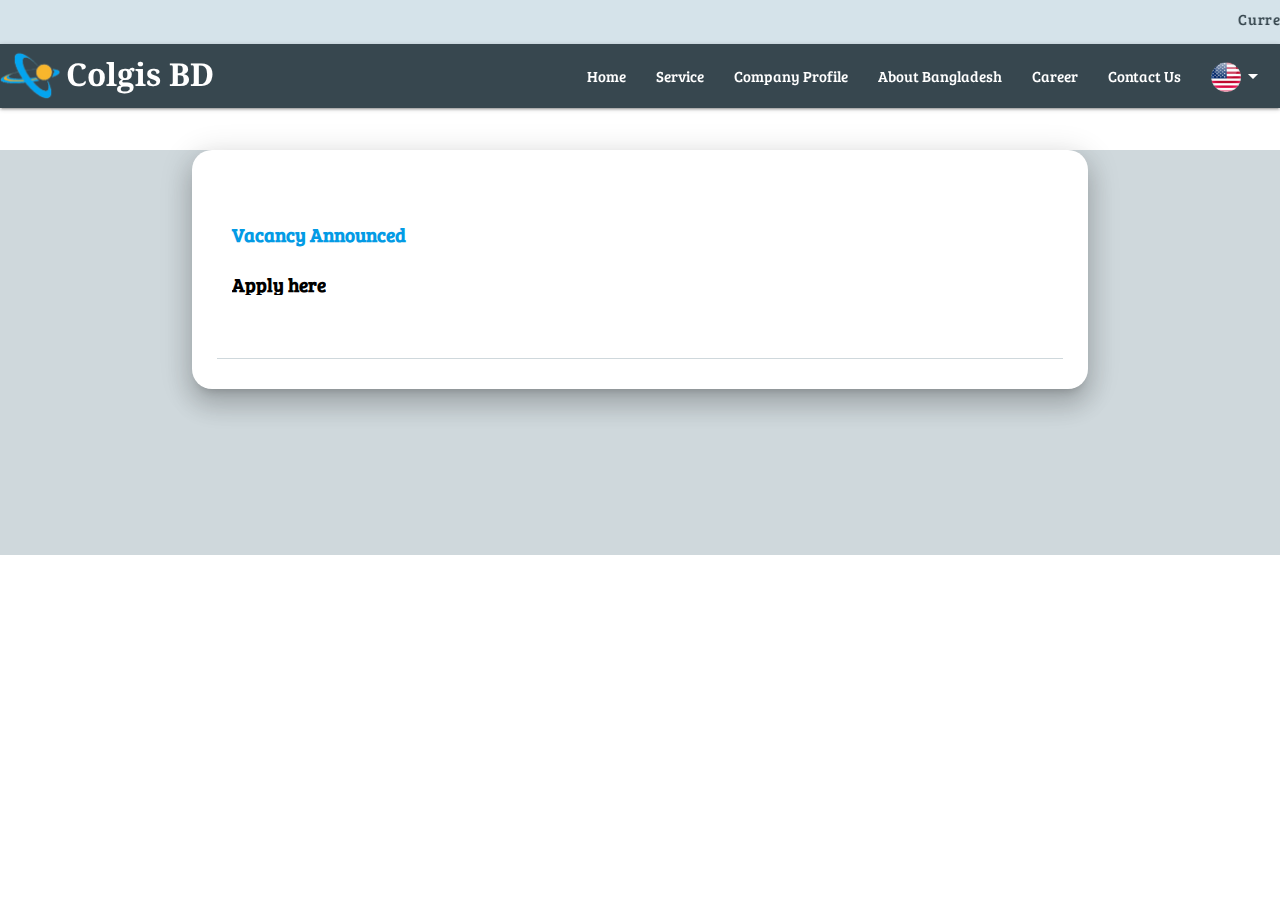
<file: career.html>
<!DOCTYPE html>
<html>

<!-- Mirrored from colgis-bd.com/career.html by HTTrack Website Copier/3.x [XR&CO'2014], Wed, 12 Oct 2022 16:51:08 GMT -->
<head>
	<title>Career | Colgis BD Ltd. </title>
	<meta charset="utf-8">
	<meta name="viewport" content="width=device-width, initial-scale=1.0">
	<!-- Compiled and minified CSS -->
	<link rel="stylesheet" href="css/materialize.css">
	<link rel="stylesheet" href="css/homepage.css">
	<link href="https://fonts.googleapis.com/css?family=Noto+Serif|Bree+Serif|Lobster" rel="stylesheet">
	<link href="https://fonts.googleapis.com/icon?family=Material+Icons" rel="stylesheet">
	<link rel="icon" href="image/colgis_logo_transparent.png" type="image/png">
	<link rel="stylesheet" href="../use.fontawesome.com/releases/v5.6.3/css/all.css" integrity="sha384-UHRtZLI+pbxtHCWp1t77Bi1L4ZtiqrqD80Kn4Z8NTSRyMA2Fd33n5dQ8lWUE00s/" crossorigin="anonymous">


</head>
<body>
	
	<style type="text/css">
	#overlay{
		position:fixed;
		z-index:99999;
		top:0;
		left:0;
		bottom:0;
		right:0;
		background:rgba(0,0,0,0.9);
		transition: 1s 0.4s;
	}
	#progress{
		height:1px;
		background:#fff;
		position:absolute;
		width:0;                /* will be increased by JS */
		top:50%;
	}
	#progstat{
		font-size:0.7em;
		letter-spacing: 3px;
		position:absolute;
		top:50%;
		margin-top:-40px;
		width:100%;
		text-align:center;
		color:#fff;
	}

	.modal-content ul{
		list-style: disc;
    	margin: 0px 10px 5px 30px;
	}

	.modal-content ul li{
		list-style-type: disc !important;
		text-align: justify;
	}
	.job-list,
	.vacancy-list {
		width: 300px;
		line-height: 20px;
		padding: 15px;
		<!-- box-shadow: 0px 0px 17px #ddd; -->
	}
	.job-list a{
		position: relative;
		display: inline-block;
		color: black;
		font-weight: 800;
		text-decoration: none;
		overflow: hidden;
	}
	.job-list a:before {
		position: absolute;
		content: attr(data-content);
		top: 0;
		left: 0;
		width: 0;
		color: #f33f3f;
		white-space: nowrap;
		overflow: hidden;
		-webkit-transition: width 875ms ease;
		transition: width 875ms ease;
	}
	.job-list a:hover:before {
		width: 100%;
		text-decoration: none;
	}
	.job-list:hover {
		text-decoration: none;
	}
	.single_job_item {
		padding: 30px 0 45px !important;
	}
	</style>
<div id="overlay">
	<div id="progstat"></div>
	<div id="progress"></div>
</div>
<div class="navbar-fixed scrollspy" id="home">
	<div class="news-marquee">
		<marquee direction="scroll" scrollamount="5">Currently, all staffs of Colgis BD Ltd. are working from home due to global corona crisis. When this pandemic is under control, we are planning to rent another office for employees.</marquee>
	</div>
	<nav class="blue-grey darken-3">
		<div class="nav-wrapper">
			<a href="index.html" class="brand-logo" style="width: 220px;">
				<img src="image/colgis_logo_transparent.png" style="height: 60px"> <span class="logotext" style=""> Colgis BD</span>
			</a>
			<a href="#" data-target="slide-out" class="sidenav-trigger"><i class="material-icons">menu</i></a>
			<ul id="nav-mobile" class="right hide-on-med-and-down">
				<li><a href="index.html">Home</a></li>
				<li><a href="index.html#service">Service</a></li>
				<li><a href="company.html">Company Profile</a></li>
				<li><a href="#!">About Bangladesh</a></li>
				<li><a target="_blank" href="https://recruit-bd.colgis.jp/jobs">Career</a></li>
				<li><a href="index.html#contact">Contact Us</a></li>
				<li><a class="dropdown-trigger" href="#!" data-target="dropdown1"><img src="image/en.png" style="width: 30px;margin: 0 -15px -10px 0;"><i class="material-icons right">arrow_drop_down</i></a></li>
			</ul>
		</div>
	</nav>
</div>
<ul id="slide-out" class="sidenav">
	<li><a href="index.html#home">Home</a></li>
	<li><a href="index.html#service">Service</a></li>
	<li><a href="company.html">Company Profile</a></li>
	<li><a href="#!">About Bangladesh</a></li>
	<li><a target="_blank" href="https://recruit-bd.colgis.jp/jobs">Career</a></li>
	<li><a href="index.html#contact">Contact Us</a></li>
</ul>
<!-- <a href="#" data-target="slide-out" class="sidenav-trigger"><i class="material-icons">menu</i></a> -->

<!-- Dropdown Structure -->
<ul id="dropdown1" class="dropdown-content" >
	<li><a href="#!"><img src="image/jp.png" style="width: 30px;margin: 0 -15px -10px 0;"></a></li>
	<li class="divider"></li>
	<li><a href="#!"><img src="image/bn.png" style="width: 30px;margin: 0 -15px -10px 0;"></a></li>
	<li class="divider"></li>
</ul>

<section class="careerBack blue-grey lighten-4">
	<div class="container">
		<br>
		<br>
		<h3 class="">CAREER</h3><br>
	</div>
</section>

<div class="container ">
	<div class="row white z-depth-4 careerBody">
		<div class="single_job_item">
			<div class="col-12 l7 m7 s12" style="font-size: 19px;font-weight: bold;">
				<div class="vacancy-list">
					<a >Vacancy Announced</a>
				</div>
				<div class="job-list">
					<a target="_blank" data-content="Apply here" href="https://recruit-bd.colgis.jp/jobs" href="#">Apply here</a>
				</div>
			</div>
		</div>
	</div>
</div>












	<!-- <footer class="page-footer blue-grey darken-3">
		<div class="container">
			<div class="row">
				<div class="col l6 s12">
					<div class="input-field col s6">
		          		<input id="name" type="text" class="validate" style="color: #fff">
		          		<label for="name">Full Name</label>
					</div>
					<div class="input-field col s6">
		          		<input id="email" type="email" class="validate" style="color: #fff">
		          		<label for="email">Email</label>
					</div>
					<div class="input-field col s12">
			          	<textarea id="textarea1" class="materialize-textarea" style="color: #fff"></textarea>
			      		<label for="textarea1">Text</label>
        			</div>
        			<div class="input-field col s12">
	        			<button class="btn waves-effect waves-light blue-grey darken-1" type="submit" name="action" style="text-transform: none;font-family: 'Bree Serif', cursive;">Send Email
	    					<i class="material-icons right">send</i>
	  					</button>
	  				</div>
				</div>
				<div class="col l4 offset-l2 s12">
					<h5 class="white-text">Links</h5>
					<ul>
						<li><a class="grey-text text-lighten-3" href="index.html">Home</a></li>
						<li><a class="grey-text text-lighten-3" href="index.html#service">Service</a></li>
						<li><a class="grey-text text-lighten-3" href="company.html">Company Profile</a></li>
						<li><a class="grey-text text-lighten-3" href="#!">About Bangladesh</a></li>
						<li><a class="grey-text text-lighten-3" href="career.html">Career</a></li>
						<li><a class="grey-text text-lighten-3" href="index.html#contact">Contact Us</a></li>
					</ul>
				</div>
			</div>
		</div>
		<div class="footer-copyright blue-grey darken-4">
			<div class="container center">
				B) 2019 Colgis BD Ltd. All Rights Reserved
			</div>
		</div>
	</footer> -->






</body>

<!-- Mirrored from colgis-bd.com/career.html by HTTrack Website Copier/3.x [XR&CO'2014], Wed, 12 Oct 2022 16:51:08 GMT -->
</html>
<script src="../code.jquery.com/jquery-3.1.1.min.js"></script>
<!-- Compiled and minified JavaScript -->
<script src="../cdnjs.cloudflare.com/ajax/libs/materialize/1.0.0/js/materialize.min.js"></script>

<script type="text/javascript">
	$(document).ready(function(){
    	$('.modal').modal();
  	});
	;(function(){
		function id(v){ return document.getElementById(v); }
		function loadbar() {
			var ovrl = id("overlay"),
			prog = id("progress"),
			stat = id("progstat"),
			img = document.images,
			c = 0,
			tot = img.length;
			if(tot == 0) return doneLoading();

			function imgLoaded(){
				c += 1;
				var perc = ((100/tot*c) << 0) +"%";
				prog.style.width = perc;
				stat.innerHTML = "Loading "+ perc;
				if(c===tot) return doneLoading();
			}
			function doneLoading(){
				ovrl.style.opacity = 0;
				setTimeout(function(){ 
					ovrl.style.display = "none";
				}, 1500);
			}
			for(var i=0; i<tot; i++) {
				var tImg     = new Image();
				tImg.onload  = imgLoaded;
				tImg.onerror = imgLoaded;
				tImg.src     = img[i].src;
			}    
		}
		document.addEventListener('DOMContentLoaded', loadbar, false);
	}());
	$(document).ready(function(){
		$('.sidenav').sidenav();
		$('.dropdown-trigger').dropdown();
		$('.scrollspy').scrollSpy();
		$('.carousel').carousel();
	});



</script>
</file>
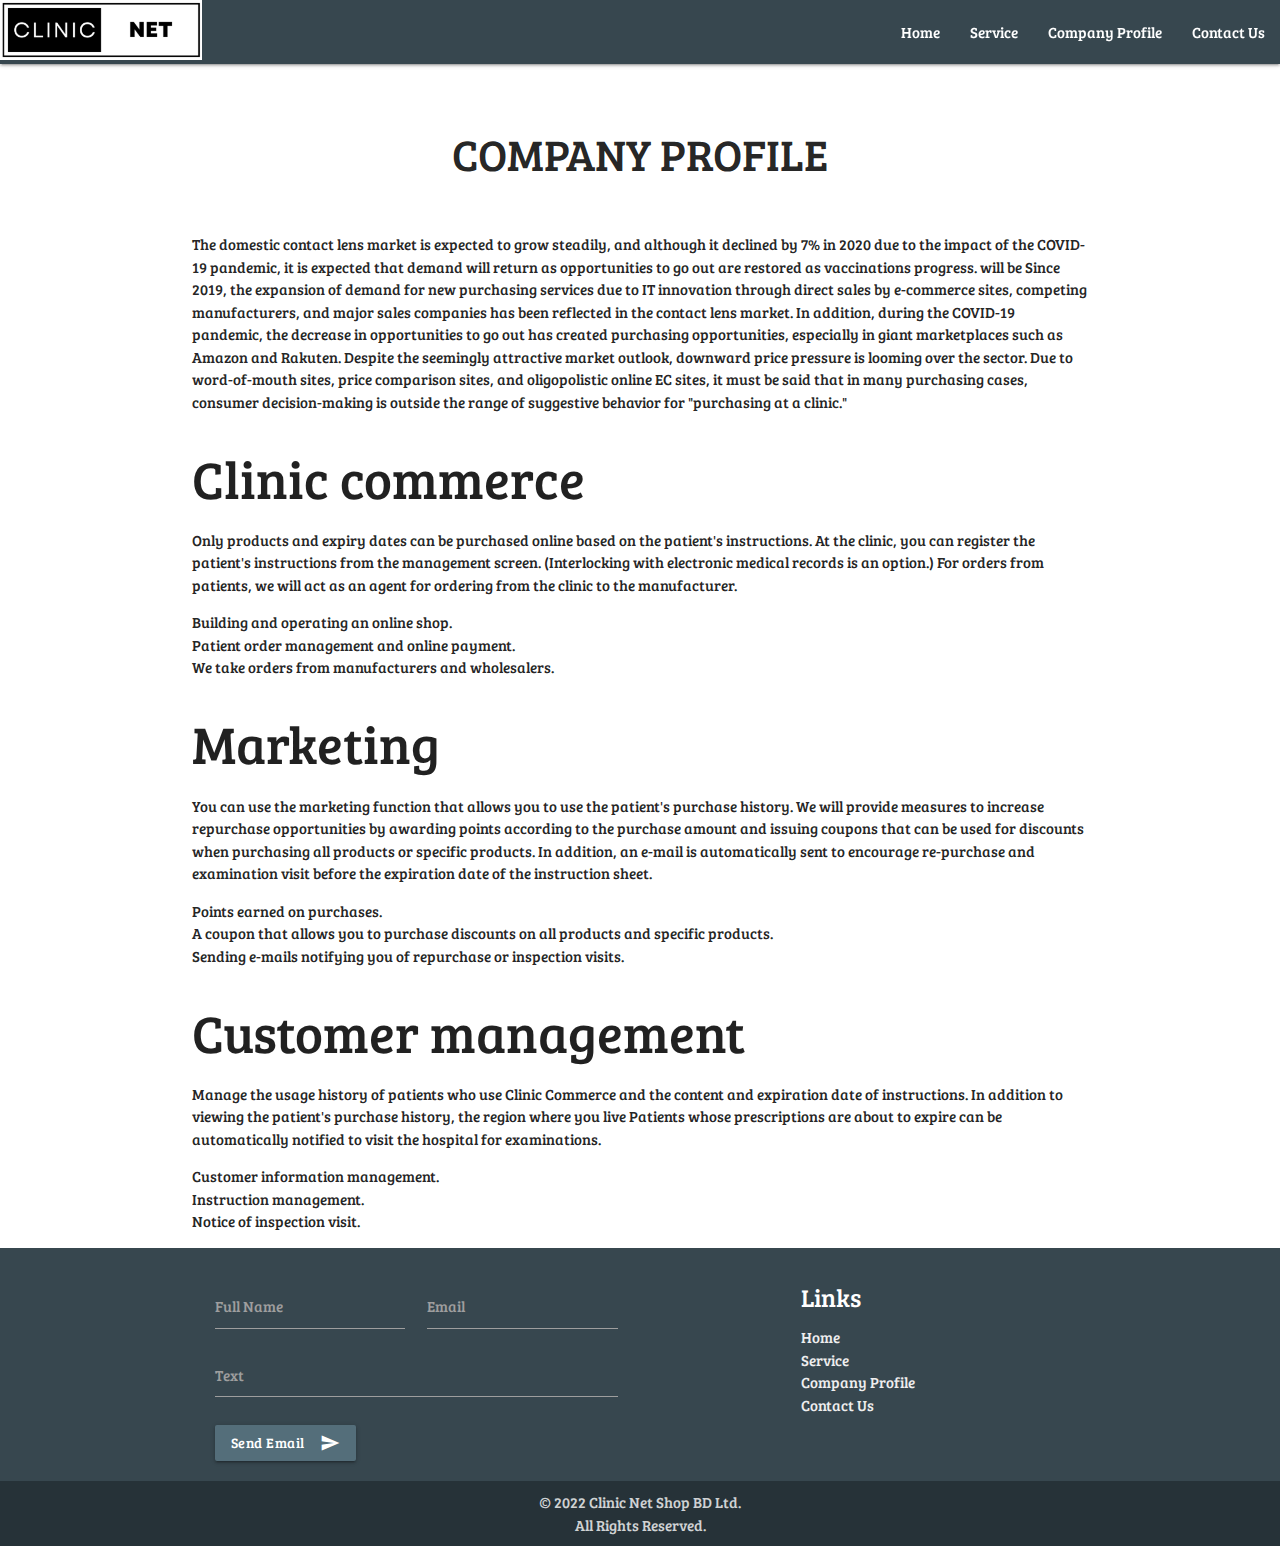
<file: company.html>
<!DOCTYPE html>
<html>

<!-- Mirrored from colgis-bd.com/company.html by HTTrack Website Copier/3.x [XR&CO'2014], Wed, 12 Oct 2022 16:43:16 GMT -->
<head>
	<title>Company Profile | Clinic Net Shop BD Ltd. </title>
	<meta charset="utf-8">
	<meta name="viewport" content="width=device-width, initial-scale=1.0">
	<!-- Compiled and minified CSS -->
	<link rel="stylesheet" href="css/materialize.css">
	<link rel="stylesheet" href="css/homepage.css">
	<link href="https://fonts.googleapis.com/css?family=Noto+Serif|Bree+Serif|Lobster" rel="stylesheet">
	<link href="https://fonts.googleapis.com/icon?family=Material+Icons" rel="stylesheet">
	<link rel="icon" href="image/clinicNetLogo.png" type="image/png">
	<link rel="stylesheet" href="use.fontawesome.com/releases/v5.6.3/css/all.css" integrity="sha384-UHRtZLI+pbxtHCWp1t77Bi1L4ZtiqrqD80Kn4Z8NTSRyMA2Fd33n5dQ8lWUE00s/" crossorigin="anonymous">


</head>
<body>
	
	<style type="text/css">
	#overlay{
		position:fixed;
		z-index:99999;
		top:0;
		left:0;
		bottom:0;
		right:0;
		background:rgba(0,0,0,0.9);
		transition: 1s 0.4s;
	}
	#progress{
		height:1px;
		background:#fff;
		position:absolute;
		width:0;                /* will be increased by JS */
		top:50%;
	}
	#progstat{
		font-size:0.7em;
		letter-spacing: 3px;
		position:absolute;
		top:50%;
		margin-top:-40px;
		width:100%;
		text-align:center;
		color:#fff;
	}
</style>
<div id="overlay">
	<div id="progstat"></div>
	<div id="progress"></div>
</div>
<div class="navbar-fixed scrollspy" id="home">
	<!--<div class="news-marquee">
		<marquee direction="scroll" scrollamount="5">Currently, all staffs of Colgis BD Ltd. are working from home due to global corona crisis. When this pandemic is under control, we are planning to rent another office for employees.</marquee>
	</div>-->
	<nav class="blue-grey darken-3">
		<div class="nav-wrapper">
			<a href="index.html" class="brand-logo" style="width: 220px;">
				<img src="image/clinicNetLogo.png" style="height: 60px"> <span class="logotext" style=""></span>
			</a>
			<a href="#" data-target="slide-out" class="sidenav-trigger"><i class="material-icons">menu</i></a>
			<ul id="nav-mobile" class="right hide-on-med-and-down">
				<li><a href="index.html">Home</a></li>
				<li><a href="index.html#service">Service</a></li>
				<li><a href="company.html">Company Profile</a></li>
				<!--<li><a href="aboutBangladesh.html">About Bangladesh</a></li>
				<li><a target="_blank" href="https://recruit-bd.colgis.jp/jobs">Career</a></li>-->
				<li><a href="index.html#contact">Contact Us</a></li>
				<!--<li><a class="dropdown-trigger" href="#!" data-target="dropdown1"><img src="image/en.png" style="width: 30px;margin: 0 -15px -10px 0;"><i class="material-icons right">arrow_drop_down</i></a></li>-->
			</ul>
		</div>
	</nav>
</div>
<ul id="slide-out" class="sidenav">
	<li><a href="index.html#home">Home</a></li>
	<li><a href="index.html#service">Service</a></li>
	<li><a href="company.html">Company Profile</a></li>
	<!--<li><a href="aboutBangladesh.html">About Bangladesh</a></li>
	<li><a target="_blank" href="https://recruit-bd.colgis.jp/jobs">Career</a></li>-->
	<li><a href="index.html#contact">Contact Us</a></li>
</ul>
<!-- <a href="#" data-target="slide-out" class="sidenav-trigger"><i class="material-icons">menu</i></a> -->

<!-- Dropdown Structure -->
<!--<ul id="dropdown1" class="dropdown-content" >
	<li><a href="#!"><img src="image/jp.png" style="width: 30px;margin: 0 -15px -10px 0;"></a></li>
	<li class="divider"></li>
	<li><a href="#!"><img src="image/bn.png" style="width: 30px;margin: 0 -15px -10px 0;"></a></li>
	<li class="divider"></li>
</ul>-->


<h3 class="center page-title">COMPANY PROFILE</h3><br>

<div class="container ssssss">
	<!--<div class="row">
		<div class="col l3 m3 s12"><h5 class="cs ss">Company Name</h5></div>
		<div class="col l1 m1 "></div>
		<div class="col l8 m8 s12"><h5 class="cs">Colgis BD Ltd.</h5></div>

		<div class="col l3 m3 s12"><h5 class="cs ss">Address</h5></div>
		<div class="col l1 m1 "></div>
		<div class="col l8 m8 s12"><h5 class="cs">Sahera Plaza(1st floor), 750/A Kamal Soroni road, Dhaka 1216, Bangladesh. <br><br><a href="https://goo.gl/maps/x8yQajRDRF7n6eaa8" target="_blank" class="">Access Map</a></h5></div>

		<div class="col l3 m3 s12"><h5 class="cs ss">Establishment Date</h5></div>
		<div class="col l1 m1 "></div>
		<div class="col l8 m8 s12"><h5 class="cs">5th November, 2018</h5></div>

		<div class="col l3 m3 s12"><h5 class="cs ss">Paid in Capital</h5></div>
		<div class="col l1 m1 "></div>
		<div class="col l8 m8 s12"><h5 class="cs">5,000,000 BDT</h5></div>

		<div class="col l3 m3 s12"><h5 class="cs ss">Management Team</h5></div>
		<div class="col l1 m1 "></div>
		<div class="col l8 m8 s12" style="margin-top: 15px;">
			<div class="cs">
				<div class="row" style="margin: 0px;">
					<div class="col l2 m2 s4" style="    border-right: 1px solid #263238 ;">
						<img src="image/ceo.png" class="manageImg valign-wrapper right">
					</div>
					<div class="col l10 m10 s8" style="margin-top: 6px">
						<span>CEO & President</span><br>
						<span style="font-weight: bold">Tatsuya Mizoguchi</span>
					</div>
				</div>
			</div>
		</div>
		<div class="col l8 m8 offset-l4 offset-m4" style="margin-top: 10px;">
			<div class="cs">
				<div class="row" style="margin: 0px;">
					<div class="col l2 m2 s4" style="    border-right: 1px solid #263238 ;">
						<img src="image/dri.png" class="manageImg  right">
					</div>
					<div class="col l10 m10 s8" style="margin-top: 6px">
						<span>Managing Director</span><br>
						<span style="font-weight: bold">Yasuhiro Azumi</span>
					</div>
				</div>
			</div>
		</div>
		<div class="col l8 m8 offset-l4 offset-m4" style="margin-top: 10px;">
			<div class="cs">
				<div class="row" style="margin: 0px;">
					<div class="col l2 m2 s4 " style="    ">
						<img src="image/dri2.jpg" class="manageImg valign-wrapper right">
					</div>
					<div class="col l10 m10 s8" style="margin-top: 6px;border-left: 1px solid #263238 ;">
						<span>Director</span><br>
						<span style="font-weight: bold">Abul Bashar Muhammad Hasanzzaman Sarker</span>
					</div>
				</div>
			</div>
		</div>

		<div class="col l3 m3 s12"><h5 class="cs ss">Share Holders</h5></div>
		<div class="col l1 m1 "></div>
		<div class="col l8 m8 s12">
			<h5 class="cs hide-on-small-only">
				<span>COLGIS. Inc.</span><br>
				<span>Representative by Mr. Yasuhiro Azumi &nbsp; &nbsp; &nbsp; &nbsp; &nbsp; 80%</span><br>
				<span>Mr. Tatsuya Mizoguchi&nbsp; &nbsp; &nbsp; &nbsp; &nbsp; &nbsp; &nbsp; &nbsp; &nbsp; &nbsp; &nbsp; &nbsp; &nbsp; &nbsp; &nbsp; &nbsp; &nbsp; &nbsp;&nbsp; &nbsp; &nbsp; &nbsp; &nbsp; 20%</span>
			</h5>
			<h5 class="cs hide-on-med-and-up">
				<span>COLGIS. Inc.</span><br>
				<span>Mr. Yasuhiro Azumi&nbsp; &nbsp; &nbsp;&nbsp;&nbsp;&nbsp;&nbsp;&nbsp;&nbsp;&nbsp;80%</span><br>
				<span>Mr. Tatsuya Mizoguchi&nbsp; &nbsp; &nbsp;  20%</span>
			</h5>
		</div>
	</div>-->
	<p>
		The domestic contact lens market is expected to grow steadily, and although it declined by 7% in 2020 due to the impact of the COVID-19 pandemic, it is expected that demand will return as opportunities to go out are restored as vaccinations progress. will be Since 2019, the expansion of demand for new purchasing services due to IT innovation through direct sales by e-commerce sites, competing manufacturers, and major sales companies has been reflected in the contact lens market. In addition, during the COVID-19 pandemic, the decrease in opportunities to go out has created purchasing opportunities, especially in giant marketplaces such as Amazon and Rakuten. Despite the seemingly attractive market outlook, downward price pressure is looming over the sector. Due to word-of-mouth sites, price comparison sites, and oligopolistic online EC sites, it must be said that in many purchasing cases, consumer decision-making is outside the range of suggestive behavior for "purchasing at a clinic."
	</p>
	<h2>Clinic commerce</h2>
	<p>Only products and expiry dates can be purchased online based on the patient's instructions. At the clinic, you can register the patient's instructions from the management screen. (Interlocking with electronic medical records is an option.) For orders from patients, we will act as an agent for ordering from the clinic to the manufacturer.</p>
	<ul>
		<li>Building and operating an online shop.</li>
		<li>Patient order management and online payment.</li>
		<li>We take orders from manufacturers and wholesalers.</li>
	</ul>
	<h2>Marketing</h2>
	<p>
		You can use the marketing function that allows you to use the patient's purchase history. We will provide measures to increase repurchase opportunities by awarding points according to the purchase amount and issuing coupons that can be used for discounts when purchasing all products or specific products.

		In addition, an e-mail is automatically sent to encourage re-purchase and examination visit before the expiration date of the instruction sheet.
	</p>

	<ul>
		<li>Points earned on purchases.</li>
		<li>A coupon that allows you to purchase discounts on all products and specific products.</li>
		<li>Sending e-mails notifying you of repurchase or inspection visits.</li>
	</ul>

	<h2>Customer management</h2>
	<p>Manage the usage history of patients who use Clinic Commerce and the content and expiration date of instructions. In addition to viewing the patient's purchase history, the region where you live

		Patients whose prescriptions are about to expire can be automatically notified to visit the hospital for examinations.</p>
	<ul>
		<li>Customer information management.</li>
		<li>Instruction management.</li>
		<li>Notice of inspection visit.</li>
	</ul>

</div>


	<footer class="page-footer blue-grey darken-3">
		<div class="container">
			<div class="row">
				<div class="col l6 s12">
					<div id="success-message" class="alert alert-success" style="display: none; background-color: #546e7a !important; padding: 10px;" >
						<strong>Thanks for the email. We'll be in touch promptly.</strong>
						<button type="button" class="dismissMe" style="float: right">
							&times;
						</button>
					</div>
					<div id="error-message" class="alert alert-error" style="display: none; background-color: #546e7a !important; padding: 10px;" >
						<strong style="color: red">Please fill up all three fields</strong>
						<button type="button" class="dismissMe" style="float: right">
							&times;
						</button>
					</div>

					<form method="POST" role="form">
						<div class="input-field col s6">
							<input id="name" name="name" type="text"  class="validate" style="color: #fff" required>
							<label for="name">Full Name</label>
						</div>
						<div class="input-field col s6">
							<input id="email" name="email" type="email" class="validate" style="color: #fff" required>
							<label for="email">Email</label>
						</div>
						<div class="input-field col s12">
							<textarea id="textarea1" name="textarea1"  class="materialize-textarea" minlength="10" style="color: #fff" required></textarea>
							<label for="textarea1">Text</label>
						</div>
						<div class="input-field col s12">
							<button class="btn waves-effect waves-light blue-grey darken-1" type="submit" id="sendEmail" style="text-transform: none;font-family: 'Bree Serif', cursive;">Send Email
								<i class="material-icons right">send</i>
							</button>
						</div>
					</form>

				</div>
				<div class="col l4 offset-l2 s12">
					<h5 class="white-text">Links</h5>
					<ul>
						<li><a class="grey-text text-lighten-3" href="index.html">Home</a></li>
						<li><a class="grey-text text-lighten-3" href="index.html#service">Service</a></li>
						<li><a class="grey-text text-lighten-3" href="company.html">Company Profile</a></li>
						<!--<li><a class="grey-text text-lighten-3" href="aboutBangladesh.html">About Bangladesh</a></li>
						<li><a class="grey-text text-lighten-3" target="_blank" href="https://recruit-bd.colgis.jp/jobs">Career</a></li>-->
						<li><a class="grey-text text-lighten-3" href="index.html#contact">Contact Us</a></li>
					</ul>
				</div>
			</div>
		</div>
		<div class="footer-copyright blue-grey darken-4">
			<div class="container center">
				© 2022 Clinic Net Shop BD Ltd. <br>All Rights Reserved.
			</div>
		</div>
	</footer>






</body>

<!-- Mirrored from colgis-bd.com/company.html by HTTrack Website Copier/3.x [XR&CO'2014], Wed, 12 Oct 2022 16:43:44 GMT -->
</html>
<script src="code.jquery.com/jquery-3.1.1.min.js"></script>
<!-- Compiled and minified JavaScript -->
<script src="cdnjs.cloudflare.com/ajax/libs/materialize/1.0.0/js/materialize.min.js"></script>

<script type="text/javascript">
	;(function(){
		function id(v){ return document.getElementById(v); }
		function loadbar() {
			var ovrl = id("overlay"),
			prog = id("progress"),
			stat = id("progstat"),
			img = document.images,
			c = 0,
			tot = img.length;
			if(tot == 0) return doneLoading();

			function imgLoaded(){
				c += 1;
				var perc = ((100/tot*c) << 0) +"%";
				prog.style.width = perc;
				stat.innerHTML = "Loading "+ perc;
				if(c===tot) return doneLoading();
			}
			function doneLoading(){
				ovrl.style.opacity = 0;
				setTimeout(function(){ 
					ovrl.style.display = "none";
				}, 1500);
			}
			for(var i=0; i<tot; i++) {
				var tImg     = new Image();
				tImg.onload  = imgLoaded;
				tImg.onerror = imgLoaded;
				tImg.src     = img[i].src;
			}    
		}
		document.addEventListener('DOMContentLoaded', loadbar, false);
	}());
	$(document).ready(function(){
		$('.sidenav').sidenav();
		$('.dropdown-trigger').dropdown();
		$('.scrollspy').scrollSpy();
		$('.carousel').carousel();
	});


	$(document).ready(function() {

		var favImage = ["image/azomi.png", "image/mizo.png"];
		var nameImage = ["Yasutaka Azumi", "Tatsuya Mizoguchi"];
		var deg = ["Director", "CEO & President"];
		var commets = [
		"We are a software development company that can communicate in Japanese and English in Dhaka,<br> Bangladesh. By developing systems with the Japan - Bangladesh cooperative team,<br> we can develop high quality systems with low development cost.",
		"We are a software development company that can communicate in Japanese and English in Dhaka,<br> Bangladesh. By developing systems with the Japan - Bangladesh cooperative team,<br> we can develop high quality systems with low development cost."
		];
		var i=0;
		setInterval(function() {
			$('#companyProfileImage').css('margin-left','50px');
			$('#company').css('margin-left','-50px');
			$('#deg').css('margin-left','-50px');
			$('#commets').css('margin-left','-50px');




			$('#companyProfileImage').attr('src',favImage[i]);
			$('#company').html(nameImage[i]);
			$('#deg').html(deg[i]);
			$('#commets').html(commets[i]);
			i = i+1;
			if(i == favImage.length){
				i = 0;
			}
			$("#companyProfileImage").animate({'margin-left':'0px'},1000)
			$("#company").animate({'margin-left':'6%'},1000)
			$("#deg").animate({'margin-left':'6%'},1000)
			$("#commets").animate({'margin-left':'6%'},1000)
		},5000);
	});

</script>

<!--for form redirect off-->
<script>
	$('#sendEmail').on("click", function() {
		name = $("#name").val();
		email = $("#email").val();
		text = $("#textarea1").val();


		if (name && email && text){
			$.ajax({
				url: "https://formspree.io/f/mqkjbnnj",
				method: "POST",
				data: {name: name, email: email, text: text},
				dataType: "json"
			});

			$("#name").val('');
			$("#email").val('');
			$("#textarea1").val('');
			$("#success-message").css('display','block');
			return false;
		}
		else {
			$("#error-message").css('display','block');
		}
	});

	$('.dismissMe').on("click", function() {
		//location.reload();
		$("#success-message").css('display','none');
		$("#error-message").css('display','none');
	});
</script>
</file>
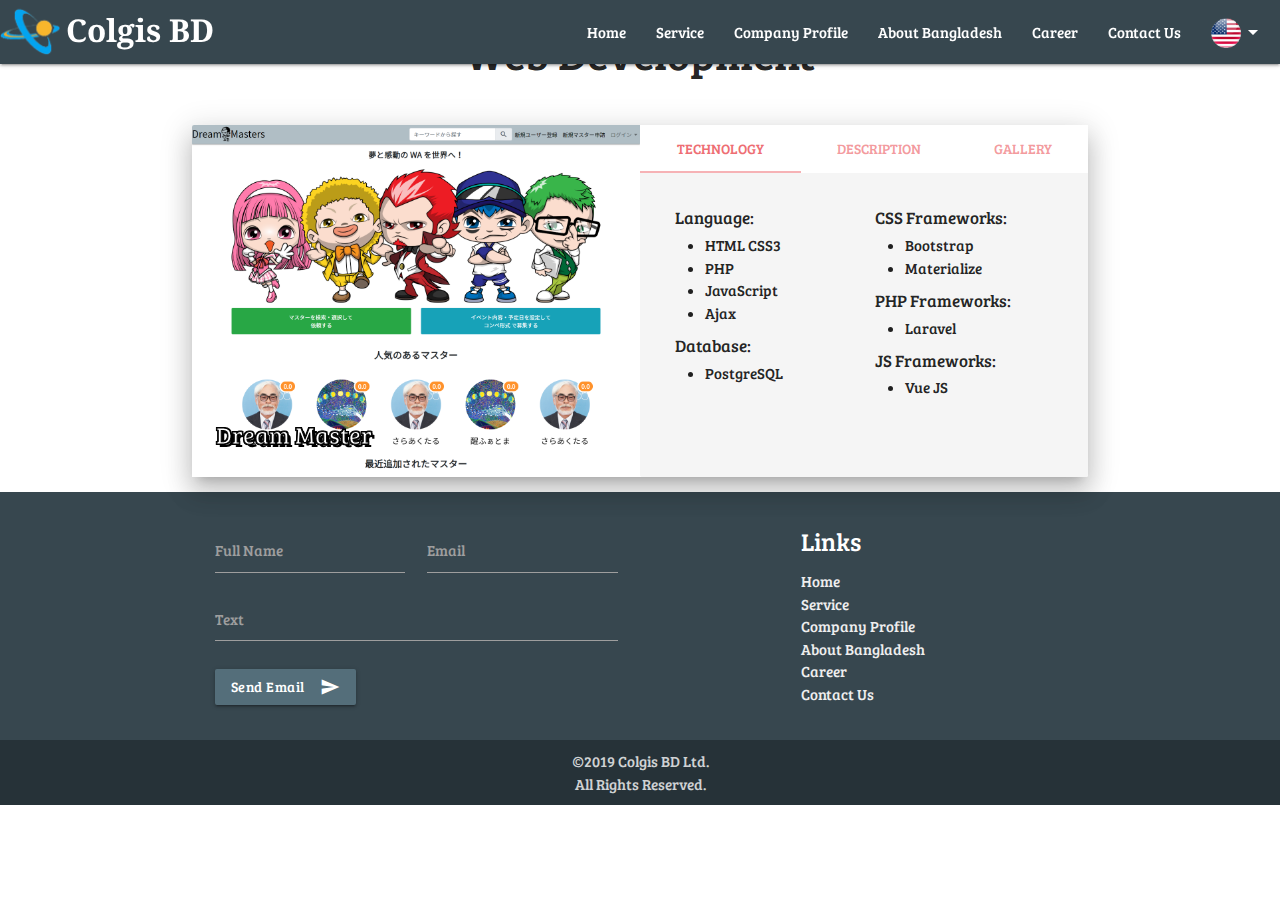
<file: webshowcase.html>
<!DOCTYPE html>
<html>

<!-- Mirrored from colgis-bd.com/webshowcase.html by HTTrack Website Copier/3.x [XR&CO'2014], Wed, 12 Oct 2022 16:50:29 GMT -->
<head>
	<title>Company Profile | Colgis BD Ltd. </title>
	<meta charset="utf-8">
	<meta name="viewport" content="width=device-width, initial-scale=1.0">
	<!-- Compiled and minified CSS -->
	<link rel="stylesheet" href="css/materialize.css">
	<link rel="stylesheet" href="css/homepage.css">
	<link href="https://fonts.googleapis.com/css?family=Noto+Serif|Bree+Serif|Lobster" rel="stylesheet">
	<link href="https://fonts.googleapis.com/icon?family=Material+Icons" rel="stylesheet">
	<link rel="icon" href="image/colgis_logo_transparent.png" type="image/png">
	<link rel="stylesheet" href="../use.fontawesome.com/releases/v5.6.3/css/all.css" integrity="sha384-UHRtZLI+pbxtHCWp1t77Bi1L4ZtiqrqD80Kn4Z8NTSRyMA2Fd33n5dQ8lWUE00s/" crossorigin="anonymous">


</head>
<body>
	
	<style type="text/css">
	#overlay{
		position:fixed;
		z-index:99999;
		top:0;
		left:0;
		bottom:0;
		right:0;
		background:rgba(0,0,0,0.9);
		transition: 1s 0.4s;
	}
	#progress{
		height:1px;
		background:#fff;
		position:absolute;
		width:0;                /* will be increased by JS */
		top:50%;
	}
	#progstat{
		font-size:0.7em;
		letter-spacing: 3px;
		position:absolute;
		top:50%;
		margin-top:-40px;
		width:100%;
		text-align:center;
		color:#fff;
	}
	.card-image{
		max-height: 352px;
		overflow: hidden; 
	}

	.card-title {
	   -webkit-text-stroke: 1px black;
	   color: white;
	   text-shadow:
	       3px 3px 0 #000,
	     -1px -1px 0 #000,  
	      1px -1px 0 #000,
	      -1px 1px 0 #000,
	       1px 1px 0 #000;
	}
	.ulli ul{
		list-style: disc;
    	margin: 0px 10px 5px 30px;
	}

	.ulli ul li{
		list-style-type: disc !important;
		text-align: justify;
	}

	p{
		text-align: justify;
	}

</style>
<div id="overlay">
	<div id="progstat"></div>
	<div id="progress"></div>
</div>
<div class="navbar-fixed scrollspy" id="home">
	<nav class="blue-grey darken-3">
		<div class="nav-wrapper">
			<a href="index.html" class="brand-logo" style="width: 220px;">
				<img src="image/colgis_logo_transparent.png" style="height: 60px"> <span class="logotext" style=""> Colgis BD</span>
			</a>
			<a href="#" data-target="slide-out" class="sidenav-trigger"><i class="material-icons">menu</i></a>
			<ul id="nav-mobile" class="right hide-on-med-and-down">
				<li><a href="index.html">Home</a></li>
				<li><a href="index.html#service">Service</a></li>
				<li><a href="company.html">Company Profile</a></li>
				<li><a href="aboutBangladesh.html">About Bangladesh</a></li>
				<li><a href="career.html">Career</a></li>
				<li><a href="index.html#contact">Contact Us</a></li>
				<li><a class="dropdown-trigger" href="#!" data-target="dropdown1"><img src="image/en.png" style="width: 30px;margin: 0 -15px -10px 0;"><i class="material-icons right">arrow_drop_down</i></a></li>
			</ul>
		</div>
	</nav>
</div>
<ul id="slide-out" class="sidenav">
	<li><a href="index.html#home">Home</a></li>
	<li><a href="index.html#service">Service</a></li>
	<li><a href="company.html">Company Profile</a></li>
	<li><a href="aboutBangladesh.html">About Bangladesh</a></li>
	<li><a href="career.html">Career</a></li>
	<li><a href="index.html#contact">Contact Us</a></li>
</ul>
<!-- <a href="#" data-target="slide-out" class="sidenav-trigger"><i class="material-icons">menu</i></a> -->

<!-- Dropdown Structure -->
<ul id="dropdown1" class="dropdown-content" >
	<li><a href="#!"><img src="image/jp.png" style="width: 30px;margin: 0 -15px -10px 0;"></a></li>
	<li class="divider"></li>
	<li><a href="#!"><img src="image/bn.png" style="width: 30px;margin: 0 -15px -10px 0;"></a></li>
	<li class="divider"></li>
</ul>


<h3 class=" center " >Web Development</h3><br>

<div class="container">
	<div class="card horizontal z-depth-4">
		<div class="card-image">
			<img class="materialboxed" data-caption="Dream Master" src="image/web/dreammaster.png">
			<span class="card-title">Dream Master</span>
		</div>
		<div class="card-stacked">
			<div class="card-tabs">
				<ul class="tabs tabs-fixed-width">
					<li class="tab"><a href="#test40">Technology</a></li>
					<li class="tab"><a href="#test50">Description</a></li>
					<li class="tab"><a href="#test60">Gallery</a></li>
				</ul>
			</div>
			<div class="card-content grey lighten-4">
				<div id="test40">
					<div class="row" style="margin-bottom: 0px; ">	
						<div class="col s6 ulli">	
							<h6>Language:</h6>
							<ul>
								<li>HTML CSS3</li> 
								<li>PHP</li> 
								<li>JavaScript</li>
								<li>Ajax</li>
							</ul>
							<h6>Database:</h6>
							<ul>
								<li>PostgreSQL</li> 
							</ul>
						</div>
						<div class="col s6 ulli">
							<h6>CSS Frameworks:</h6>
							<ul>
								<li>Bootstrap</li>
								<li>Materialize</li>
							</ul> 
							<h6>PHP Frameworks:</h6>
							<ul>
								<li>Laravel</li>
							</ul> 
							<h6>JS Frameworks:</h6>
							<ul>
								<li>Vue JS</li> 
							</ul> 
						</div>
					</div>	
					
					

				</div>
				<div id="test50"><p>Dream Master is a web based solution for user and entertainer to provide help and service to organize events or gathering party.</p> 
<p>By using this web app user can post competitions. Competitions includes informations such as, what type of event user going to host, when it will going to host, for that how many entertainer needful, can select entertainer category or if not matched with given category can choose others option too. User also can search and request masters or entertainers using search and request page.</p> 
<p>Masters can create their profiles and this profile will going to approve by admin only then master profile displayed on web as entertainer profile. Once any user request for master or entertainer master get notification in both web app and email and can accept request or deny. If master accept user request user get notification in both web app and email. Chat option also be available after master accept user request. Both user and master can communicate by using chat option to get a clear view about their requirements, payments etc. After completed event successfully user can rate master and this rating added to master profile what is counted as an indicator how popular that master is or how good service this master provided. This rating is important for master to maintain a good profile to make their profile attractive to the user and help them to get more request from user in future.</p>
<p>Payment system also included. After completed event successfully user need to pay required amount to the admin and will going to pay master by the deadline selected before. After successfully competition of payment chat options will going to close.</p> 
<p>As Admin handling all currency and communication stuffs this is highly secured for both user and master and no violation conflict in terms of competition, request or payment stuffs.</p></div>
				<div id="test60">
					<div class="carousel" style="margin: -50px 0 0 0;">
		    			<a class="carousel-item " href="#one!"><img src="image/web/dreammaster1.png"></a>
					    <a class="carousel-item " href="#two!"><img src="image/web/dreammaster2.png"></a>
					    <a class="carousel-item " href="#three!"><img src="image/web/dreammaster3.png"></a>
  					</div>

				</div>
			</div>
		</div>
	</div>
</div>












<footer class="page-footer blue-grey darken-3">
	<div class="container">
		<div class="row">
			<div class="col l6 s12">
				<div class="input-field col s6">
					<input id="name" type="text" class="validate" style="color: #fff">
					<label for="name">Full Name</label>
				</div>
				<div class="input-field col s6">
					<input id="email" type="email" class="validate" style="color: #fff">
					<label for="email">Email</label>
				</div>
				<div class="input-field col s12">
					<textarea id="textarea1" class="materialize-textarea" style="color: #fff"></textarea>
					<label for="textarea1">Text</label>
				</div>
				<div class="input-field col s12">
					<button class="btn waves-effect waves-light blue-grey darken-1" type="submit" name="action" style="text-transform: none;font-family: 'Bree Serif', cursive;">Send Email
						<i class="material-icons right">send</i>
					</button>
				</div>
			</div>
			<div class="col l4 offset-l2 s12">
				<h5 class="white-text">Links</h5>
				<ul>
					<li><a class="grey-text text-lighten-3" href="index.html">Home</a></li>
					<li><a class="grey-text text-lighten-3" href="index.html#service">Service</a></li>
					<li><a class="grey-text text-lighten-3" href="company.html">Company Profile</a></li>
					<li><a class="grey-text text-lighten-3" href="aboutBangladesh.html">About Bangladesh</a></li>
					<li><a class="grey-text text-lighten-3" href="career.html">Career</a></li>
					<li><a class="grey-text text-lighten-3" href="index.html#contact">Contact Us</a></li>
				</ul>
			</div>
		</div>
	</div>
	<div class="footer-copyright blue-grey darken-4">
		<div class="container center">
			©2019 Colgis BD Ltd. <br>All Rights Reserved. 
		</div>
	</div>
</footer>






</body>

<!-- Mirrored from colgis-bd.com/webshowcase.html by HTTrack Website Copier/3.x [XR&CO'2014], Wed, 12 Oct 2022 16:51:08 GMT -->
</html>
<script src="../code.jquery.com/jquery-3.1.1.min.js"></script>
<!-- Compiled and minified JavaScript -->
<script src="../cdnjs.cloudflare.com/ajax/libs/materialize/1.0.0/js/materialize.min.js"></script>

<script type="text/javascript">
	$(window).on("load",function() {

		dofirst()
	});
	;(function(){
		function id(v){ return document.getElementById(v); }
		function loadbar() {
			var ovrl = id("overlay"),
			prog = id("progress"),
			stat = id("progstat"),
			img = document.images,
			c = 0,
			tot = img.length;
			if(tot == 0) return doneLoading();

			function imgLoaded(){
				c += 1;
				var perc = ((100/tot*c) << 0) +"%";
				prog.style.width = perc;
				stat.innerHTML = "Loading "+ perc;
				if(c===tot) return doneLoading();
			}
			function doneLoading(){
				ovrl.style.opacity = 0;
				setTimeout(function(){ 
					ovrl.style.display = "none";
				}, 1500);
			}
			for(var i=0; i<tot; i++) {
				var tImg     = new Image();
				tImg.onload  = imgLoaded;
				tImg.onerror = imgLoaded;
				tImg.src     = img[i].src;
			}    
		}
		document.addEventListener('DOMContentLoaded', loadbar, false);
	}());
	$(document).ready(function(){
		$('.sidenav').sidenav();
		$('.dropdown-trigger').dropdown();
		$('.scrollspy').scrollSpy();
		$('.carousel').carousel();
		$('.tabs').tabs();
		 $('.materialboxed').materialbox();
	});

	function dofirst(){
		// if ($(window).width() > 767) {
		// 	var maxHeightRecruit = Math.max.apply(null, $(".festivalCard").map(function ()
		// 	{
		// 	    return $(this).height();
		// 	}).get());
		// 	$(".festivalCard").css('height',Math.round(maxHeightRecruit) )
		// }	

		// if ($(window).width() > 760) {
			var maxHeightRecruit = Math.max.apply(null, $(".card-image").map(function ()
			{
			    return $(this).height();
			}).get());
			$(".horizontal>div>img").css('height',Math.round(maxHeightRecruit-48) );
			$(".card-stacked>.card-content").css('max-height',Math.round(maxHeightRecruit-48) );
			$(".card-stacked>.card-content").css('overflow-y', 'scroll');
		// }	

		

		if ($(window).width() < 420) {
			$(".horizontal").removeClass("horizontal");
			console.log("im in");
		}	
	}
</script>
</file>
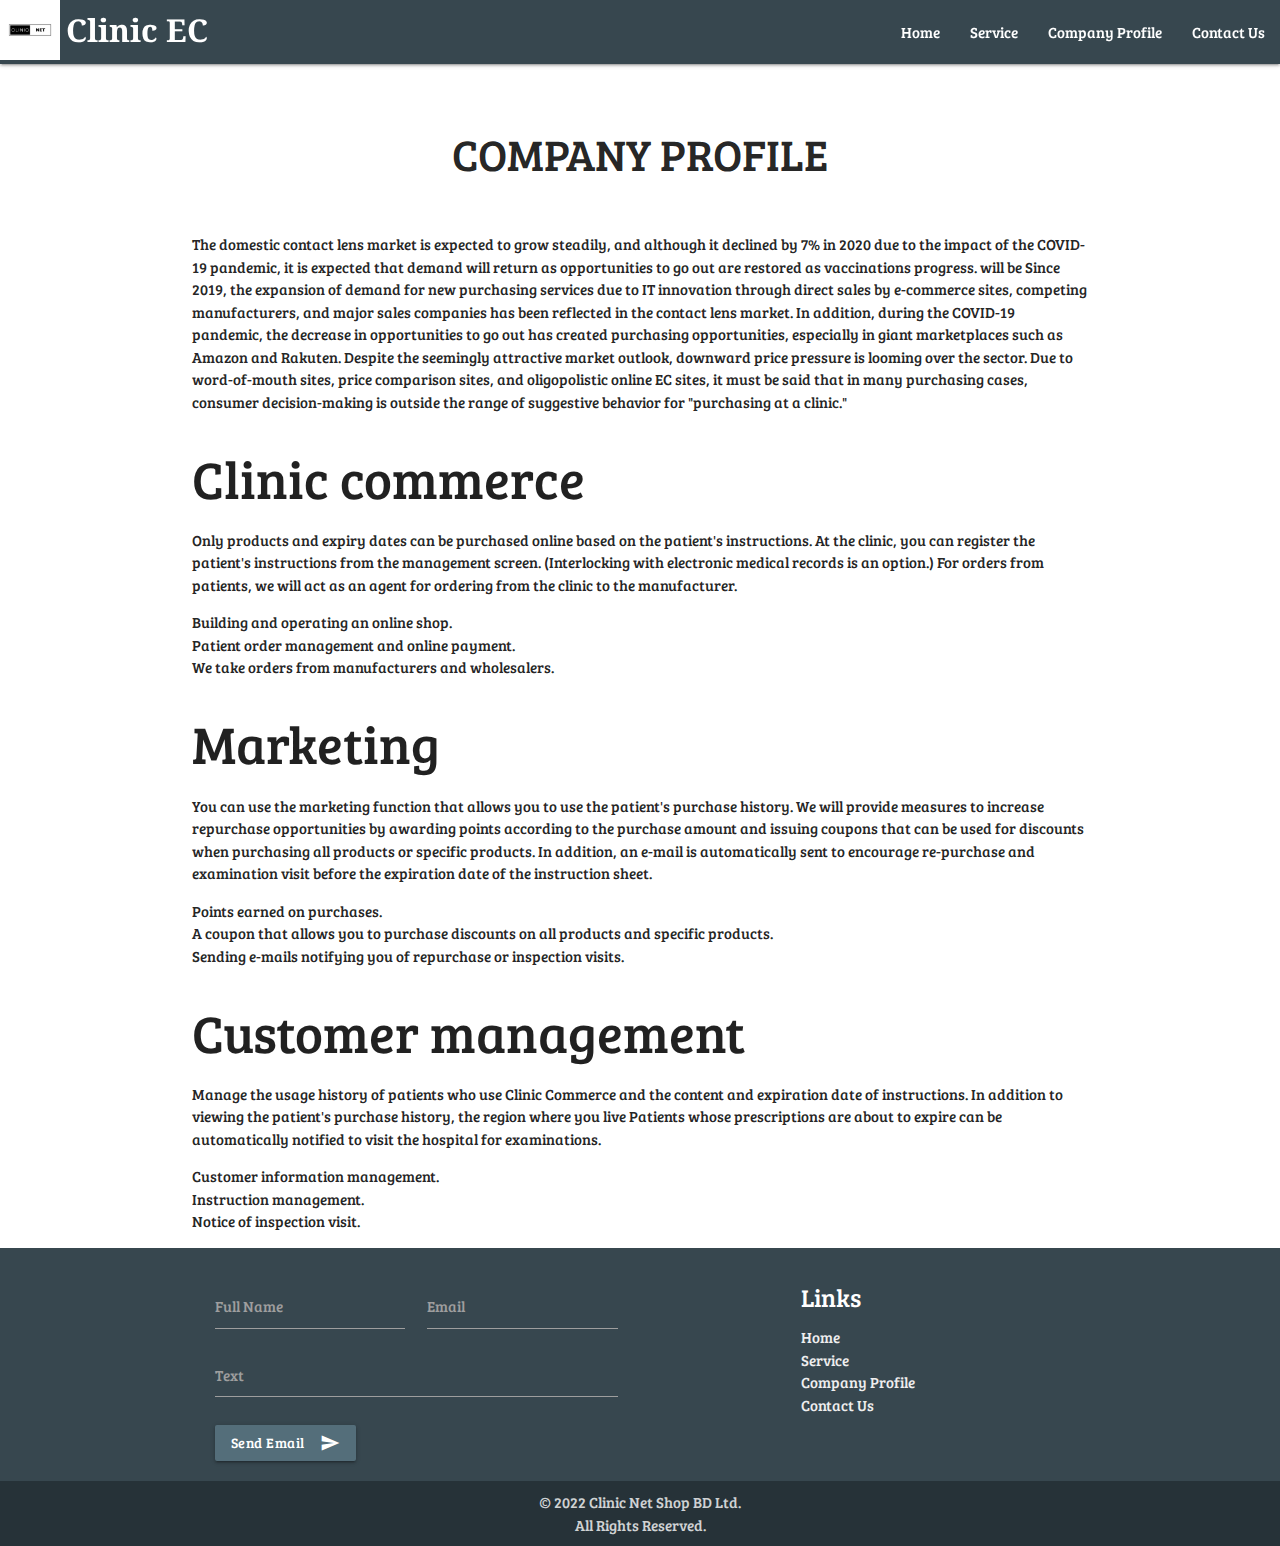
<file: colgis-bd.com/company.html>
<!DOCTYPE html>
<html>

<!-- Mirrored from colgis-bd.com/company.html by HTTrack Website Copier/3.x [XR&CO'2014], Wed, 12 Oct 2022 16:43:16 GMT -->
<head>
	<title>Company Profile | Clinic Net Shop BD Ltd. </title>
	<meta charset="utf-8">
	<meta name="viewport" content="width=device-width, initial-scale=1.0">
	<!-- Compiled and minified CSS -->
	<link rel="stylesheet" href="css/materialize.css">
	<link rel="stylesheet" href="css/homepage.css">
	<link href="https://fonts.googleapis.com/css?family=Noto+Serif|Bree+Serif|Lobster" rel="stylesheet">
	<link href="https://fonts.googleapis.com/icon?family=Material+Icons" rel="stylesheet">
	<link rel="icon" href="image/clinicNetLogo.png" type="image/png">
	<link rel="stylesheet" href="../use.fontawesome.com/releases/v5.6.3/css/all.css" integrity="sha384-UHRtZLI+pbxtHCWp1t77Bi1L4ZtiqrqD80Kn4Z8NTSRyMA2Fd33n5dQ8lWUE00s/" crossorigin="anonymous">


</head>
<body>
	
	<style type="text/css">
	#overlay{
		position:fixed;
		z-index:99999;
		top:0;
		left:0;
		bottom:0;
		right:0;
		background:rgba(0,0,0,0.9);
		transition: 1s 0.4s;
	}
	#progress{
		height:1px;
		background:#fff;
		position:absolute;
		width:0;                /* will be increased by JS */
		top:50%;
	}
	#progstat{
		font-size:0.7em;
		letter-spacing: 3px;
		position:absolute;
		top:50%;
		margin-top:-40px;
		width:100%;
		text-align:center;
		color:#fff;
	}
</style>
<div id="overlay">
	<div id="progstat"></div>
	<div id="progress"></div>
</div>
<div class="navbar-fixed scrollspy" id="home">
	<!--<div class="news-marquee">
		<marquee direction="scroll" scrollamount="5">Currently, all staffs of Colgis BD Ltd. are working from home due to global corona crisis. When this pandemic is under control, we are planning to rent another office for employees.</marquee>
	</div>-->
	<nav class="blue-grey darken-3">
		<div class="nav-wrapper">
			<a href="index.html" class="brand-logo" style="width: 220px;">
				<img src="image/clinicNetLogo.png" style="height: 60px"> <span class="logotext" style=""> Clinic EC</span>
			</a>
			<a href="#" data-target="slide-out" class="sidenav-trigger"><i class="material-icons">menu</i></a>
			<ul id="nav-mobile" class="right hide-on-med-and-down">
				<li><a href="index.html">Home</a></li>
				<li><a href="index.html#service">Service</a></li>
				<li><a href="company.html">Company Profile</a></li>
				<!--<li><a href="aboutBangladesh.html">About Bangladesh</a></li>
				<li><a target="_blank" href="https://recruit-bd.colgis.jp/jobs">Career</a></li>-->
				<li><a href="index.html#contact">Contact Us</a></li>
				<!--<li><a class="dropdown-trigger" href="#!" data-target="dropdown1"><img src="image/en.png" style="width: 30px;margin: 0 -15px -10px 0;"><i class="material-icons right">arrow_drop_down</i></a></li>-->
			</ul>
		</div>
	</nav>
</div>
<ul id="slide-out" class="sidenav">
	<li><a href="index.html#home">Home</a></li>
	<li><a href="index.html#service">Service</a></li>
	<li><a href="company.html">Company Profile</a></li>
	<!--<li><a href="aboutBangladesh.html">About Bangladesh</a></li>
	<li><a target="_blank" href="https://recruit-bd.colgis.jp/jobs">Career</a></li>-->
	<li><a href="index.html#contact">Contact Us</a></li>
</ul>
<!-- <a href="#" data-target="slide-out" class="sidenav-trigger"><i class="material-icons">menu</i></a> -->

<!-- Dropdown Structure -->
<!--<ul id="dropdown1" class="dropdown-content" >
	<li><a href="#!"><img src="image/jp.png" style="width: 30px;margin: 0 -15px -10px 0;"></a></li>
	<li class="divider"></li>
	<li><a href="#!"><img src="image/bn.png" style="width: 30px;margin: 0 -15px -10px 0;"></a></li>
	<li class="divider"></li>
</ul>-->


<h3 class="center page-title">COMPANY PROFILE</h3><br>

<div class="container ssssss">
	<!--<div class="row">
		<div class="col l3 m3 s12"><h5 class="cs ss">Company Name</h5></div>
		<div class="col l1 m1 "></div>
		<div class="col l8 m8 s12"><h5 class="cs">Colgis BD Ltd.</h5></div>

		<div class="col l3 m3 s12"><h5 class="cs ss">Address</h5></div>
		<div class="col l1 m1 "></div>
		<div class="col l8 m8 s12"><h5 class="cs">Sahera Plaza(1st floor), 750/A Kamal Soroni road, Dhaka 1216, Bangladesh. <br><br><a href="https://goo.gl/maps/x8yQajRDRF7n6eaa8" target="_blank" class="">Access Map</a></h5></div>

		<div class="col l3 m3 s12"><h5 class="cs ss">Establishment Date</h5></div>
		<div class="col l1 m1 "></div>
		<div class="col l8 m8 s12"><h5 class="cs">5th November, 2018</h5></div>

		<div class="col l3 m3 s12"><h5 class="cs ss">Paid in Capital</h5></div>
		<div class="col l1 m1 "></div>
		<div class="col l8 m8 s12"><h5 class="cs">5,000,000 BDT</h5></div>

		<div class="col l3 m3 s12"><h5 class="cs ss">Management Team</h5></div>
		<div class="col l1 m1 "></div>
		<div class="col l8 m8 s12" style="margin-top: 15px;">
			<div class="cs">
				<div class="row" style="margin: 0px;">
					<div class="col l2 m2 s4" style="    border-right: 1px solid #263238 ;">
						<img src="image/ceo.png" class="manageImg valign-wrapper right">
					</div>
					<div class="col l10 m10 s8" style="margin-top: 6px">
						<span>CEO & President</span><br>
						<span style="font-weight: bold">Tatsuya Mizoguchi</span>
					</div>
				</div>
			</div>
		</div>
		<div class="col l8 m8 offset-l4 offset-m4" style="margin-top: 10px;">
			<div class="cs">
				<div class="row" style="margin: 0px;">
					<div class="col l2 m2 s4" style="    border-right: 1px solid #263238 ;">
						<img src="image/dri.png" class="manageImg  right">
					</div>
					<div class="col l10 m10 s8" style="margin-top: 6px">
						<span>Managing Director</span><br>
						<span style="font-weight: bold">Yasuhiro Azumi</span>
					</div>
				</div>
			</div>
		</div>
		<div class="col l8 m8 offset-l4 offset-m4" style="margin-top: 10px;">
			<div class="cs">
				<div class="row" style="margin: 0px;">
					<div class="col l2 m2 s4 " style="    ">
						<img src="image/dri2.jpg" class="manageImg valign-wrapper right">
					</div>
					<div class="col l10 m10 s8" style="margin-top: 6px;border-left: 1px solid #263238 ;">
						<span>Director</span><br>
						<span style="font-weight: bold">Abul Bashar Muhammad Hasanzzaman Sarker</span>
					</div>
				</div>
			</div>
		</div>

		<div class="col l3 m3 s12"><h5 class="cs ss">Share Holders</h5></div>
		<div class="col l1 m1 "></div>
		<div class="col l8 m8 s12">
			<h5 class="cs hide-on-small-only">
				<span>COLGIS. Inc.</span><br>
				<span>Representative by Mr. Yasuhiro Azumi &nbsp; &nbsp; &nbsp; &nbsp; &nbsp; 80%</span><br>
				<span>Mr. Tatsuya Mizoguchi&nbsp; &nbsp; &nbsp; &nbsp; &nbsp; &nbsp; &nbsp; &nbsp; &nbsp; &nbsp; &nbsp; &nbsp; &nbsp; &nbsp; &nbsp; &nbsp; &nbsp; &nbsp;&nbsp; &nbsp; &nbsp; &nbsp; &nbsp; 20%</span>
			</h5>
			<h5 class="cs hide-on-med-and-up">
				<span>COLGIS. Inc.</span><br>
				<span>Mr. Yasuhiro Azumi&nbsp; &nbsp; &nbsp;&nbsp;&nbsp;&nbsp;&nbsp;&nbsp;&nbsp;&nbsp;80%</span><br>
				<span>Mr. Tatsuya Mizoguchi&nbsp; &nbsp; &nbsp;  20%</span>
			</h5>
		</div>
	</div>-->
	<p>
		The domestic contact lens market is expected to grow steadily, and although it declined by 7% in 2020 due to the impact of the COVID-19 pandemic, it is expected that demand will return as opportunities to go out are restored as vaccinations progress. will be Since 2019, the expansion of demand for new purchasing services due to IT innovation through direct sales by e-commerce sites, competing manufacturers, and major sales companies has been reflected in the contact lens market. In addition, during the COVID-19 pandemic, the decrease in opportunities to go out has created purchasing opportunities, especially in giant marketplaces such as Amazon and Rakuten. Despite the seemingly attractive market outlook, downward price pressure is looming over the sector. Due to word-of-mouth sites, price comparison sites, and oligopolistic online EC sites, it must be said that in many purchasing cases, consumer decision-making is outside the range of suggestive behavior for "purchasing at a clinic."
	</p>
	<h2>Clinic commerce</h2>
	<p>Only products and expiry dates can be purchased online based on the patient's instructions. At the clinic, you can register the patient's instructions from the management screen. (Interlocking with electronic medical records is an option.) For orders from patients, we will act as an agent for ordering from the clinic to the manufacturer.</p>
	<ul>
		<li>Building and operating an online shop.</li>
		<li>Patient order management and online payment.</li>
		<li>We take orders from manufacturers and wholesalers.</li>
	</ul>
	<h2>Marketing</h2>
	<p>
		You can use the marketing function that allows you to use the patient's purchase history. We will provide measures to increase repurchase opportunities by awarding points according to the purchase amount and issuing coupons that can be used for discounts when purchasing all products or specific products.

		In addition, an e-mail is automatically sent to encourage re-purchase and examination visit before the expiration date of the instruction sheet.
	</p>

	<ul>
		<li>Points earned on purchases.</li>
		<li>A coupon that allows you to purchase discounts on all products and specific products.</li>
		<li>Sending e-mails notifying you of repurchase or inspection visits.</li>
	</ul>

	<h2>Customer management</h2>
	<p>Manage the usage history of patients who use Clinic Commerce and the content and expiration date of instructions. In addition to viewing the patient's purchase history, the region where you live

		Patients whose prescriptions are about to expire can be automatically notified to visit the hospital for examinations.</p>
	<ul>
		<li>Customer information management.</li>
		<li>Instruction management.</li>
		<li>Notice of inspection visit.</li>
	</ul>

</div>


	<footer class="page-footer blue-grey darken-3">
		<div class="container">
			<div class="row">
				<div class="col l6 s12">
					<div class="input-field col s6">
		          		<input id="name" type="text" class="validate" style="color: #fff">
		          		<label for="name">Full Name</label>
					</div>
					<div class="input-field col s6">
		          		<input id="email" type="email" class="validate" style="color: #fff">
		          		<label for="email">Email</label>
					</div>
					<div class="input-field col s12">
			          	<textarea id="textarea1" class="materialize-textarea" style="color: #fff"></textarea>
			      		<label for="textarea1">Text</label>
        			</div>
        			<div class="input-field col s12">
	        			<button class="btn waves-effect waves-light blue-grey darken-1" type="submit" name="action" style="text-transform: none;font-family: 'Bree Serif', cursive;">Send Email
	    					<i class="material-icons right">send</i>
	  					</button>
	  				</div>
				</div>
				<div class="col l4 offset-l2 s12">
					<h5 class="white-text">Links</h5>
					<ul>
						<li><a class="grey-text text-lighten-3" href="index.html">Home</a></li>
						<li><a class="grey-text text-lighten-3" href="index.html#service">Service</a></li>
						<li><a class="grey-text text-lighten-3" href="company.html">Company Profile</a></li>
						<!--<li><a class="grey-text text-lighten-3" href="aboutBangladesh.html">About Bangladesh</a></li>
						<li><a class="grey-text text-lighten-3" target="_blank" href="https://recruit-bd.colgis.jp/jobs">Career</a></li>-->
						<li><a class="grey-text text-lighten-3" href="index.html#contact">Contact Us</a></li>
					</ul>
				</div>
			</div>
		</div>
		<div class="footer-copyright blue-grey darken-4">
			<div class="container center">
				© 2022 Clinic Net Shop BD Ltd. <br>All Rights Reserved.
			</div>
		</div>
	</footer>






</body>

<!-- Mirrored from colgis-bd.com/company.html by HTTrack Website Copier/3.x [XR&CO'2014], Wed, 12 Oct 2022 16:43:44 GMT -->
</html>
<script src="../code.jquery.com/jquery-3.1.1.min.js"></script>
<!-- Compiled and minified JavaScript -->
<script src="../cdnjs.cloudflare.com/ajax/libs/materialize/1.0.0/js/materialize.min.js"></script>

<script type="text/javascript">
	;(function(){
		function id(v){ return document.getElementById(v); }
		function loadbar() {
			var ovrl = id("overlay"),
			prog = id("progress"),
			stat = id("progstat"),
			img = document.images,
			c = 0,
			tot = img.length;
			if(tot == 0) return doneLoading();

			function imgLoaded(){
				c += 1;
				var perc = ((100/tot*c) << 0) +"%";
				prog.style.width = perc;
				stat.innerHTML = "Loading "+ perc;
				if(c===tot) return doneLoading();
			}
			function doneLoading(){
				ovrl.style.opacity = 0;
				setTimeout(function(){ 
					ovrl.style.display = "none";
				}, 1500);
			}
			for(var i=0; i<tot; i++) {
				var tImg     = new Image();
				tImg.onload  = imgLoaded;
				tImg.onerror = imgLoaded;
				tImg.src     = img[i].src;
			}    
		}
		document.addEventListener('DOMContentLoaded', loadbar, false);
	}());
	$(document).ready(function(){
		$('.sidenav').sidenav();
		$('.dropdown-trigger').dropdown();
		$('.scrollspy').scrollSpy();
		$('.carousel').carousel();
	});


	$(document).ready(function() {

		var favImage = ["image/azomi.png", "image/mizo.png"];
		var nameImage = ["Yasutaka Azumi", "Tatsuya Mizoguchi"];
		var deg = ["Director", "CEO & President"];
		var commets = [
		"We are a software development company that can communicate in Japanese and English in Dhaka,<br> Bangladesh. By developing systems with the Japan - Bangladesh cooperative team,<br> we can develop high quality systems with low development cost.",
		"We are a software development company that can communicate in Japanese and English in Dhaka,<br> Bangladesh. By developing systems with the Japan - Bangladesh cooperative team,<br> we can develop high quality systems with low development cost."
		];
		var i=0;
		setInterval(function() {
			$('#companyProfileImage').css('margin-left','50px');
			$('#company').css('margin-left','-50px');
			$('#deg').css('margin-left','-50px');
			$('#commets').css('margin-left','-50px');




			$('#companyProfileImage').attr('src',favImage[i]);
			$('#company').html(nameImage[i]);
			$('#deg').html(deg[i]);
			$('#commets').html(commets[i]);
			i = i+1;
			if(i == favImage.length){
				i = 0;
			}
			$("#companyProfileImage").animate({'margin-left':'0px'},1000)
			$("#company").animate({'margin-left':'6%'},1000)
			$("#deg").animate({'margin-left':'6%'},1000)
			$("#commets").animate({'margin-left':'6%'},1000)
		},5000);
	});

</script>
</file>
<file: css/homepage.css>
body{
  margin:0;
  overflow-x:hidden;
  font-family: 'Bree Serif', cursive;
}

.v-header{
  height:100vh;
  display:flex;
  align-items:center;
  color:#fff;
}
.logotext{
	position: relative;
	top: -18px;
	font-family: Noto Serif, serif; 
	font-weight: bold;
}

#dropdown1{
	width: 62px !important;
   
    top: 56px  !important;
    min-width: 50px !important;
}


.fullscreen-video-wrap{
  position:absolute;
  top:0;
  left:0;
  width:100%;
  height:100vh;
  overflow:hidden;
}

.fullscreen-video-wrap video{
  min-height:100%;
  min-width:100%;
}

.header-overlay{
  height:100vh;
  position: absolute;
  top:0;
  left:0;
  width:100vw;
  z-index:1;
  /*background:#225470;*/
  background:#0000a7;
  opacity:0.85;
}


.header-content{
  z-index:2;
}

.header-content h1{
  font-size:50px;
  margin:0;
}

.header-content p{
  font-size:1.5rem;
  display:block;
  padding-bottom:2rem;
}



.memberImg{
  width: auto;
  -webkit-filter: grayscale(100%); /* Safari 6.0 - 9.0 */
  filter: grayscale(100%);
  height: 500px;
  float: right;
}
.memberDiv img {margin: -70px 0 0 0;}
.memberDiv,.memberDiv img {width:100%; }
.memberDiv {position:relative; height: 560px;overflow: hidden; }
.memberDiv:after {
  width:100%;
  content:'';
  display:block;
  position:absolute;
  top:0;
  left:0;
  background: linear-gradient(75deg, rgba(55, 71, 79, 1) 15%,rgba(96, 125, 139, 0.5), rgba(236, 239, 241, 0) );
  height:100%;
}

.memberText{
  position: absolute;
    top: 60px;
    z-index: +1;
    font-family: 'Bree Serif', cursive;
}
#map {
        width: 100%;
        height: 400px;
        background-color: grey;
      }

.cs{
    background-color: #eceff1 ;
    padding: 12px;
    border-radius: 6px;
    border: 1px solid #bbb;
    font-size: 19px;
}

.single_job_item {
    padding: 30px 0 70px;
    border-bottom:  1px solid #cfd8dc ;
}
@media only screen and (max-width: 600px) {
  .single_job_item {
    padding: 12px 0 127px;
    border-bottom:  1px solid #cfd8dc ;
}
.viewButton{
  margin-top: 10px;
}
  .memberDiv img {float: right;margin: 0;}
  .memberDiv,.memberDiv img {height: 560px; width: auto;}
  .memberDiv {position:relative; height: 560px;overflow: hidden; }
  .memberDiv:after {
    width:100%;
    content:'';
    display:block;
    position:absolute;
    top:0;
    left:0;
    background: linear-gradient(360deg, rgba(55, 71, 79, 1) ,rgba(96, 125, 139, 0.5), rgba(236, 239, 241, 0) );
    height:100%;
  }

  

  .memberText{
      position: absolute;
      top: 60%;
      z-index: +1;
      font-family: 'Bree Serif', cursive;
  }
    .ss{
      background-color: white !important ;
      padding: 12px !important;
      border-radius: 6px !important;
      border: none !important;
      font-size: 19px !important;
      font-size: 20px;
      font-weight: bold
  }
}




.flip-card {
  background-color: transparent;

  height: 250px;
  perspective: 1000px;
  margin-bottom: 30px;

}

.flip-card-inner {
  position: relative;
  width: 100%;
  height: 100%;
  /*text-align: center;*/
  transition: transform 0.6s;
  transform-style: preserve-3d;
  box-shadow: 0 4px 8px 0 rgba(0,0,0,0.2);
}

.flip-card:hover .flip-card-inner {
  transform: rotateY(180deg);
}

.flip-card-front, .flip-card-back {
  position: absolute;
  width: 100%;
  height: 100%;
  backface-visibility: hidden;
  border-radius: 5px;
}

.flip-card-front {
  background-color: #bbb;
  color: black;
  z-index: 2;
}

.flip-card-front h3{
    margin: 0px auto;
}
.flip-card-back {
  background-color: #37474f;
  color: white;
  transform: rotateY(180deg);
  z-index: 1;
  padding: 10px 0 0 35px;
}
.flip-card-back p{
  font-size: 20px
}



.manageImg{
  width: 100%;
    border-radius: 50%;
}

@media (min-width: 768px) and (max-width: 1024px)  {
    .cs{
      font-size: 10px
    }
    .memberDiv {height: 500px; }
  }



  .careerBack{
    z-index: -1;
    position: absolute;
    height: 45%;
    width: 100%;
  }

  .careerBody{
        margin-top: 150px;
    padding: 30px 25px ;
    border-radius: 20px;
  }

.news-marquee{
    width: 100%;
    padding: 8px 0;
    background-color: #d5e3ea;
    color: #37474F;
    font-size: 15px;
    letter-spacing: .8px;
  }
</file>
<file: use.fontawesome.com/releases/v5.6.3/css/all.css>
.fa,.fab,.fal,.far,.fas{-moz-osx-font-smoothing:grayscale;-webkit-font-smoothing:antialiased;display:inline-block;font-style:normal;font-variant:normal;text-rendering:auto;line-height:1}.fa-lg{font-size:1.33333em;line-height:.75em;vertical-align:-.0667em}.fa-xs{font-size:.75em}.fa-sm{font-size:.875em}.fa-1x{font-size:1em}.fa-2x{font-size:2em}.fa-3x{font-size:3em}.fa-4x{font-size:4em}.fa-5x{font-size:5em}.fa-6x{font-size:6em}.fa-7x{font-size:7em}.fa-8x{font-size:8em}.fa-9x{font-size:9em}.fa-10x{font-size:10em}.fa-fw{text-align:center;width:1.25em}.fa-ul{list-style-type:none;margin-left:2.5em;padding-left:0}.fa-ul>li{position:relative}.fa-li{left:-2em;position:absolute;text-align:center;width:2em;line-height:inherit}.fa-border{border:.08em solid #eee;border-radius:.1em;padding:.2em .25em .15em}.fa-pull-left{float:left}.fa-pull-right{float:right}.fa.fa-pull-left,.fab.fa-pull-left,.fal.fa-pull-left,.far.fa-pull-left,.fas.fa-pull-left{margin-right:.3em}.fa.fa-pull-right,.fab.fa-pull-right,.fal.fa-pull-right,.far.fa-pull-right,.fas.fa-pull-right{margin-left:.3em}.fa-spin{animation:fa-spin 2s infinite linear}.fa-pulse{animation:fa-spin 1s infinite steps(8)}@keyframes fa-spin{0%{transform:rotate(0deg)}to{transform:rotate(1turn)}}.fa-rotate-90{-ms-filter:"progid:DXImageTransform.Microsoft.BasicImage(rotation=1)";transform:rotate(90deg)}.fa-rotate-180{-ms-filter:"progid:DXImageTransform.Microsoft.BasicImage(rotation=2)";transform:rotate(180deg)}.fa-rotate-270{-ms-filter:"progid:DXImageTransform.Microsoft.BasicImage(rotation=3)";transform:rotate(270deg)}.fa-flip-horizontal{-ms-filter:"progid:DXImageTransform.Microsoft.BasicImage(rotation=0, mirror=1)";transform:scaleX(-1)}.fa-flip-vertical{transform:scaleY(-1)}.fa-flip-horizontal.fa-flip-vertical,.fa-flip-vertical{-ms-filter:"progid:DXImageTransform.Microsoft.BasicImage(rotation=2, mirror=1)"}.fa-flip-horizontal.fa-flip-vertical{transform:scale(-1)}:root .fa-flip-horizontal,:root .fa-flip-vertical,:root .fa-rotate-90,:root .fa-rotate-180,:root .fa-rotate-270{filter:none}.fa-stack{display:inline-block;height:2em;line-height:2em;position:relative;vertical-align:middle;width:2.5em}.fa-stack-1x,.fa-stack-2x{left:0;position:absolute;text-align:center;width:100%}.fa-stack-1x{line-height:inherit}.fa-stack-2x{font-size:2em}.fa-inverse{color:#fff}.fa-500px:before{content:"\f26e"}.fa-accessible-icon:before{content:"\f368"}.fa-accusoft:before{content:"\f369"}.fa-acquisitions-incorporated:before{content:"\f6af"}.fa-ad:before{content:"\f641"}.fa-address-book:before{content:"\f2b9"}.fa-address-card:before{content:"\f2bb"}.fa-adjust:before{content:"\f042"}.fa-adn:before{content:"\f170"}.fa-adobe:before{content:"\f778"}.fa-adversal:before{content:"\f36a"}.fa-affiliatetheme:before{content:"\f36b"}.fa-air-freshener:before{content:"\f5d0"}.fa-algolia:before{content:"\f36c"}.fa-align-center:before{content:"\f037"}.fa-align-justify:before{content:"\f039"}.fa-align-left:before{content:"\f036"}.fa-align-right:before{content:"\f038"}.fa-alipay:before{content:"\f642"}.fa-allergies:before{content:"\f461"}.fa-amazon:before{content:"\f270"}.fa-amazon-pay:before{content:"\f42c"}.fa-ambulance:before{content:"\f0f9"}.fa-american-sign-language-interpreting:before{content:"\f2a3"}.fa-amilia:before{content:"\f36d"}.fa-anchor:before{content:"\f13d"}.fa-android:before{content:"\f17b"}.fa-angellist:before{content:"\f209"}.fa-angle-double-down:before{content:"\f103"}.fa-angle-double-left:before{content:"\f100"}.fa-angle-double-right:before{content:"\f101"}.fa-angle-double-up:before{content:"\f102"}.fa-angle-down:before{content:"\f107"}.fa-angle-left:before{content:"\f104"}.fa-angle-right:before{content:"\f105"}.fa-angle-up:before{content:"\f106"}.fa-angry:before{content:"\f556"}.fa-angrycreative:before{content:"\f36e"}.fa-angular:before{content:"\f420"}.fa-ankh:before{content:"\f644"}.fa-app-store:before{content:"\f36f"}.fa-app-store-ios:before{content:"\f370"}.fa-apper:before{content:"\f371"}.fa-apple:before{content:"\f179"}.fa-apple-alt:before{content:"\f5d1"}.fa-apple-pay:before{content:"\f415"}.fa-archive:before{content:"\f187"}.fa-archway:before{content:"\f557"}.fa-arrow-alt-circle-down:before{content:"\f358"}.fa-arrow-alt-circle-left:before{content:"\f359"}.fa-arrow-alt-circle-right:before{content:"\f35a"}.fa-arrow-alt-circle-up:before{content:"\f35b"}.fa-arrow-circle-down:before{content:"\f0ab"}.fa-arrow-circle-left:before{content:"\f0a8"}.fa-arrow-circle-right:before{content:"\f0a9"}.fa-arrow-circle-up:before{content:"\f0aa"}.fa-arrow-down:before{content:"\f063"}.fa-arrow-left:before{content:"\f060"}.fa-arrow-right:before{content:"\f061"}.fa-arrow-up:before{content:"\f062"}.fa-arrows-alt:before{content:"\f0b2"}.fa-arrows-alt-h:before{content:"\f337"}.fa-arrows-alt-v:before{content:"\f338"}.fa-artstation:before{content:"\f77a"}.fa-assistive-listening-systems:before{content:"\f2a2"}.fa-asterisk:before{content:"\f069"}.fa-asymmetrik:before{content:"\f372"}.fa-at:before{content:"\f1fa"}.fa-atlas:before{content:"\f558"}.fa-atlassian:before{content:"\f77b"}.fa-atom:before{content:"\f5d2"}.fa-audible:before{content:"\f373"}.fa-audio-description:before{content:"\f29e"}.fa-autoprefixer:before{content:"\f41c"}.fa-avianex:before{content:"\f374"}.fa-aviato:before{content:"\f421"}.fa-award:before{content:"\f559"}.fa-aws:before{content:"\f375"}.fa-baby:before{content:"\f77c"}.fa-baby-carriage:before{content:"\f77d"}.fa-backspace:before{content:"\f55a"}.fa-backward:before{content:"\f04a"}.fa-balance-scale:before{content:"\f24e"}.fa-ban:before{content:"\f05e"}.fa-band-aid:before{content:"\f462"}.fa-bandcamp:before{content:"\f2d5"}.fa-barcode:before{content:"\f02a"}.fa-bars:before{content:"\f0c9"}.fa-baseball-ball:before{content:"\f433"}.fa-basketball-ball:before{content:"\f434"}.fa-bath:before{content:"\f2cd"}.fa-battery-empty:before{content:"\f244"}.fa-battery-full:before{content:"\f240"}.fa-battery-half:before{content:"\f242"}.fa-battery-quarter:before{content:"\f243"}.fa-battery-three-quarters:before{content:"\f241"}.fa-bed:before{content:"\f236"}.fa-beer:before{content:"\f0fc"}.fa-behance:before{content:"\f1b4"}.fa-behance-square:before{content:"\f1b5"}.fa-bell:before{content:"\f0f3"}.fa-bell-slash:before{content:"\f1f6"}.fa-bezier-curve:before{content:"\f55b"}.fa-bible:before{content:"\f647"}.fa-bicycle:before{content:"\f206"}.fa-bimobject:before{content:"\f378"}.fa-binoculars:before{content:"\f1e5"}.fa-biohazard:before{content:"\f780"}.fa-birthday-cake:before{content:"\f1fd"}.fa-bitbucket:before{content:"\f171"}.fa-bitcoin:before{content:"\f379"}.fa-bity:before{content:"\f37a"}.fa-black-tie:before{content:"\f27e"}.fa-blackberry:before{content:"\f37b"}.fa-blender:before{content:"\f517"}.fa-blender-phone:before{content:"\f6b6"}.fa-blind:before{content:"\f29d"}.fa-blog:before{content:"\f781"}.fa-blogger:before{content:"\f37c"}.fa-blogger-b:before{content:"\f37d"}.fa-bluetooth:before{content:"\f293"}.fa-bluetooth-b:before{content:"\f294"}.fa-bold:before{content:"\f032"}.fa-bolt:before{content:"\f0e7"}.fa-bomb:before{content:"\f1e2"}.fa-bone:before{content:"\f5d7"}.fa-bong:before{content:"\f55c"}.fa-book:before{content:"\f02d"}.fa-book-dead:before{content:"\f6b7"}.fa-book-open:before{content:"\f518"}.fa-book-reader:before{content:"\f5da"}.fa-bookmark:before{content:"\f02e"}.fa-bowling-ball:before{content:"\f436"}.fa-box:before{content:"\f466"}.fa-box-open:before{content:"\f49e"}.fa-boxes:before{content:"\f468"}.fa-braille:before{content:"\f2a1"}.fa-brain:before{content:"\f5dc"}.fa-briefcase:before{content:"\f0b1"}.fa-briefcase-medical:before{content:"\f469"}.fa-broadcast-tower:before{content:"\f519"}.fa-broom:before{content:"\f51a"}.fa-brush:before{content:"\f55d"}.fa-btc:before{content:"\f15a"}.fa-bug:before{content:"\f188"}.fa-building:before{content:"\f1ad"}.fa-bullhorn:before{content:"\f0a1"}.fa-bullseye:before{content:"\f140"}.fa-burn:before{content:"\f46a"}.fa-buromobelexperte:before{content:"\f37f"}.fa-bus:before{content:"\f207"}.fa-bus-alt:before{content:"\f55e"}.fa-business-time:before{content:"\f64a"}.fa-buysellads:before{content:"\f20d"}.fa-calculator:before{content:"\f1ec"}.fa-calendar:before{content:"\f133"}.fa-calendar-alt:before{content:"\f073"}.fa-calendar-check:before{content:"\f274"}.fa-calendar-day:before{content:"\f783"}.fa-calendar-minus:before{content:"\f272"}.fa-calendar-plus:before{content:"\f271"}.fa-calendar-times:before{content:"\f273"}.fa-calendar-week:before{content:"\f784"}.fa-camera:before{content:"\f030"}.fa-camera-retro:before{content:"\f083"}.fa-campground:before{content:"\f6bb"}.fa-canadian-maple-leaf:before{content:"\f785"}.fa-candy-cane:before{content:"\f786"}.fa-cannabis:before{content:"\f55f"}.fa-capsules:before{content:"\f46b"}.fa-car:before{content:"\f1b9"}.fa-car-alt:before{content:"\f5de"}.fa-car-battery:before{content:"\f5df"}.fa-car-crash:before{content:"\f5e1"}.fa-car-side:before{content:"\f5e4"}.fa-caret-down:before{content:"\f0d7"}.fa-caret-left:before{content:"\f0d9"}.fa-caret-right:before{content:"\f0da"}.fa-caret-square-down:before{content:"\f150"}.fa-caret-square-left:before{content:"\f191"}.fa-caret-square-right:before{content:"\f152"}.fa-caret-square-up:before{content:"\f151"}.fa-caret-up:before{content:"\f0d8"}.fa-carrot:before{content:"\f787"}.fa-cart-arrow-down:before{content:"\f218"}.fa-cart-plus:before{content:"\f217"}.fa-cash-register:before{content:"\f788"}.fa-cat:before{content:"\f6be"}.fa-cc-amazon-pay:before{content:"\f42d"}.fa-cc-amex:before{content:"\f1f3"}.fa-cc-apple-pay:before{content:"\f416"}.fa-cc-diners-club:before{content:"\f24c"}.fa-cc-discover:before{content:"\f1f2"}.fa-cc-jcb:before{content:"\f24b"}.fa-cc-mastercard:before{content:"\f1f1"}.fa-cc-paypal:before{content:"\f1f4"}.fa-cc-stripe:before{content:"\f1f5"}.fa-cc-visa:before{content:"\f1f0"}.fa-centercode:before{content:"\f380"}.fa-centos:before{content:"\f789"}.fa-certificate:before{content:"\f0a3"}.fa-chair:before{content:"\f6c0"}.fa-chalkboard:before{content:"\f51b"}.fa-chalkboard-teacher:before{content:"\f51c"}.fa-charging-station:before{content:"\f5e7"}.fa-chart-area:before{content:"\f1fe"}.fa-chart-bar:before{content:"\f080"}.fa-chart-line:before{content:"\f201"}.fa-chart-pie:before{content:"\f200"}.fa-check:before{content:"\f00c"}.fa-check-circle:before{content:"\f058"}.fa-check-double:before{content:"\f560"}.fa-check-square:before{content:"\f14a"}.fa-chess:before{content:"\f439"}.fa-chess-bishop:before{content:"\f43a"}.fa-chess-board:before{content:"\f43c"}.fa-chess-king:before{content:"\f43f"}.fa-chess-knight:before{content:"\f441"}.fa-chess-pawn:before{content:"\f443"}.fa-chess-queen:before{content:"\f445"}.fa-chess-rook:before{content:"\f447"}.fa-chevron-circle-down:before{content:"\f13a"}.fa-chevron-circle-left:before{content:"\f137"}.fa-chevron-circle-right:before{content:"\f138"}.fa-chevron-circle-up:before{content:"\f139"}.fa-chevron-down:before{content:"\f078"}.fa-chevron-left:before{content:"\f053"}.fa-chevron-right:before{content:"\f054"}.fa-chevron-up:before{content:"\f077"}.fa-child:before{content:"\f1ae"}.fa-chrome:before{content:"\f268"}.fa-church:before{content:"\f51d"}.fa-circle:before{content:"\f111"}.fa-circle-notch:before{content:"\f1ce"}.fa-city:before{content:"\f64f"}.fa-clipboard:before{content:"\f328"}.fa-clipboard-check:before{content:"\f46c"}.fa-clipboard-list:before{content:"\f46d"}.fa-clock:before{content:"\f017"}.fa-clone:before{content:"\f24d"}.fa-closed-captioning:before{content:"\f20a"}.fa-cloud:before{content:"\f0c2"}.fa-cloud-download-alt:before{content:"\f381"}.fa-cloud-meatball:before{content:"\f73b"}.fa-cloud-moon:before{content:"\f6c3"}.fa-cloud-moon-rain:before{content:"\f73c"}.fa-cloud-rain:before{content:"\f73d"}.fa-cloud-showers-heavy:before{content:"\f740"}.fa-cloud-sun:before{content:"\f6c4"}.fa-cloud-sun-rain:before{content:"\f743"}.fa-cloud-upload-alt:before{content:"\f382"}.fa-cloudscale:before{content:"\f383"}.fa-cloudsmith:before{content:"\f384"}.fa-cloudversify:before{content:"\f385"}.fa-cocktail:before{content:"\f561"}.fa-code:before{content:"\f121"}.fa-code-branch:before{content:"\f126"}.fa-codepen:before{content:"\f1cb"}.fa-codiepie:before{content:"\f284"}.fa-coffee:before{content:"\f0f4"}.fa-cog:before{content:"\f013"}.fa-cogs:before{content:"\f085"}.fa-coins:before{content:"\f51e"}.fa-columns:before{content:"\f0db"}.fa-comment:before{content:"\f075"}.fa-comment-alt:before{content:"\f27a"}.fa-comment-dollar:before{content:"\f651"}.fa-comment-dots:before{content:"\f4ad"}.fa-comment-slash:before{content:"\f4b3"}.fa-comments:before{content:"\f086"}.fa-comments-dollar:before{content:"\f653"}.fa-compact-disc:before{content:"\f51f"}.fa-compass:before{content:"\f14e"}.fa-compress:before{content:"\f066"}.fa-compress-arrows-alt:before{content:"\f78c"}.fa-concierge-bell:before{content:"\f562"}.fa-confluence:before{content:"\f78d"}.fa-connectdevelop:before{content:"\f20e"}.fa-contao:before{content:"\f26d"}.fa-cookie:before{content:"\f563"}.fa-cookie-bite:before{content:"\f564"}.fa-copy:before{content:"\f0c5"}.fa-copyright:before{content:"\f1f9"}.fa-couch:before{content:"\f4b8"}.fa-cpanel:before{content:"\f388"}.fa-creative-commons:before{content:"\f25e"}.fa-creative-commons-by:before{content:"\f4e7"}.fa-creative-commons-nc:before{content:"\f4e8"}.fa-creative-commons-nc-eu:before{content:"\f4e9"}.fa-creative-commons-nc-jp:before{content:"\f4ea"}.fa-creative-commons-nd:before{content:"\f4eb"}.fa-creative-commons-pd:before{content:"\f4ec"}.fa-creative-commons-pd-alt:before{content:"\f4ed"}.fa-creative-commons-remix:before{content:"\f4ee"}.fa-creative-commons-sa:before{content:"\f4ef"}.fa-creative-commons-sampling:before{content:"\f4f0"}.fa-creative-commons-sampling-plus:before{content:"\f4f1"}.fa-creative-commons-share:before{content:"\f4f2"}.fa-creative-commons-zero:before{content:"\f4f3"}.fa-credit-card:before{content:"\f09d"}.fa-critical-role:before{content:"\f6c9"}.fa-crop:before{content:"\f125"}.fa-crop-alt:before{content:"\f565"}.fa-cross:before{content:"\f654"}.fa-crosshairs:before{content:"\f05b"}.fa-crow:before{content:"\f520"}.fa-crown:before{content:"\f521"}.fa-css3:before{content:"\f13c"}.fa-css3-alt:before{content:"\f38b"}.fa-cube:before{content:"\f1b2"}.fa-cubes:before{content:"\f1b3"}.fa-cut:before{content:"\f0c4"}.fa-cuttlefish:before{content:"\f38c"}.fa-d-and-d:before{content:"\f38d"}.fa-d-and-d-beyond:before{content:"\f6ca"}.fa-dashcube:before{content:"\f210"}.fa-database:before{content:"\f1c0"}.fa-deaf:before{content:"\f2a4"}.fa-delicious:before{content:"\f1a5"}.fa-democrat:before{content:"\f747"}.fa-deploydog:before{content:"\f38e"}.fa-deskpro:before{content:"\f38f"}.fa-desktop:before{content:"\f108"}.fa-dev:before{content:"\f6cc"}.fa-deviantart:before{content:"\f1bd"}.fa-dharmachakra:before{content:"\f655"}.fa-dhl:before{content:"\f790"}.fa-diagnoses:before{content:"\f470"}.fa-diaspora:before{content:"\f791"}.fa-dice:before{content:"\f522"}.fa-dice-d20:before{content:"\f6cf"}.fa-dice-d6:before{content:"\f6d1"}.fa-dice-five:before{content:"\f523"}.fa-dice-four:before{content:"\f524"}.fa-dice-one:before{content:"\f525"}.fa-dice-six:before{content:"\f526"}.fa-dice-three:before{content:"\f527"}.fa-dice-two:before{content:"\f528"}.fa-digg:before{content:"\f1a6"}.fa-digital-ocean:before{content:"\f391"}.fa-digital-tachograph:before{content:"\f566"}.fa-directions:before{content:"\f5eb"}.fa-discord:before{content:"\f392"}.fa-discourse:before{content:"\f393"}.fa-divide:before{content:"\f529"}.fa-dizzy:before{content:"\f567"}.fa-dna:before{content:"\f471"}.fa-dochub:before{content:"\f394"}.fa-docker:before{content:"\f395"}.fa-dog:before{content:"\f6d3"}.fa-dollar-sign:before{content:"\f155"}.fa-dolly:before{content:"\f472"}.fa-dolly-flatbed:before{content:"\f474"}.fa-donate:before{content:"\f4b9"}.fa-door-closed:before{content:"\f52a"}.fa-door-open:before{content:"\f52b"}.fa-dot-circle:before{content:"\f192"}.fa-dove:before{content:"\f4ba"}.fa-download:before{content:"\f019"}.fa-draft2digital:before{content:"\f396"}.fa-drafting-compass:before{content:"\f568"}.fa-dragon:before{content:"\f6d5"}.fa-draw-polygon:before{content:"\f5ee"}.fa-dribbble:before{content:"\f17d"}.fa-dribbble-square:before{content:"\f397"}.fa-dropbox:before{content:"\f16b"}.fa-drum:before{content:"\f569"}.fa-drum-steelpan:before{content:"\f56a"}.fa-drumstick-bite:before{content:"\f6d7"}.fa-drupal:before{content:"\f1a9"}.fa-dumbbell:before{content:"\f44b"}.fa-dumpster:before{content:"\f793"}.fa-dumpster-fire:before{content:"\f794"}.fa-dungeon:before{content:"\f6d9"}.fa-dyalog:before{content:"\f399"}.fa-earlybirds:before{content:"\f39a"}.fa-ebay:before{content:"\f4f4"}.fa-edge:before{content:"\f282"}.fa-edit:before{content:"\f044"}.fa-eject:before{content:"\f052"}.fa-elementor:before{content:"\f430"}.fa-ellipsis-h:before{content:"\f141"}.fa-ellipsis-v:before{content:"\f142"}.fa-ello:before{content:"\f5f1"}.fa-ember:before{content:"\f423"}.fa-empire:before{content:"\f1d1"}.fa-envelope:before{content:"\f0e0"}.fa-envelope-open:before{content:"\f2b6"}.fa-envelope-open-text:before{content:"\f658"}.fa-envelope-square:before{content:"\f199"}.fa-envira:before{content:"\f299"}.fa-equals:before{content:"\f52c"}.fa-eraser:before{content:"\f12d"}.fa-erlang:before{content:"\f39d"}.fa-ethereum:before{content:"\f42e"}.fa-ethernet:before{content:"\f796"}.fa-etsy:before{content:"\f2d7"}.fa-euro-sign:before{content:"\f153"}.fa-exchange-alt:before{content:"\f362"}.fa-exclamation:before{content:"\f12a"}.fa-exclamation-circle:before{content:"\f06a"}.fa-exclamation-triangle:before{content:"\f071"}.fa-expand:before{content:"\f065"}.fa-expand-arrows-alt:before{content:"\f31e"}.fa-expeditedssl:before{content:"\f23e"}.fa-external-link-alt:before{content:"\f35d"}.fa-external-link-square-alt:before{content:"\f360"}.fa-eye:before{content:"\f06e"}.fa-eye-dropper:before{content:"\f1fb"}.fa-eye-slash:before{content:"\f070"}.fa-facebook:before{content:"\f09a"}.fa-facebook-f:before{content:"\f39e"}.fa-facebook-messenger:before{content:"\f39f"}.fa-facebook-square:before{content:"\f082"}.fa-fantasy-flight-games:before{content:"\f6dc"}.fa-fast-backward:before{content:"\f049"}.fa-fast-forward:before{content:"\f050"}.fa-fax:before{content:"\f1ac"}.fa-feather:before{content:"\f52d"}.fa-feather-alt:before{content:"\f56b"}.fa-fedex:before{content:"\f797"}.fa-fedora:before{content:"\f798"}.fa-female:before{content:"\f182"}.fa-fighter-jet:before{content:"\f0fb"}.fa-figma:before{content:"\f799"}.fa-file:before{content:"\f15b"}.fa-file-alt:before{content:"\f15c"}.fa-file-archive:before{content:"\f1c6"}.fa-file-audio:before{content:"\f1c7"}.fa-file-code:before{content:"\f1c9"}.fa-file-contract:before{content:"\f56c"}.fa-file-csv:before{content:"\f6dd"}.fa-file-download:before{content:"\f56d"}.fa-file-excel:before{content:"\f1c3"}.fa-file-export:before{content:"\f56e"}.fa-file-image:before{content:"\f1c5"}.fa-file-import:before{content:"\f56f"}.fa-file-invoice:before{content:"\f570"}.fa-file-invoice-dollar:before{content:"\f571"}.fa-file-medical:before{content:"\f477"}.fa-file-medical-alt:before{content:"\f478"}.fa-file-pdf:before{content:"\f1c1"}.fa-file-powerpoint:before{content:"\f1c4"}.fa-file-prescription:before{content:"\f572"}.fa-file-signature:before{content:"\f573"}.fa-file-upload:before{content:"\f574"}.fa-file-video:before{content:"\f1c8"}.fa-file-word:before{content:"\f1c2"}.fa-fill:before{content:"\f575"}.fa-fill-drip:before{content:"\f576"}.fa-film:before{content:"\f008"}.fa-filter:before{content:"\f0b0"}.fa-fingerprint:before{content:"\f577"}.fa-fire:before{content:"\f06d"}.fa-fire-alt:before{content:"\f7e4"}.fa-fire-extinguisher:before{content:"\f134"}.fa-firefox:before{content:"\f269"}.fa-first-aid:before{content:"\f479"}.fa-first-order:before{content:"\f2b0"}.fa-first-order-alt:before{content:"\f50a"}.fa-firstdraft:before{content:"\f3a1"}.fa-fish:before{content:"\f578"}.fa-fist-raised:before{content:"\f6de"}.fa-flag:before{content:"\f024"}.fa-flag-checkered:before{content:"\f11e"}.fa-flag-usa:before{content:"\f74d"}.fa-flask:before{content:"\f0c3"}.fa-flickr:before{content:"\f16e"}.fa-flipboard:before{content:"\f44d"}.fa-flushed:before{content:"\f579"}.fa-fly:before{content:"\f417"}.fa-folder:before{content:"\f07b"}.fa-folder-minus:before{content:"\f65d"}.fa-folder-open:before{content:"\f07c"}.fa-folder-plus:before{content:"\f65e"}.fa-font:before{content:"\f031"}.fa-font-awesome:before{content:"\f2b4"}.fa-font-awesome-alt:before{content:"\f35c"}.fa-font-awesome-flag:before{content:"\f425"}.fa-font-awesome-logo-full:before{content:"\f4e6"}.fa-fonticons:before{content:"\f280"}.fa-fonticons-fi:before{content:"\f3a2"}.fa-football-ball:before{content:"\f44e"}.fa-fort-awesome:before{content:"\f286"}.fa-fort-awesome-alt:before{content:"\f3a3"}.fa-forumbee:before{content:"\f211"}.fa-forward:before{content:"\f04e"}.fa-foursquare:before{content:"\f180"}.fa-free-code-camp:before{content:"\f2c5"}.fa-freebsd:before{content:"\f3a4"}.fa-frog:before{content:"\f52e"}.fa-frown:before{content:"\f119"}.fa-frown-open:before{content:"\f57a"}.fa-fulcrum:before{content:"\f50b"}.fa-funnel-dollar:before{content:"\f662"}.fa-futbol:before{content:"\f1e3"}.fa-galactic-republic:before{content:"\f50c"}.fa-galactic-senate:before{content:"\f50d"}.fa-gamepad:before{content:"\f11b"}.fa-gas-pump:before{content:"\f52f"}.fa-gavel:before{content:"\f0e3"}.fa-gem:before{content:"\f3a5"}.fa-genderless:before{content:"\f22d"}.fa-get-pocket:before{content:"\f265"}.fa-gg:before{content:"\f260"}.fa-gg-circle:before{content:"\f261"}.fa-ghost:before{content:"\f6e2"}.fa-gift:before{content:"\f06b"}.fa-gifts:before{content:"\f79c"}.fa-git:before{content:"\f1d3"}.fa-git-square:before{content:"\f1d2"}.fa-github:before{content:"\f09b"}.fa-github-alt:before{content:"\f113"}.fa-github-square:before{content:"\f092"}.fa-gitkraken:before{content:"\f3a6"}.fa-gitlab:before{content:"\f296"}.fa-gitter:before{content:"\f426"}.fa-glass-cheers:before{content:"\f79f"}.fa-glass-martini:before{content:"\f000"}.fa-glass-martini-alt:before{content:"\f57b"}.fa-glass-whiskey:before{content:"\f7a0"}.fa-glasses:before{content:"\f530"}.fa-glide:before{content:"\f2a5"}.fa-glide-g:before{content:"\f2a6"}.fa-globe:before{content:"\f0ac"}.fa-globe-africa:before{content:"\f57c"}.fa-globe-americas:before{content:"\f57d"}.fa-globe-asia:before{content:"\f57e"}.fa-globe-europe:before{content:"\f7a2"}.fa-gofore:before{content:"\f3a7"}.fa-golf-ball:before{content:"\f450"}.fa-goodreads:before{content:"\f3a8"}.fa-goodreads-g:before{content:"\f3a9"}.fa-google:before{content:"\f1a0"}.fa-google-drive:before{content:"\f3aa"}.fa-google-play:before{content:"\f3ab"}.fa-google-plus:before{content:"\f2b3"}.fa-google-plus-g:before{content:"\f0d5"}.fa-google-plus-square:before{content:"\f0d4"}.fa-google-wallet:before{content:"\f1ee"}.fa-gopuram:before{content:"\f664"}.fa-graduation-cap:before{content:"\f19d"}.fa-gratipay:before{content:"\f184"}.fa-grav:before{content:"\f2d6"}.fa-greater-than:before{content:"\f531"}.fa-greater-than-equal:before{content:"\f532"}.fa-grimace:before{content:"\f57f"}.fa-grin:before{content:"\f580"}.fa-grin-alt:before{content:"\f581"}.fa-grin-beam:before{content:"\f582"}.fa-grin-beam-sweat:before{content:"\f583"}.fa-grin-hearts:before{content:"\f584"}.fa-grin-squint:before{content:"\f585"}.fa-grin-squint-tears:before{content:"\f586"}.fa-grin-stars:before{content:"\f587"}.fa-grin-tears:before{content:"\f588"}.fa-grin-tongue:before{content:"\f589"}.fa-grin-tongue-squint:before{content:"\f58a"}.fa-grin-tongue-wink:before{content:"\f58b"}.fa-grin-wink:before{content:"\f58c"}.fa-grip-horizontal:before{content:"\f58d"}.fa-grip-lines:before{content:"\f7a4"}.fa-grip-lines-vertical:before{content:"\f7a5"}.fa-grip-vertical:before{content:"\f58e"}.fa-gripfire:before{content:"\f3ac"}.fa-grunt:before{content:"\f3ad"}.fa-guitar:before{content:"\f7a6"}.fa-gulp:before{content:"\f3ae"}.fa-h-square:before{content:"\f0fd"}.fa-hacker-news:before{content:"\f1d4"}.fa-hacker-news-square:before{content:"\f3af"}.fa-hackerrank:before{content:"\f5f7"}.fa-hammer:before{content:"\f6e3"}.fa-hamsa:before{content:"\f665"}.fa-hand-holding:before{content:"\f4bd"}.fa-hand-holding-heart:before{content:"\f4be"}.fa-hand-holding-usd:before{content:"\f4c0"}.fa-hand-lizard:before{content:"\f258"}.fa-hand-paper:before{content:"\f256"}.fa-hand-peace:before{content:"\f25b"}.fa-hand-point-down:before{content:"\f0a7"}.fa-hand-point-left:before{content:"\f0a5"}.fa-hand-point-right:before{content:"\f0a4"}.fa-hand-point-up:before{content:"\f0a6"}.fa-hand-pointer:before{content:"\f25a"}.fa-hand-rock:before{content:"\f255"}.fa-hand-scissors:before{content:"\f257"}.fa-hand-spock:before{content:"\f259"}.fa-hands:before{content:"\f4c2"}.fa-hands-helping:before{content:"\f4c4"}.fa-handshake:before{content:"\f2b5"}.fa-hanukiah:before{content:"\f6e6"}.fa-hashtag:before{content:"\f292"}.fa-hat-wizard:before{content:"\f6e8"}.fa-haykal:before{content:"\f666"}.fa-hdd:before{content:"\f0a0"}.fa-heading:before{content:"\f1dc"}.fa-headphones:before{content:"\f025"}.fa-headphones-alt:before{content:"\f58f"}.fa-headset:before{content:"\f590"}.fa-heart:before{content:"\f004"}.fa-heart-broken:before{content:"\f7a9"}.fa-heartbeat:before{content:"\f21e"}.fa-helicopter:before{content:"\f533"}.fa-highlighter:before{content:"\f591"}.fa-hiking:before{content:"\f6ec"}.fa-hippo:before{content:"\f6ed"}.fa-hips:before{content:"\f452"}.fa-hire-a-helper:before{content:"\f3b0"}.fa-history:before{content:"\f1da"}.fa-hockey-puck:before{content:"\f453"}.fa-holly-berry:before{content:"\f7aa"}.fa-home:before{content:"\f015"}.fa-hooli:before{content:"\f427"}.fa-hornbill:before{content:"\f592"}.fa-horse:before{content:"\f6f0"}.fa-horse-head:before{content:"\f7ab"}.fa-hospital:before{content:"\f0f8"}.fa-hospital-alt:before{content:"\f47d"}.fa-hospital-symbol:before{content:"\f47e"}.fa-hot-tub:before{content:"\f593"}.fa-hotel:before{content:"\f594"}.fa-hotjar:before{content:"\f3b1"}.fa-hourglass:before{content:"\f254"}.fa-hourglass-end:before{content:"\f253"}.fa-hourglass-half:before{content:"\f252"}.fa-hourglass-start:before{content:"\f251"}.fa-house-damage:before{content:"\f6f1"}.fa-houzz:before{content:"\f27c"}.fa-hryvnia:before{content:"\f6f2"}.fa-html5:before{content:"\f13b"}.fa-hubspot:before{content:"\f3b2"}.fa-i-cursor:before{content:"\f246"}.fa-icicles:before{content:"\f7ad"}.fa-id-badge:before{content:"\f2c1"}.fa-id-card:before{content:"\f2c2"}.fa-id-card-alt:before{content:"\f47f"}.fa-igloo:before{content:"\f7ae"}.fa-image:before{content:"\f03e"}.fa-images:before{content:"\f302"}.fa-imdb:before{content:"\f2d8"}.fa-inbox:before{content:"\f01c"}.fa-indent:before{content:"\f03c"}.fa-industry:before{content:"\f275"}.fa-infinity:before{content:"\f534"}.fa-info:before{content:"\f129"}.fa-info-circle:before{content:"\f05a"}.fa-instagram:before{content:"\f16d"}.fa-intercom:before{content:"\f7af"}.fa-internet-explorer:before{content:"\f26b"}.fa-invision:before{content:"\f7b0"}.fa-ioxhost:before{content:"\f208"}.fa-italic:before{content:"\f033"}.fa-itunes:before{content:"\f3b4"}.fa-itunes-note:before{content:"\f3b5"}.fa-java:before{content:"\f4e4"}.fa-jedi:before{content:"\f669"}.fa-jedi-order:before{content:"\f50e"}.fa-jenkins:before{content:"\f3b6"}.fa-jira:before{content:"\f7b1"}.fa-joget:before{content:"\f3b7"}.fa-joint:before{content:"\f595"}.fa-joomla:before{content:"\f1aa"}.fa-journal-whills:before{content:"\f66a"}.fa-js:before{content:"\f3b8"}.fa-js-square:before{content:"\f3b9"}.fa-jsfiddle:before{content:"\f1cc"}.fa-kaaba:before{content:"\f66b"}.fa-kaggle:before{content:"\f5fa"}.fa-key:before{content:"\f084"}.fa-keybase:before{content:"\f4f5"}.fa-keyboard:before{content:"\f11c"}.fa-keycdn:before{content:"\f3ba"}.fa-khanda:before{content:"\f66d"}.fa-kickstarter:before{content:"\f3bb"}.fa-kickstarter-k:before{content:"\f3bc"}.fa-kiss:before{content:"\f596"}.fa-kiss-beam:before{content:"\f597"}.fa-kiss-wink-heart:before{content:"\f598"}.fa-kiwi-bird:before{content:"\f535"}.fa-korvue:before{content:"\f42f"}.fa-landmark:before{content:"\f66f"}.fa-language:before{content:"\f1ab"}.fa-laptop:before{content:"\f109"}.fa-laptop-code:before{content:"\f5fc"}.fa-laravel:before{content:"\f3bd"}.fa-lastfm:before{content:"\f202"}.fa-lastfm-square:before{content:"\f203"}.fa-laugh:before{content:"\f599"}.fa-laugh-beam:before{content:"\f59a"}.fa-laugh-squint:before{content:"\f59b"}.fa-laugh-wink:before{content:"\f59c"}.fa-layer-group:before{content:"\f5fd"}.fa-leaf:before{content:"\f06c"}.fa-leanpub:before{content:"\f212"}.fa-lemon:before{content:"\f094"}.fa-less:before{content:"\f41d"}.fa-less-than:before{content:"\f536"}.fa-less-than-equal:before{content:"\f537"}.fa-level-down-alt:before{content:"\f3be"}.fa-level-up-alt:before{content:"\f3bf"}.fa-life-ring:before{content:"\f1cd"}.fa-lightbulb:before{content:"\f0eb"}.fa-line:before{content:"\f3c0"}.fa-link:before{content:"\f0c1"}.fa-linkedin:before{content:"\f08c"}.fa-linkedin-in:before{content:"\f0e1"}.fa-linode:before{content:"\f2b8"}.fa-linux:before{content:"\f17c"}.fa-lira-sign:before{content:"\f195"}.fa-list:before{content:"\f03a"}.fa-list-alt:before{content:"\f022"}.fa-list-ol:before{content:"\f0cb"}.fa-list-ul:before{content:"\f0ca"}.fa-location-arrow:before{content:"\f124"}.fa-lock:before{content:"\f023"}.fa-lock-open:before{content:"\f3c1"}.fa-long-arrow-alt-down:before{content:"\f309"}.fa-long-arrow-alt-left:before{content:"\f30a"}.fa-long-arrow-alt-right:before{content:"\f30b"}.fa-long-arrow-alt-up:before{content:"\f30c"}.fa-low-vision:before{content:"\f2a8"}.fa-luggage-cart:before{content:"\f59d"}.fa-lyft:before{content:"\f3c3"}.fa-magento:before{content:"\f3c4"}.fa-magic:before{content:"\f0d0"}.fa-magnet:before{content:"\f076"}.fa-mail-bulk:before{content:"\f674"}.fa-mailchimp:before{content:"\f59e"}.fa-male:before{content:"\f183"}.fa-mandalorian:before{content:"\f50f"}.fa-map:before{content:"\f279"}.fa-map-marked:before{content:"\f59f"}.fa-map-marked-alt:before{content:"\f5a0"}.fa-map-marker:before{content:"\f041"}.fa-map-marker-alt:before{content:"\f3c5"}.fa-map-pin:before{content:"\f276"}.fa-map-signs:before{content:"\f277"}.fa-markdown:before{content:"\f60f"}.fa-marker:before{content:"\f5a1"}.fa-mars:before{content:"\f222"}.fa-mars-double:before{content:"\f227"}.fa-mars-stroke:before{content:"\f229"}.fa-mars-stroke-h:before{content:"\f22b"}.fa-mars-stroke-v:before{content:"\f22a"}.fa-mask:before{content:"\f6fa"}.fa-mastodon:before{content:"\f4f6"}.fa-maxcdn:before{content:"\f136"}.fa-medal:before{content:"\f5a2"}.fa-medapps:before{content:"\f3c6"}.fa-medium:before{content:"\f23a"}.fa-medium-m:before{content:"\f3c7"}.fa-medkit:before{content:"\f0fa"}.fa-medrt:before{content:"\f3c8"}.fa-meetup:before{content:"\f2e0"}.fa-megaport:before{content:"\f5a3"}.fa-meh:before{content:"\f11a"}.fa-meh-blank:before{content:"\f5a4"}.fa-meh-rolling-eyes:before{content:"\f5a5"}.fa-memory:before{content:"\f538"}.fa-mendeley:before{content:"\f7b3"}.fa-menorah:before{content:"\f676"}.fa-mercury:before{content:"\f223"}.fa-meteor:before{content:"\f753"}.fa-microchip:before{content:"\f2db"}.fa-microphone:before{content:"\f130"}.fa-microphone-alt:before{content:"\f3c9"}.fa-microphone-alt-slash:before{content:"\f539"}.fa-microphone-slash:before{content:"\f131"}.fa-microscope:before{content:"\f610"}.fa-microsoft:before{content:"\f3ca"}.fa-minus:before{content:"\f068"}.fa-minus-circle:before{content:"\f056"}.fa-minus-square:before{content:"\f146"}.fa-mitten:before{content:"\f7b5"}.fa-mix:before{content:"\f3cb"}.fa-mixcloud:before{content:"\f289"}.fa-mizuni:before{content:"\f3cc"}.fa-mobile:before{content:"\f10b"}.fa-mobile-alt:before{content:"\f3cd"}.fa-modx:before{content:"\f285"}.fa-monero:before{content:"\f3d0"}.fa-money-bill:before{content:"\f0d6"}.fa-money-bill-alt:before{content:"\f3d1"}.fa-money-bill-wave:before{content:"\f53a"}.fa-money-bill-wave-alt:before{content:"\f53b"}.fa-money-check:before{content:"\f53c"}.fa-money-check-alt:before{content:"\f53d"}.fa-monument:before{content:"\f5a6"}.fa-moon:before{content:"\f186"}.fa-mortar-pestle:before{content:"\f5a7"}.fa-mosque:before{content:"\f678"}.fa-motorcycle:before{content:"\f21c"}.fa-mountain:before{content:"\f6fc"}.fa-mouse-pointer:before{content:"\f245"}.fa-mug-hot:before{content:"\f7b6"}.fa-music:before{content:"\f001"}.fa-napster:before{content:"\f3d2"}.fa-neos:before{content:"\f612"}.fa-network-wired:before{content:"\f6ff"}.fa-neuter:before{content:"\f22c"}.fa-newspaper:before{content:"\f1ea"}.fa-nimblr:before{content:"\f5a8"}.fa-nintendo-switch:before{content:"\f418"}.fa-node:before{content:"\f419"}.fa-node-js:before{content:"\f3d3"}.fa-not-equal:before{content:"\f53e"}.fa-notes-medical:before{content:"\f481"}.fa-npm:before{content:"\f3d4"}.fa-ns8:before{content:"\f3d5"}.fa-nutritionix:before{content:"\f3d6"}.fa-object-group:before{content:"\f247"}.fa-object-ungroup:before{content:"\f248"}.fa-odnoklassniki:before{content:"\f263"}.fa-odnoklassniki-square:before{content:"\f264"}.fa-oil-can:before{content:"\f613"}.fa-old-republic:before{content:"\f510"}.fa-om:before{content:"\f679"}.fa-opencart:before{content:"\f23d"}.fa-openid:before{content:"\f19b"}.fa-opera:before{content:"\f26a"}.fa-optin-monster:before{content:"\f23c"}.fa-osi:before{content:"\f41a"}.fa-otter:before{content:"\f700"}.fa-outdent:before{content:"\f03b"}.fa-page4:before{content:"\f3d7"}.fa-pagelines:before{content:"\f18c"}.fa-paint-brush:before{content:"\f1fc"}.fa-paint-roller:before{content:"\f5aa"}.fa-palette:before{content:"\f53f"}.fa-palfed:before{content:"\f3d8"}.fa-pallet:before{content:"\f482"}.fa-paper-plane:before{content:"\f1d8"}.fa-paperclip:before{content:"\f0c6"}.fa-parachute-box:before{content:"\f4cd"}.fa-paragraph:before{content:"\f1dd"}.fa-parking:before{content:"\f540"}.fa-passport:before{content:"\f5ab"}.fa-pastafarianism:before{content:"\f67b"}.fa-paste:before{content:"\f0ea"}.fa-patreon:before{content:"\f3d9"}.fa-pause:before{content:"\f04c"}.fa-pause-circle:before{content:"\f28b"}.fa-paw:before{content:"\f1b0"}.fa-paypal:before{content:"\f1ed"}.fa-peace:before{content:"\f67c"}.fa-pen:before{content:"\f304"}.fa-pen-alt:before{content:"\f305"}.fa-pen-fancy:before{content:"\f5ac"}.fa-pen-nib:before{content:"\f5ad"}.fa-pen-square:before{content:"\f14b"}.fa-pencil-alt:before{content:"\f303"}.fa-pencil-ruler:before{content:"\f5ae"}.fa-penny-arcade:before{content:"\f704"}.fa-people-carry:before{content:"\f4ce"}.fa-percent:before{content:"\f295"}.fa-percentage:before{content:"\f541"}.fa-periscope:before{content:"\f3da"}.fa-person-booth:before{content:"\f756"}.fa-phabricator:before{content:"\f3db"}.fa-phoenix-framework:before{content:"\f3dc"}.fa-phoenix-squadron:before{content:"\f511"}.fa-phone:before{content:"\f095"}.fa-phone-slash:before{content:"\f3dd"}.fa-phone-square:before{content:"\f098"}.fa-phone-volume:before{content:"\f2a0"}.fa-php:before{content:"\f457"}.fa-pied-piper:before{content:"\f2ae"}.fa-pied-piper-alt:before{content:"\f1a8"}.fa-pied-piper-hat:before{content:"\f4e5"}.fa-pied-piper-pp:before{content:"\f1a7"}.fa-piggy-bank:before{content:"\f4d3"}.fa-pills:before{content:"\f484"}.fa-pinterest:before{content:"\f0d2"}.fa-pinterest-p:before{content:"\f231"}.fa-pinterest-square:before{content:"\f0d3"}.fa-place-of-worship:before{content:"\f67f"}.fa-plane:before{content:"\f072"}.fa-plane-arrival:before{content:"\f5af"}.fa-plane-departure:before{content:"\f5b0"}.fa-play:before{content:"\f04b"}.fa-play-circle:before{content:"\f144"}.fa-playstation:before{content:"\f3df"}.fa-plug:before{content:"\f1e6"}.fa-plus:before{content:"\f067"}.fa-plus-circle:before{content:"\f055"}.fa-plus-square:before{content:"\f0fe"}.fa-podcast:before{content:"\f2ce"}.fa-poll:before{content:"\f681"}.fa-poll-h:before{content:"\f682"}.fa-poo:before{content:"\f2fe"}.fa-poo-storm:before{content:"\f75a"}.fa-poop:before{content:"\f619"}.fa-portrait:before{content:"\f3e0"}.fa-pound-sign:before{content:"\f154"}.fa-power-off:before{content:"\f011"}.fa-pray:before{content:"\f683"}.fa-praying-hands:before{content:"\f684"}.fa-prescription:before{content:"\f5b1"}.fa-prescription-bottle:before{content:"\f485"}.fa-prescription-bottle-alt:before{content:"\f486"}.fa-print:before{content:"\f02f"}.fa-procedures:before{content:"\f487"}.fa-product-hunt:before{content:"\f288"}.fa-project-diagram:before{content:"\f542"}.fa-pushed:before{content:"\f3e1"}.fa-puzzle-piece:before{content:"\f12e"}.fa-python:before{content:"\f3e2"}.fa-qq:before{content:"\f1d6"}.fa-qrcode:before{content:"\f029"}.fa-question:before{content:"\f128"}.fa-question-circle:before{content:"\f059"}.fa-quidditch:before{content:"\f458"}.fa-quinscape:before{content:"\f459"}.fa-quora:before{content:"\f2c4"}.fa-quote-left:before{content:"\f10d"}.fa-quote-right:before{content:"\f10e"}.fa-quran:before{content:"\f687"}.fa-r-project:before{content:"\f4f7"}.fa-radiation:before{content:"\f7b9"}.fa-radiation-alt:before{content:"\f7ba"}.fa-rainbow:before{content:"\f75b"}.fa-random:before{content:"\f074"}.fa-raspberry-pi:before{content:"\f7bb"}.fa-ravelry:before{content:"\f2d9"}.fa-react:before{content:"\f41b"}.fa-reacteurope:before{content:"\f75d"}.fa-readme:before{content:"\f4d5"}.fa-rebel:before{content:"\f1d0"}.fa-receipt:before{content:"\f543"}.fa-recycle:before{content:"\f1b8"}.fa-red-river:before{content:"\f3e3"}.fa-reddit:before{content:"\f1a1"}.fa-reddit-alien:before{content:"\f281"}.fa-reddit-square:before{content:"\f1a2"}.fa-redhat:before{content:"\f7bc"}.fa-redo:before{content:"\f01e"}.fa-redo-alt:before{content:"\f2f9"}.fa-registered:before{content:"\f25d"}.fa-renren:before{content:"\f18b"}.fa-reply:before{content:"\f3e5"}.fa-reply-all:before{content:"\f122"}.fa-replyd:before{content:"\f3e6"}.fa-republican:before{content:"\f75e"}.fa-researchgate:before{content:"\f4f8"}.fa-resolving:before{content:"\f3e7"}.fa-restroom:before{content:"\f7bd"}.fa-retweet:before{content:"\f079"}.fa-rev:before{content:"\f5b2"}.fa-ribbon:before{content:"\f4d6"}.fa-ring:before{content:"\f70b"}.fa-road:before{content:"\f018"}.fa-robot:before{content:"\f544"}.fa-rocket:before{content:"\f135"}.fa-rocketchat:before{content:"\f3e8"}.fa-rockrms:before{content:"\f3e9"}.fa-route:before{content:"\f4d7"}.fa-rss:before{content:"\f09e"}.fa-rss-square:before{content:"\f143"}.fa-ruble-sign:before{content:"\f158"}.fa-ruler:before{content:"\f545"}.fa-ruler-combined:before{content:"\f546"}.fa-ruler-horizontal:before{content:"\f547"}.fa-ruler-vertical:before{content:"\f548"}.fa-running:before{content:"\f70c"}.fa-rupee-sign:before{content:"\f156"}.fa-sad-cry:before{content:"\f5b3"}.fa-sad-tear:before{content:"\f5b4"}.fa-safari:before{content:"\f267"}.fa-sass:before{content:"\f41e"}.fa-satellite:before{content:"\f7bf"}.fa-satellite-dish:before{content:"\f7c0"}.fa-save:before{content:"\f0c7"}.fa-schlix:before{content:"\f3ea"}.fa-school:before{content:"\f549"}.fa-screwdriver:before{content:"\f54a"}.fa-scribd:before{content:"\f28a"}.fa-scroll:before{content:"\f70e"}.fa-sd-card:before{content:"\f7c2"}.fa-search:before{content:"\f002"}.fa-search-dollar:before{content:"\f688"}.fa-search-location:before{content:"\f689"}.fa-search-minus:before{content:"\f010"}.fa-search-plus:before{content:"\f00e"}.fa-searchengin:before{content:"\f3eb"}.fa-seedling:before{content:"\f4d8"}.fa-sellcast:before{content:"\f2da"}.fa-sellsy:before{content:"\f213"}.fa-server:before{content:"\f233"}.fa-servicestack:before{content:"\f3ec"}.fa-shapes:before{content:"\f61f"}.fa-share:before{content:"\f064"}.fa-share-alt:before{content:"\f1e0"}.fa-share-alt-square:before{content:"\f1e1"}.fa-share-square:before{content:"\f14d"}.fa-shekel-sign:before{content:"\f20b"}.fa-shield-alt:before{content:"\f3ed"}.fa-ship:before{content:"\f21a"}.fa-shipping-fast:before{content:"\f48b"}.fa-shirtsinbulk:before{content:"\f214"}.fa-shoe-prints:before{content:"\f54b"}.fa-shopping-bag:before{content:"\f290"}.fa-shopping-basket:before{content:"\f291"}.fa-shopping-cart:before{content:"\f07a"}.fa-shopware:before{content:"\f5b5"}.fa-shower:before{content:"\f2cc"}.fa-shuttle-van:before{content:"\f5b6"}.fa-sign:before{content:"\f4d9"}.fa-sign-in-alt:before{content:"\f2f6"}.fa-sign-language:before{content:"\f2a7"}.fa-sign-out-alt:before{content:"\f2f5"}.fa-signal:before{content:"\f012"}.fa-signature:before{content:"\f5b7"}.fa-sim-card:before{content:"\f7c4"}.fa-simplybuilt:before{content:"\f215"}.fa-sistrix:before{content:"\f3ee"}.fa-sitemap:before{content:"\f0e8"}.fa-sith:before{content:"\f512"}.fa-skating:before{content:"\f7c5"}.fa-sketch:before{content:"\f7c6"}.fa-skiing:before{content:"\f7c9"}.fa-skiing-nordic:before{content:"\f7ca"}.fa-skull:before{content:"\f54c"}.fa-skull-crossbones:before{content:"\f714"}.fa-skyatlas:before{content:"\f216"}.fa-skype:before{content:"\f17e"}.fa-slack:before{content:"\f198"}.fa-slack-hash:before{content:"\f3ef"}.fa-slash:before{content:"\f715"}.fa-sleigh:before{content:"\f7cc"}.fa-sliders-h:before{content:"\f1de"}.fa-slideshare:before{content:"\f1e7"}.fa-smile:before{content:"\f118"}.fa-smile-beam:before{content:"\f5b8"}.fa-smile-wink:before{content:"\f4da"}.fa-smog:before{content:"\f75f"}.fa-smoking:before{content:"\f48d"}.fa-smoking-ban:before{content:"\f54d"}.fa-sms:before{content:"\f7cd"}.fa-snapchat:before{content:"\f2ab"}.fa-snapchat-ghost:before{content:"\f2ac"}.fa-snapchat-square:before{content:"\f2ad"}.fa-snowboarding:before{content:"\f7ce"}.fa-snowflake:before{content:"\f2dc"}.fa-snowman:before{content:"\f7d0"}.fa-snowplow:before{content:"\f7d2"}.fa-socks:before{content:"\f696"}.fa-solar-panel:before{content:"\f5ba"}.fa-sort:before{content:"\f0dc"}.fa-sort-alpha-down:before{content:"\f15d"}.fa-sort-alpha-up:before{content:"\f15e"}.fa-sort-amount-down:before{content:"\f160"}.fa-sort-amount-up:before{content:"\f161"}.fa-sort-down:before{content:"\f0dd"}.fa-sort-numeric-down:before{content:"\f162"}.fa-sort-numeric-up:before{content:"\f163"}.fa-sort-up:before{content:"\f0de"}.fa-soundcloud:before{content:"\f1be"}.fa-sourcetree:before{content:"\f7d3"}.fa-spa:before{content:"\f5bb"}.fa-space-shuttle:before{content:"\f197"}.fa-speakap:before{content:"\f3f3"}.fa-spider:before{content:"\f717"}.fa-spinner:before{content:"\f110"}.fa-splotch:before{content:"\f5bc"}.fa-spotify:before{content:"\f1bc"}.fa-spray-can:before{content:"\f5bd"}.fa-square:before{content:"\f0c8"}.fa-square-full:before{content:"\f45c"}.fa-square-root-alt:before{content:"\f698"}.fa-squarespace:before{content:"\f5be"}.fa-stack-exchange:before{content:"\f18d"}.fa-stack-overflow:before{content:"\f16c"}.fa-stamp:before{content:"\f5bf"}.fa-star:before{content:"\f005"}.fa-star-and-crescent:before{content:"\f699"}.fa-star-half:before{content:"\f089"}.fa-star-half-alt:before{content:"\f5c0"}.fa-star-of-david:before{content:"\f69a"}.fa-star-of-life:before{content:"\f621"}.fa-staylinked:before{content:"\f3f5"}.fa-steam:before{content:"\f1b6"}.fa-steam-square:before{content:"\f1b7"}.fa-steam-symbol:before{content:"\f3f6"}.fa-step-backward:before{content:"\f048"}.fa-step-forward:before{content:"\f051"}.fa-stethoscope:before{content:"\f0f1"}.fa-sticker-mule:before{content:"\f3f7"}.fa-sticky-note:before{content:"\f249"}.fa-stop:before{content:"\f04d"}.fa-stop-circle:before{content:"\f28d"}.fa-stopwatch:before{content:"\f2f2"}.fa-store:before{content:"\f54e"}.fa-store-alt:before{content:"\f54f"}.fa-strava:before{content:"\f428"}.fa-stream:before{content:"\f550"}.fa-street-view:before{content:"\f21d"}.fa-strikethrough:before{content:"\f0cc"}.fa-stripe:before{content:"\f429"}.fa-stripe-s:before{content:"\f42a"}.fa-stroopwafel:before{content:"\f551"}.fa-studiovinari:before{content:"\f3f8"}.fa-stumbleupon:before{content:"\f1a4"}.fa-stumbleupon-circle:before{content:"\f1a3"}.fa-subscript:before{content:"\f12c"}.fa-subway:before{content:"\f239"}.fa-suitcase:before{content:"\f0f2"}.fa-suitcase-rolling:before{content:"\f5c1"}.fa-sun:before{content:"\f185"}.fa-superpowers:before{content:"\f2dd"}.fa-superscript:before{content:"\f12b"}.fa-supple:before{content:"\f3f9"}.fa-surprise:before{content:"\f5c2"}.fa-suse:before{content:"\f7d6"}.fa-swatchbook:before{content:"\f5c3"}.fa-swimmer:before{content:"\f5c4"}.fa-swimming-pool:before{content:"\f5c5"}.fa-synagogue:before{content:"\f69b"}.fa-sync:before{content:"\f021"}.fa-sync-alt:before{content:"\f2f1"}.fa-syringe:before{content:"\f48e"}.fa-table:before{content:"\f0ce"}.fa-table-tennis:before{content:"\f45d"}.fa-tablet:before{content:"\f10a"}.fa-tablet-alt:before{content:"\f3fa"}.fa-tablets:before{content:"\f490"}.fa-tachometer-alt:before{content:"\f3fd"}.fa-tag:before{content:"\f02b"}.fa-tags:before{content:"\f02c"}.fa-tape:before{content:"\f4db"}.fa-tasks:before{content:"\f0ae"}.fa-taxi:before{content:"\f1ba"}.fa-teamspeak:before{content:"\f4f9"}.fa-teeth:before{content:"\f62e"}.fa-teeth-open:before{content:"\f62f"}.fa-telegram:before{content:"\f2c6"}.fa-telegram-plane:before{content:"\f3fe"}.fa-temperature-high:before{content:"\f769"}.fa-temperature-low:before{content:"\f76b"}.fa-tencent-weibo:before{content:"\f1d5"}.fa-tenge:before{content:"\f7d7"}.fa-terminal:before{content:"\f120"}.fa-text-height:before{content:"\f034"}.fa-text-width:before{content:"\f035"}.fa-th:before{content:"\f00a"}.fa-th-large:before{content:"\f009"}.fa-th-list:before{content:"\f00b"}.fa-the-red-yeti:before{content:"\f69d"}.fa-theater-masks:before{content:"\f630"}.fa-themeco:before{content:"\f5c6"}.fa-themeisle:before{content:"\f2b2"}.fa-thermometer:before{content:"\f491"}.fa-thermometer-empty:before{content:"\f2cb"}.fa-thermometer-full:before{content:"\f2c7"}.fa-thermometer-half:before{content:"\f2c9"}.fa-thermometer-quarter:before{content:"\f2ca"}.fa-thermometer-three-quarters:before{content:"\f2c8"}.fa-think-peaks:before{content:"\f731"}.fa-thumbs-down:before{content:"\f165"}.fa-thumbs-up:before{content:"\f164"}.fa-thumbtack:before{content:"\f08d"}.fa-ticket-alt:before{content:"\f3ff"}.fa-times:before{content:"\f00d"}.fa-times-circle:before{content:"\f057"}.fa-tint:before{content:"\f043"}.fa-tint-slash:before{content:"\f5c7"}.fa-tired:before{content:"\f5c8"}.fa-toggle-off:before{content:"\f204"}.fa-toggle-on:before{content:"\f205"}.fa-toilet:before{content:"\f7d8"}.fa-toilet-paper:before{content:"\f71e"}.fa-toolbox:before{content:"\f552"}.fa-tools:before{content:"\f7d9"}.fa-tooth:before{content:"\f5c9"}.fa-torah:before{content:"\f6a0"}.fa-torii-gate:before{content:"\f6a1"}.fa-tractor:before{content:"\f722"}.fa-trade-federation:before{content:"\f513"}.fa-trademark:before{content:"\f25c"}.fa-traffic-light:before{content:"\f637"}.fa-train:before{content:"\f238"}.fa-tram:before{content:"\f7da"}.fa-transgender:before{content:"\f224"}.fa-transgender-alt:before{content:"\f225"}.fa-trash:before{content:"\f1f8"}.fa-trash-alt:before{content:"\f2ed"}.fa-tree:before{content:"\f1bb"}.fa-trello:before{content:"\f181"}.fa-tripadvisor:before{content:"\f262"}.fa-trophy:before{content:"\f091"}.fa-truck:before{content:"\f0d1"}.fa-truck-loading:before{content:"\f4de"}.fa-truck-monster:before{content:"\f63b"}.fa-truck-moving:before{content:"\f4df"}.fa-truck-pickup:before{content:"\f63c"}.fa-tshirt:before{content:"\f553"}.fa-tty:before{content:"\f1e4"}.fa-tumblr:before{content:"\f173"}.fa-tumblr-square:before{content:"\f174"}.fa-tv:before{content:"\f26c"}.fa-twitch:before{content:"\f1e8"}.fa-twitter:before{content:"\f099"}.fa-twitter-square:before{content:"\f081"}.fa-typo3:before{content:"\f42b"}.fa-uber:before{content:"\f402"}.fa-ubuntu:before{content:"\f7df"}.fa-uikit:before{content:"\f403"}.fa-umbrella:before{content:"\f0e9"}.fa-umbrella-beach:before{content:"\f5ca"}.fa-underline:before{content:"\f0cd"}.fa-undo:before{content:"\f0e2"}.fa-undo-alt:before{content:"\f2ea"}.fa-uniregistry:before{content:"\f404"}.fa-universal-access:before{content:"\f29a"}.fa-university:before{content:"\f19c"}.fa-unlink:before{content:"\f127"}.fa-unlock:before{content:"\f09c"}.fa-unlock-alt:before{content:"\f13e"}.fa-untappd:before{content:"\f405"}.fa-upload:before{content:"\f093"}.fa-ups:before{content:"\f7e0"}.fa-usb:before{content:"\f287"}.fa-user:before{content:"\f007"}.fa-user-alt:before{content:"\f406"}.fa-user-alt-slash:before{content:"\f4fa"}.fa-user-astronaut:before{content:"\f4fb"}.fa-user-check:before{content:"\f4fc"}.fa-user-circle:before{content:"\f2bd"}.fa-user-clock:before{content:"\f4fd"}.fa-user-cog:before{content:"\f4fe"}.fa-user-edit:before{content:"\f4ff"}.fa-user-friends:before{content:"\f500"}.fa-user-graduate:before{content:"\f501"}.fa-user-injured:before{content:"\f728"}.fa-user-lock:before{content:"\f502"}.fa-user-md:before{content:"\f0f0"}.fa-user-minus:before{content:"\f503"}.fa-user-ninja:before{content:"\f504"}.fa-user-plus:before{content:"\f234"}.fa-user-secret:before{content:"\f21b"}.fa-user-shield:before{content:"\f505"}.fa-user-slash:before{content:"\f506"}.fa-user-tag:before{content:"\f507"}.fa-user-tie:before{content:"\f508"}.fa-user-times:before{content:"\f235"}.fa-users:before{content:"\f0c0"}.fa-users-cog:before{content:"\f509"}.fa-usps:before{content:"\f7e1"}.fa-ussunnah:before{content:"\f407"}.fa-utensil-spoon:before{content:"\f2e5"}.fa-utensils:before{content:"\f2e7"}.fa-vaadin:before{content:"\f408"}.fa-vector-square:before{content:"\f5cb"}.fa-venus:before{content:"\f221"}.fa-venus-double:before{content:"\f226"}.fa-venus-mars:before{content:"\f228"}.fa-viacoin:before{content:"\f237"}.fa-viadeo:before{content:"\f2a9"}.fa-viadeo-square:before{content:"\f2aa"}.fa-vial:before{content:"\f492"}.fa-vials:before{content:"\f493"}.fa-viber:before{content:"\f409"}.fa-video:before{content:"\f03d"}.fa-video-slash:before{content:"\f4e2"}.fa-vihara:before{content:"\f6a7"}.fa-vimeo:before{content:"\f40a"}.fa-vimeo-square:before{content:"\f194"}.fa-vimeo-v:before{content:"\f27d"}.fa-vine:before{content:"\f1ca"}.fa-vk:before{content:"\f189"}.fa-vnv:before{content:"\f40b"}.fa-volleyball-ball:before{content:"\f45f"}.fa-volume-down:before{content:"\f027"}.fa-volume-mute:before{content:"\f6a9"}.fa-volume-off:before{content:"\f026"}.fa-volume-up:before{content:"\f028"}.fa-vote-yea:before{content:"\f772"}.fa-vr-cardboard:before{content:"\f729"}.fa-vuejs:before{content:"\f41f"}.fa-walking:before{content:"\f554"}.fa-wallet:before{content:"\f555"}.fa-warehouse:before{content:"\f494"}.fa-water:before{content:"\f773"}.fa-weebly:before{content:"\f5cc"}.fa-weibo:before{content:"\f18a"}.fa-weight:before{content:"\f496"}.fa-weight-hanging:before{content:"\f5cd"}.fa-weixin:before{content:"\f1d7"}.fa-whatsapp:before{content:"\f232"}.fa-whatsapp-square:before{content:"\f40c"}.fa-wheelchair:before{content:"\f193"}.fa-whmcs:before{content:"\f40d"}.fa-wifi:before{content:"\f1eb"}.fa-wikipedia-w:before{content:"\f266"}.fa-wind:before{content:"\f72e"}.fa-window-close:before{content:"\f410"}.fa-window-maximize:before{content:"\f2d0"}.fa-window-minimize:before{content:"\f2d1"}.fa-window-restore:before{content:"\f2d2"}.fa-windows:before{content:"\f17a"}.fa-wine-bottle:before{content:"\f72f"}.fa-wine-glass:before{content:"\f4e3"}.fa-wine-glass-alt:before{content:"\f5ce"}.fa-wix:before{content:"\f5cf"}.fa-wizards-of-the-coast:before{content:"\f730"}.fa-wolf-pack-battalion:before{content:"\f514"}.fa-won-sign:before{content:"\f159"}.fa-wordpress:before{content:"\f19a"}.fa-wordpress-simple:before{content:"\f411"}.fa-wpbeginner:before{content:"\f297"}.fa-wpexplorer:before{content:"\f2de"}.fa-wpforms:before{content:"\f298"}.fa-wpressr:before{content:"\f3e4"}.fa-wrench:before{content:"\f0ad"}.fa-x-ray:before{content:"\f497"}.fa-xbox:before{content:"\f412"}.fa-xing:before{content:"\f168"}.fa-xing-square:before{content:"\f169"}.fa-y-combinator:before{content:"\f23b"}.fa-yahoo:before{content:"\f19e"}.fa-yandex:before{content:"\f413"}.fa-yandex-international:before{content:"\f414"}.fa-yarn:before{content:"\f7e3"}.fa-yelp:before{content:"\f1e9"}.fa-yen-sign:before{content:"\f157"}.fa-yin-yang:before{content:"\f6ad"}.fa-yoast:before{content:"\f2b1"}.fa-youtube:before{content:"\f167"}.fa-youtube-square:before{content:"\f431"}.fa-zhihu:before{content:"\f63f"}.sr-only{border:0;clip:rect(0,0,0,0);height:1px;margin:-1px;overflow:hidden;padding:0;position:absolute;width:1px}.sr-only-focusable:active,.sr-only-focusable:focus{clip:auto;height:auto;margin:0;overflow:visible;position:static;width:auto}@font-face{font-family:"Font Awesome 5 Brands";font-style:normal;font-weight:normal;src:url(https://use.fontawesome.com/releases/v5.6.3/webfonts/fa-brands-400.eot);src:url(https://use.fontawesome.com/releases/v5.6.3/webfonts/fa-brands-400.eot?#iefix) format("embedded-opentype"),url(https://use.fontawesome.com/releases/v5.6.3/webfonts/fa-brands-400.woff2) format("woff2"),url(https://use.fontawesome.com/releases/v5.6.3/webfonts/fa-brands-400.woff) format("woff"),url(https://use.fontawesome.com/releases/v5.6.3/webfonts/fa-brands-400.ttf) format("truetype"),url(https://use.fontawesome.com/releases/v5.6.3/webfonts/fa-brands-400.svg#fontawesome) format("svg")}.fab{font-family:"Font Awesome 5 Brands"}@font-face{font-family:"Font Awesome 5 Free";font-style:normal;font-weight:400;src:url(https://use.fontawesome.com/releases/v5.6.3/webfonts/fa-regular-400.eot);src:url(https://use.fontawesome.com/releases/v5.6.3/webfonts/fa-regular-400.eot?#iefix) format("embedded-opentype"),url(https://use.fontawesome.com/releases/v5.6.3/webfonts/fa-regular-400.woff2) format("woff2"),url(https://use.fontawesome.com/releases/v5.6.3/webfonts/fa-regular-400.woff) format("woff"),url(https://use.fontawesome.com/releases/v5.6.3/webfonts/fa-regular-400.ttf) format("truetype"),url(https://use.fontawesome.com/releases/v5.6.3/webfonts/fa-regular-400.svg#fontawesome) format("svg")}.far{font-weight:400}@font-face{font-family:"Font Awesome 5 Free";font-style:normal;font-weight:900;src:url(https://use.fontawesome.com/releases/v5.6.3/webfonts/fa-solid-900.eot);src:url(https://use.fontawesome.com/releases/v5.6.3/webfonts/fa-solid-900.eot?#iefix) format("embedded-opentype"),url(https://use.fontawesome.com/releases/v5.6.3/webfonts/fa-solid-900.woff2) format("woff2"),url(https://use.fontawesome.com/releases/v5.6.3/webfonts/fa-solid-900.woff) format("woff"),url(https://use.fontawesome.com/releases/v5.6.3/webfonts/fa-solid-900.ttf) format("truetype"),url(https://use.fontawesome.com/releases/v5.6.3/webfonts/fa-solid-900.svg#fontawesome) format("svg")}.fa,.far,.fas{font-family:"Font Awesome 5 Free"}.fa,.fas{font-weight:900}
</file>
<file: colgis-bd.com/css/homepage.css>
body{
  margin:0;
  overflow-x:hidden;
  font-family: 'Bree Serif', cursive;
}

.v-header{
  height:100vh;
  display:flex;
  align-items:center;
  color:#fff;
}
.logotext{
	position: relative;
	top: -18px;
	font-family: Noto Serif, serif; 
	font-weight: bold;
}

#dropdown1{
	width: 62px !important;
   
    top: 56px  !important;
    min-width: 50px !important;
}


.fullscreen-video-wrap{
  position:absolute;
  top:0;
  left:0;
  width:100%;
  height:100vh;
  overflow:hidden;
}

.fullscreen-video-wrap video{
  min-height:100%;
  min-width:100%;
}

.header-overlay{
  height:100vh;
  position: absolute;
  top:0;
  left:0;
  width:100vw;
  z-index:1;
  /*background:#225470;*/
  background:#37474f;
  opacity:0.85;
}


.header-content{
  z-index:2;
}

.header-content h1{
  font-size:50px;
  margin:0;
}

.header-content p{
  font-size:1.5rem;
  display:block;
  padding-bottom:2rem;
}



.memberImg{
  width: auto;
  -webkit-filter: grayscale(100%); /* Safari 6.0 - 9.0 */
  filter: grayscale(100%);
  height: 500px;
  float: right;
}
.memberDiv img {margin: -70px 0 0 0;}
.memberDiv,.memberDiv img {width:100%; }
.memberDiv {position:relative; height: 560px;overflow: hidden; }
.memberDiv:after {
  width:100%;
  content:'';
  display:block;
  position:absolute;
  top:0;
  left:0;
  background: linear-gradient(75deg, rgba(55, 71, 79, 1) 15%,rgba(96, 125, 139, 0.5), rgba(236, 239, 241, 0) );
  height:100%;
}

.memberText{
  position: absolute;
    top: 60px;
    z-index: +1;
    font-family: 'Bree Serif', cursive;
}
#map {
        width: 100%;
        height: 400px;
        background-color: grey;
      }

.cs{
    background-color: #eceff1 ;
    padding: 12px;
    border-radius: 6px;
    border: 1px solid #bbb;
    font-size: 19px;
}

.single_job_item {
    padding: 30px 0 70px;
    border-bottom:  1px solid #cfd8dc ;
}
@media only screen and (max-width: 600px) {
  .single_job_item {
    padding: 12px 0 127px;
    border-bottom:  1px solid #cfd8dc ;
}
.viewButton{
  margin-top: 10px;
}
  .memberDiv img {float: right;margin: 0;}
  .memberDiv,.memberDiv img {height: 560px; width: auto;}
  .memberDiv {position:relative; height: 560px;overflow: hidden; }
  .memberDiv:after {
    width:100%;
    content:'';
    display:block;
    position:absolute;
    top:0;
    left:0;
    background: linear-gradient(360deg, rgba(55, 71, 79, 1) ,rgba(96, 125, 139, 0.5), rgba(236, 239, 241, 0) );
    height:100%;
  }

  

  .memberText{
      position: absolute;
      top: 60%;
      z-index: +1;
      font-family: 'Bree Serif', cursive;
  }
    .ss{
      background-color: white !important ;
      padding: 12px !important;
      border-radius: 6px !important;
      border: none !important;
      font-size: 19px !important;
      font-size: 20px;
      font-weight: bold
  }
}




.flip-card {
  background-color: transparent;

  height: 250px;
  perspective: 1000px;
  margin-bottom: 30px;

}

.flip-card-inner {
  position: relative;
  width: 100%;
  height: 100%;
  /*text-align: center;*/
  transition: transform 0.6s;
  transform-style: preserve-3d;
  box-shadow: 0 4px 8px 0 rgba(0,0,0,0.2);
}

.flip-card:hover .flip-card-inner {
  transform: rotateY(180deg);
}

.flip-card-front, .flip-card-back {
  position: absolute;
  width: 100%;
  height: 100%;
  backface-visibility: hidden;
  border-radius: 5px;
}

.flip-card-front {
  background-color: #bbb;
  color: black;
  z-index: 2;
}

.flip-card-front h3{
    margin: 0px auto;
}
.flip-card-back {
  background-color: #37474f;
  color: white;
  transform: rotateY(180deg);
  z-index: 1;
  padding: 10px 0 0 35px;
}
.flip-card-back p{
  font-size: 20px
}



.manageImg{
  width: 100%;
    border-radius: 50%;
}

@media (min-width: 768px) and (max-width: 1024px)  {
    .cs{
      font-size: 10px
    }
    .memberDiv {height: 500px; }
  }



  .careerBack{
    z-index: -1;
    position: absolute;
    height: 45%;
    width: 100%;
  }

  .careerBody{
        margin-top: 150px;
    padding: 30px 25px ;
    border-radius: 20px;
  }

.news-marquee{
    width: 100%;
    padding: 8px 0;
    background-color: #d5e3ea;
    color: #37474F;
    font-size: 15px;
    letter-spacing: .8px;
  }
</file>
